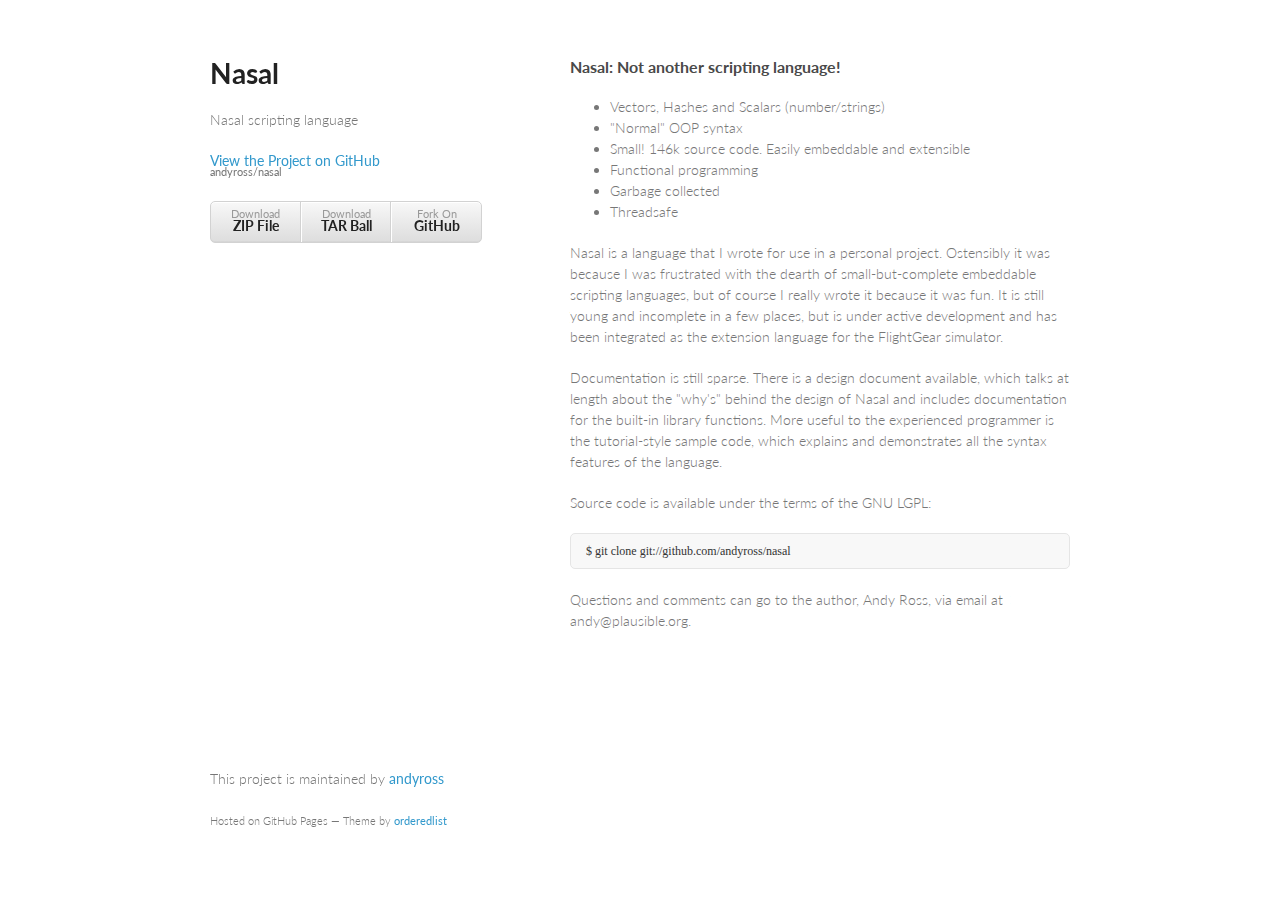
<file: index.html>
<!doctype html>
<html>
  <head>
    <meta charset="utf-8">
    <meta http-equiv="X-UA-Compatible" content="chrome=1">
    <title>Nasal by andyross</title>
    
    <link rel="stylesheet" href="stylesheets/styles.css">
    <link rel="stylesheet" href="stylesheets/pygment_trac.css">
    <meta name="viewport" content="width=device-width, initial-scale=1, user-scalable=no">
    <!--[if lt IE 9]>
    <script src="//html5shiv.googlecode.com/svn/trunk/html5.js"></script>
    <![endif]-->
  </head>
  <body>
    <div class="wrapper">
      <header>
        <h1>Nasal</h1>
        <p>Nasal scripting language</p>
        <p class="view"><a href="https://github.com/andyross/nasal">View the Project on GitHub <small>andyross/nasal</small></a></p>
        <ul>
          <li><a href="https://github.com/andyross/nasal/zipball/master">Download <strong>ZIP File</strong></a></li>
          <li><a href="https://github.com/andyross/nasal/tarball/master">Download <strong>TAR Ball</strong></a></li>
          <li><a href="https://github.com/andyross/nasal">Fork On <strong>GitHub</strong></a></li>
        </ul>
      </header>
      <section>
        <h3>Nasal: Not another scripting language!</h3>

<ul>
<li>Vectors, Hashes and Scalars (number/strings)</li>
<li>"Normal" OOP syntax</li>
<li>Small! 146k source code. Easily embeddable and extensible</li>
<li>Functional programming</li>
<li>Garbage collected</li>
<li>Threadsafe</li>
</ul><p>Nasal is a language that I wrote for use in a personal
project. Ostensibly it was because I was frustrated with the dearth of
small-but-complete embeddable scripting languages, but of course I
really wrote it because it was fun. It is still young and incomplete
in a few places, but is under active development and has been
integrated as the extension language for the FlightGear simulator.</p>

<p>Documentation is still sparse. There is a design document available,
which talks at length about the "why's" behind the design of Nasal and
includes documentation for the built-in library functions. More useful
to the experienced programmer is the tutorial-style sample code, which
explains and demonstrates all the syntax features of the language.</p>

<p>Source code is available under the terms of the GNU LGPL:</p>

<pre><code>$ git clone git://github.com/andyross/nasal
</code></pre>

<p>Questions and comments can go to the author, Andy Ross, via email at
andy@plausible.org.</p>
      </section>
      <footer>
        <p>This project is maintained by <a href="https://github.com/andyross">andyross</a></p>
        <p><small>Hosted on GitHub Pages &mdash; Theme by <a href="https://github.com/orderedlist">orderedlist</a></small></p>
      </footer>
    </div>
    <script src="javascripts/scale.fix.js"></script>
    
  </body>
</html>
</file>
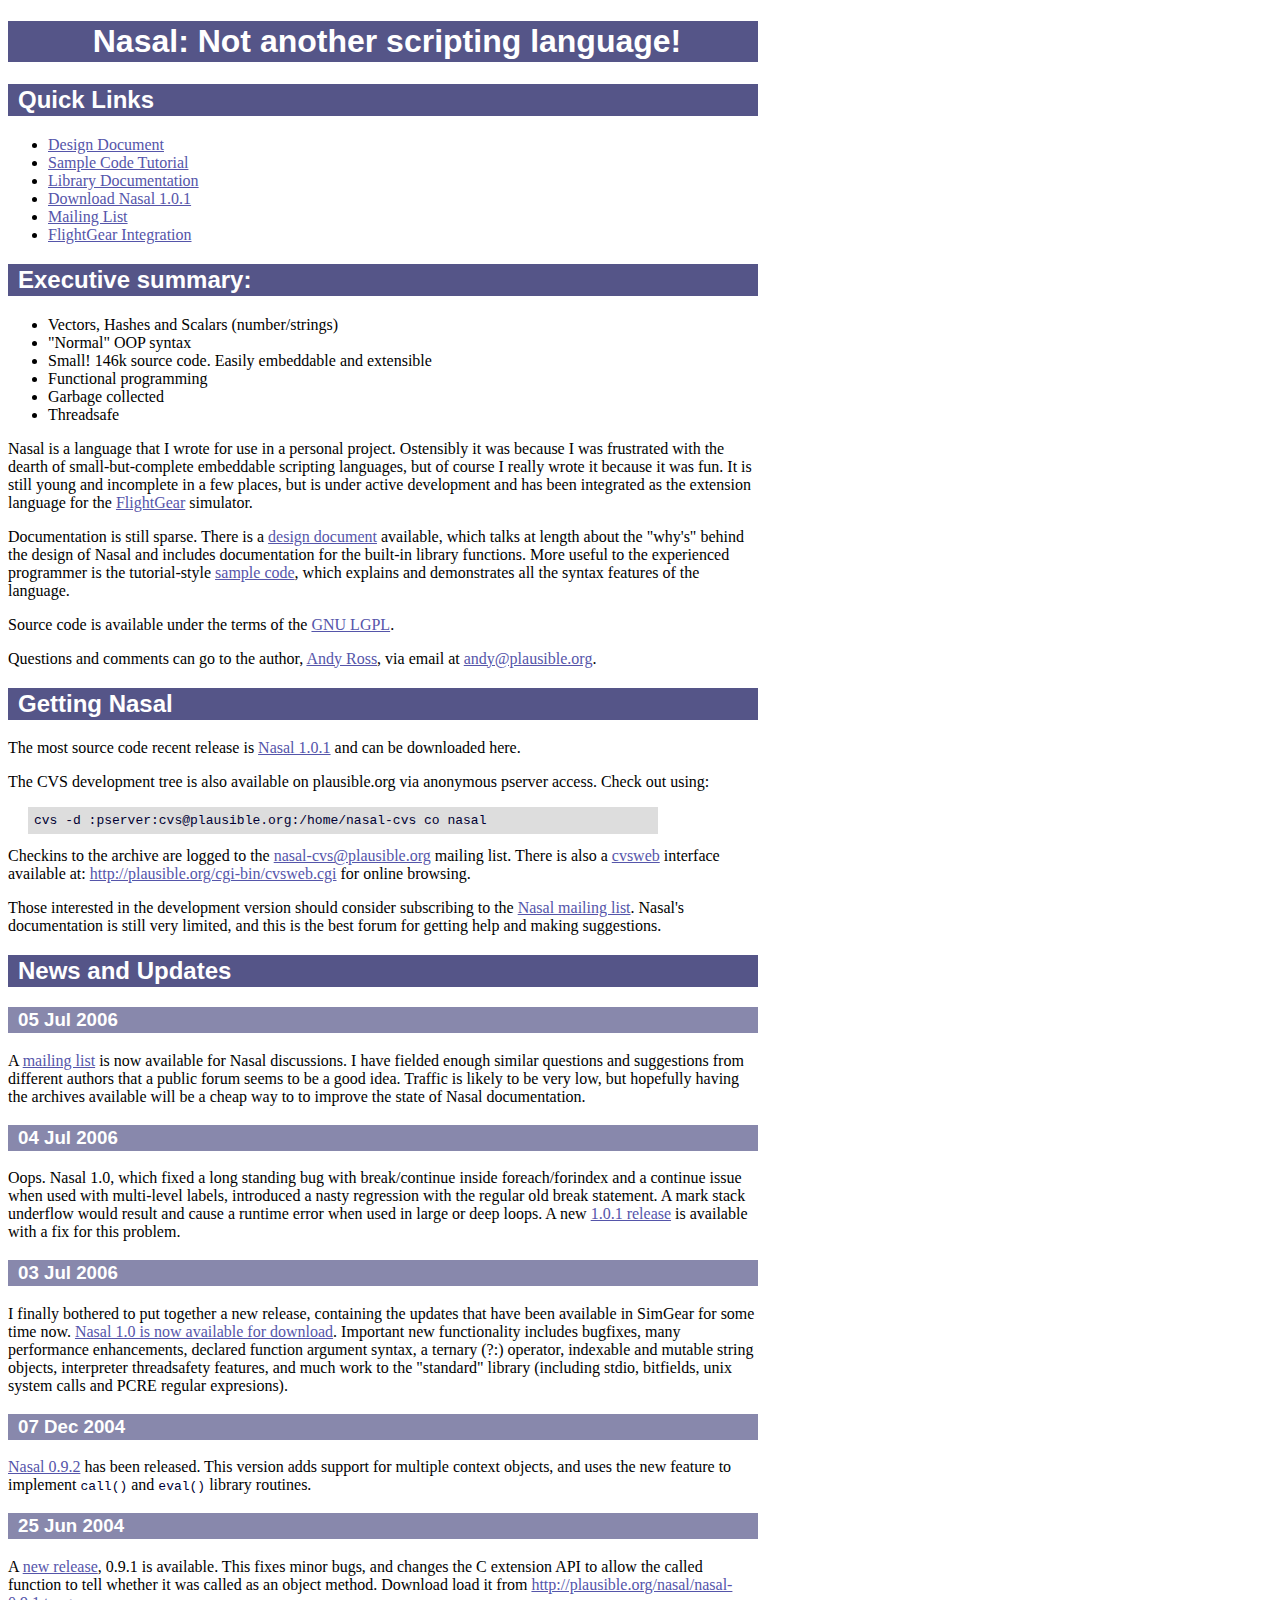
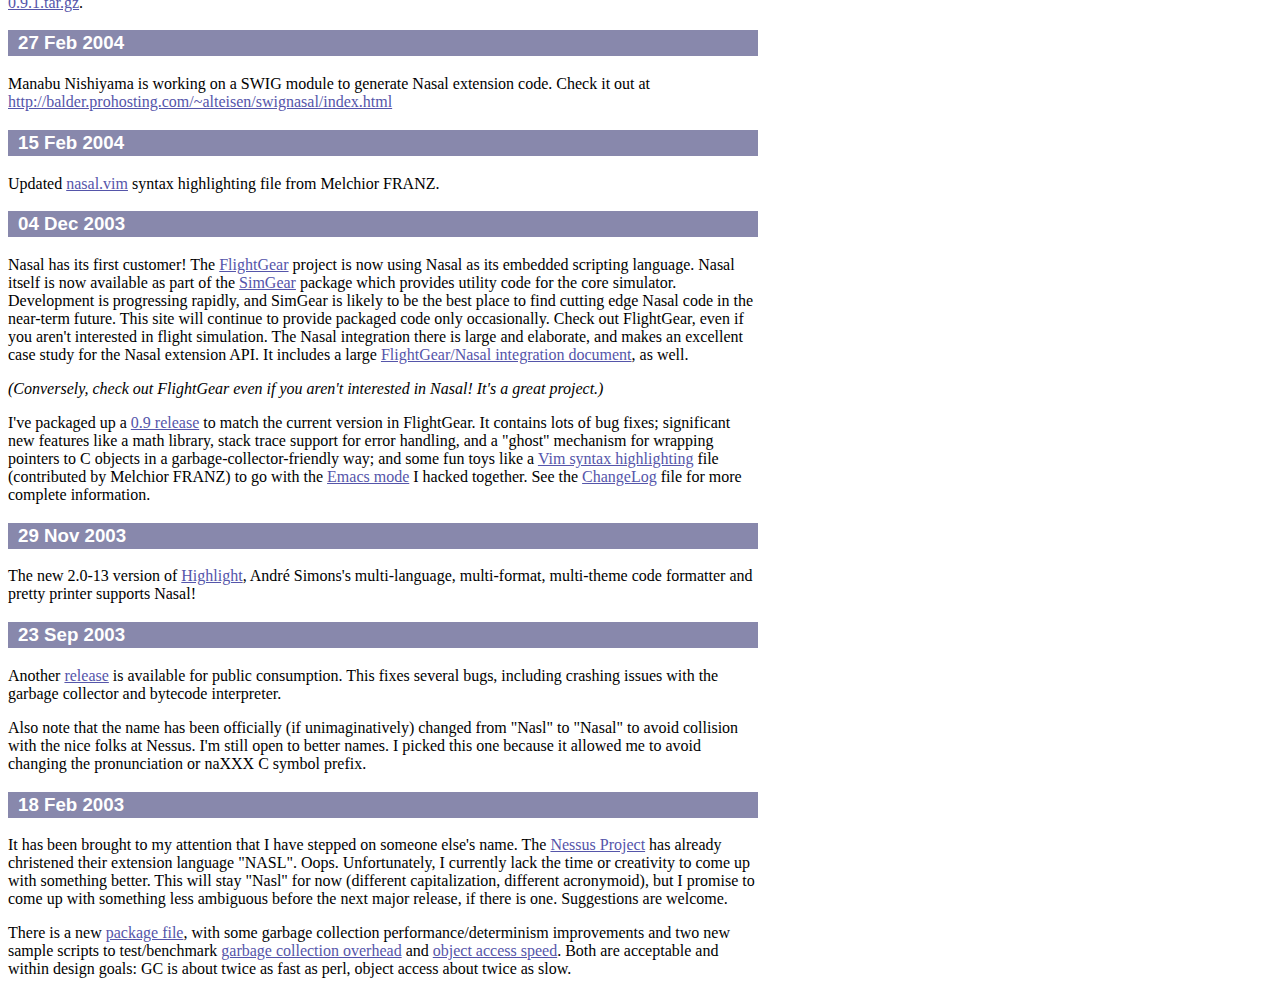
<file: www/index.html>
<!DOCTYPE HTML PUBLIC "-//W3C//DTD HTML 4.01//EN" "http://www.w3.org/TR/html4/strict.dtd">
<html>
<head>
<title>Nasal - Not another scripting language</title>
<meta http-equiv="Content-Type" content="text/html; charset=UTF-8">
<link rel="stylesheet" href="nasal.css">
</head>
<body>

<h1>Nasal: Not another scripting language!</h1>

<h2>Quick Links</h2>
<ul>
 <li><a href="doc.html">Design Document</a>
 <li><a href="sample.nas">Sample Code Tutorial</a>
 <li><a href="lib.html">Library Documentation</a>
 <li><a href="nasal-1.0.1.tar.gz">Download Nasal 1.0.1</a>
 <li><a href="/cgi-bin/mailman/listinfo/nasal">Mailing List</a>
 <li><a href="flightgear.html">FlightGear Integration</a>
</ul>

<h2>Executive summary:</h2>
<ul>
 <li>Vectors, Hashes and Scalars (number/strings)
 <li>"Normal" OOP syntax
 <li>Small!  146k source code. Easily embeddable and extensible
 <li>Functional programming
 <li>Garbage collected
 <li>Threadsafe
</ul>

<p>Nasal is a language that I wrote for use in a personal project.
Ostensibly it was because I was frustrated with the dearth of
small-but-complete embeddable scripting languages, but of course I
really wrote it because it was fun.  It is still young and incomplete
in a few places, but is under active development and has been
integrated as the extension language for the <a
href="http://www.flightgear.org">FlightGear</a> simulator.
<p>
Documentation is still sparse.  There is a <a href="doc.html">design
document</a> available, which talks at length about the "why's" behind
the design of Nasal and includes documentation for the built-in
library functions.  More useful to the experienced programmer is the
tutorial-style <a href="sample.nas">sample code</a>, which explains
and demonstrates all the syntax features of the language.
<p>
Source code is available under the terms of the <a
href="http://www.gnu.org/licenses/licenses.html">GNU LGPL</a>.
<p>
Questions and comments can go to the author,
<a href="mailto:andy@plausible.org">Andy Ross</a>, via email at <a href="mailto:andy@plausible.org">andy@plausible.org</a>.

<h2>Getting Nasal</h2>

<p>
The most source code recent release
is <a href="nasal-1.0.1.tar.gz">Nasal 1.0.1</a> and can be downloaded
here.
<p>
The CVS development tree is also available on plausible.org via
anonymous pserver access.  Check out using:

<pre>cvs -d :pserver:cvs@plausible.org:/home/nasal-cvs co nasal</pre>

Checkins to the archive are logged to the
<a href="http://plausible.org/pipermail/nasal-cvs/">nasal-cvs@plausible.org</a>
mailing list.

There is also a
<a href="http://www.freebsd.org/projects/cvsweb.html">cvsweb</a> interface
available at:
<a href="http://plausible.org/cgi-bin/cvsweb.cgi">http://plausible.org/cgi-bin/cvsweb.cgi</a>
for online browsing.
<p>
Those interested in the development version should consider
subscribing to the <a href="/cgi-bin/mailman/listinfo/nasal">Nasal
mailing list</a>.  Nasal's documentation is still very limited, and
this is the best forum for getting help and making suggestions.

<h2>News and Updates</h2>

<h3>05 Jul 2006</h3>

<p>A <a href="/cgi-bin/mailman/listinfo/nasal">mailing list</a> is now
  available for Nasal discussions.  I have fielded enough similar
  questions and suggestions from different authors that a public forum
  seems to be a good idea.  Traffic is likely to be very low, but
  hopefully having the archives available will be a cheap way to to
  improve the state of Nasal documentation.

<h3>04 Jul 2006</h3>

<p>Oops.  Nasal 1.0, which fixed a long standing bug with
break/continue inside foreach/forindex and a continue issue when used
with multi-level labels, introduced a nasty regression with the
regular old break statement.  A mark stack underflow would result and
cause a runtime error when used in large or deep loops.  A
new <a href="nasal-1.0.1.tar.gz">1.0.1 release</a> is available with a
fix for this problem.

<h3>03 Jul 2006</h3>

<p>I finally bothered to put together a new release, containing the
  updates that have been available in SimGear for some time now.
  <a href="nasal-1.0.tar.gz">Nasal 1.0 is now available for
  download</a>.  Important new functionality includes bugfixes, many
  performance enhancements, declared function argument syntax, a
  ternary (?:) operator, indexable and mutable string objects,
  interpreter threadsafety features, and much work to the "standard"
  library (including stdio, bitfields, unix system calls and PCRE
  regular expresions).

<h3>07 Dec 2004</h3>

<p><a href="nasal-0.9.2.tar.gz">Nasal 0.9.2</a> has been released.
This version adds support for multiple context objects, and uses the
new feature to implement <code>call()</code> and <code>eval()</code>
library routines.

<h3>25 Jun 2004</h3>

<p>A <a href="http://plausible.org/nasal/nasal-0.9.1.tar.gz">new
release</a>, 0.9.1 is available.  This fixes minor bugs, and changes the C
extension API to allow the called function to tell whether it was
called as an object method.  Download load it from
<a href="http://plausible.org/nasal/nasal-0.9.1.tar.gz">
http://plausible.org/nasal/nasal-0.9.1.tar.gz</a>.

<h3>27 Feb 2004</h3>

<p>Manabu Nishiyama is working on a SWIG module to generate Nasal
extension code.  Check it out at
<a href="http://balder.prohosting.com/~alteisen/swignasal/index.html">
http://balder.prohosting.com/~alteisen/swignasal/index.html</a>

<h3>15 Feb 2004</h3>

<p>Updated <a href="nasal.vim">nasal.vim</a> syntax highlighting file from Melchior FRANZ.

<h3>04 Dec 2003</h3>

<p>Nasal has its first customer!  The <a
href="http://www.flightgear.org">FlightGear</a> project is now using
Nasal as its embedded scripting language.  Nasal itself is now
available as part of the <a href="http://www.simgear.org">SimGear</a>
package which provides utility code for the core simulator.
Development is progressing rapidly, and SimGear is likely to be the
best place to find cutting edge Nasal code in the near-term future.
This site will continue to provide packaged code only occasionally.
Check out FlightGear, even if you aren't interested in flight
simulation.  The Nasal integration there is large and elaborate, and
makes an excellent case study for the Nasal extension API.  It
includes a large <a href="flightgear.html">FlightGear/Nasal
integration document</a>, as well.

<p><i>(Conversely, check out FlightGear even if you aren't interested
in Nasal! It's a great project.)</i>

<p>I've packaged up a <a href="nasal-0.9.tar.gz">0.9 release</a> to
match the current version in FlightGear.  It contains lots of bug
fixes; significant new features like a math library, stack trace
support for error handling, and a "ghost" mechanism for wrapping
pointers to C objects in a garbage-collector-friendly way; and some
fun toys like a <a href="nasal.vim">Vim syntax highlighting</a> file
(contributed by Melchior FRANZ) to go with the <a
href="nasal-mode.el">Emacs mode</a> I hacked together.  See the
<a href="ChangeLog">ChangeLog</a> file for more complete information.

<h3>29 Nov 2003</h3>

<p>The new 2.0-13 version of <a
href="http://freshmeat.net/projects/highlight/">Highlight</a>, André
Simons's multi-language, multi-format, multi-theme code formatter and
pretty printer supports Nasal!

<h3>23 Sep 2003</h3>

Another <a href="nasal-0.2.2.tar.gz">release</a> is available for
public consumption.  This fixes several bugs, including crashing
issues with the garbage collector and bytecode interpreter.

<p>Also note that the name has been officially (if unimaginatively)
changed from "Nasl" to "Nasal" to avoid collision with the nice folks
at Nessus.  I'm still open to better names.  I picked this one because
it allowed me to avoid changing the pronunciation or naXXX C symbol
prefix.

<h3>18 Feb 2003</h3>
It has been brought to my attention that I have stepped on someone
else's name.  The <a href="http://www.nessus.org/">Nessus Project</a>
has already christened their extension language "NASL".  Oops.
Unfortunately, I currently lack the time or creativity to come up with
something better.  This will stay "Nasl" for now (different
capitalization, different acronymoid), but I promise to come up with
something less ambiguous before the next major release, if there is
one.  Suggestions are welcome.
<p>
There is a new <a href="nasl-0.2.1.tar.gz">package file</a>, with some
garbage collection performance/determinism improvements and two new
sample scripts to test/benchmark <a href="gcperf.nas">garbage
collection overhead</a> and <a href="objperf.nas">object access
speed</a>.  Both are acceptable and within design goals: GC is about
twice as fast as perl, object access about twice as slow.

</body>
</html>
</file>
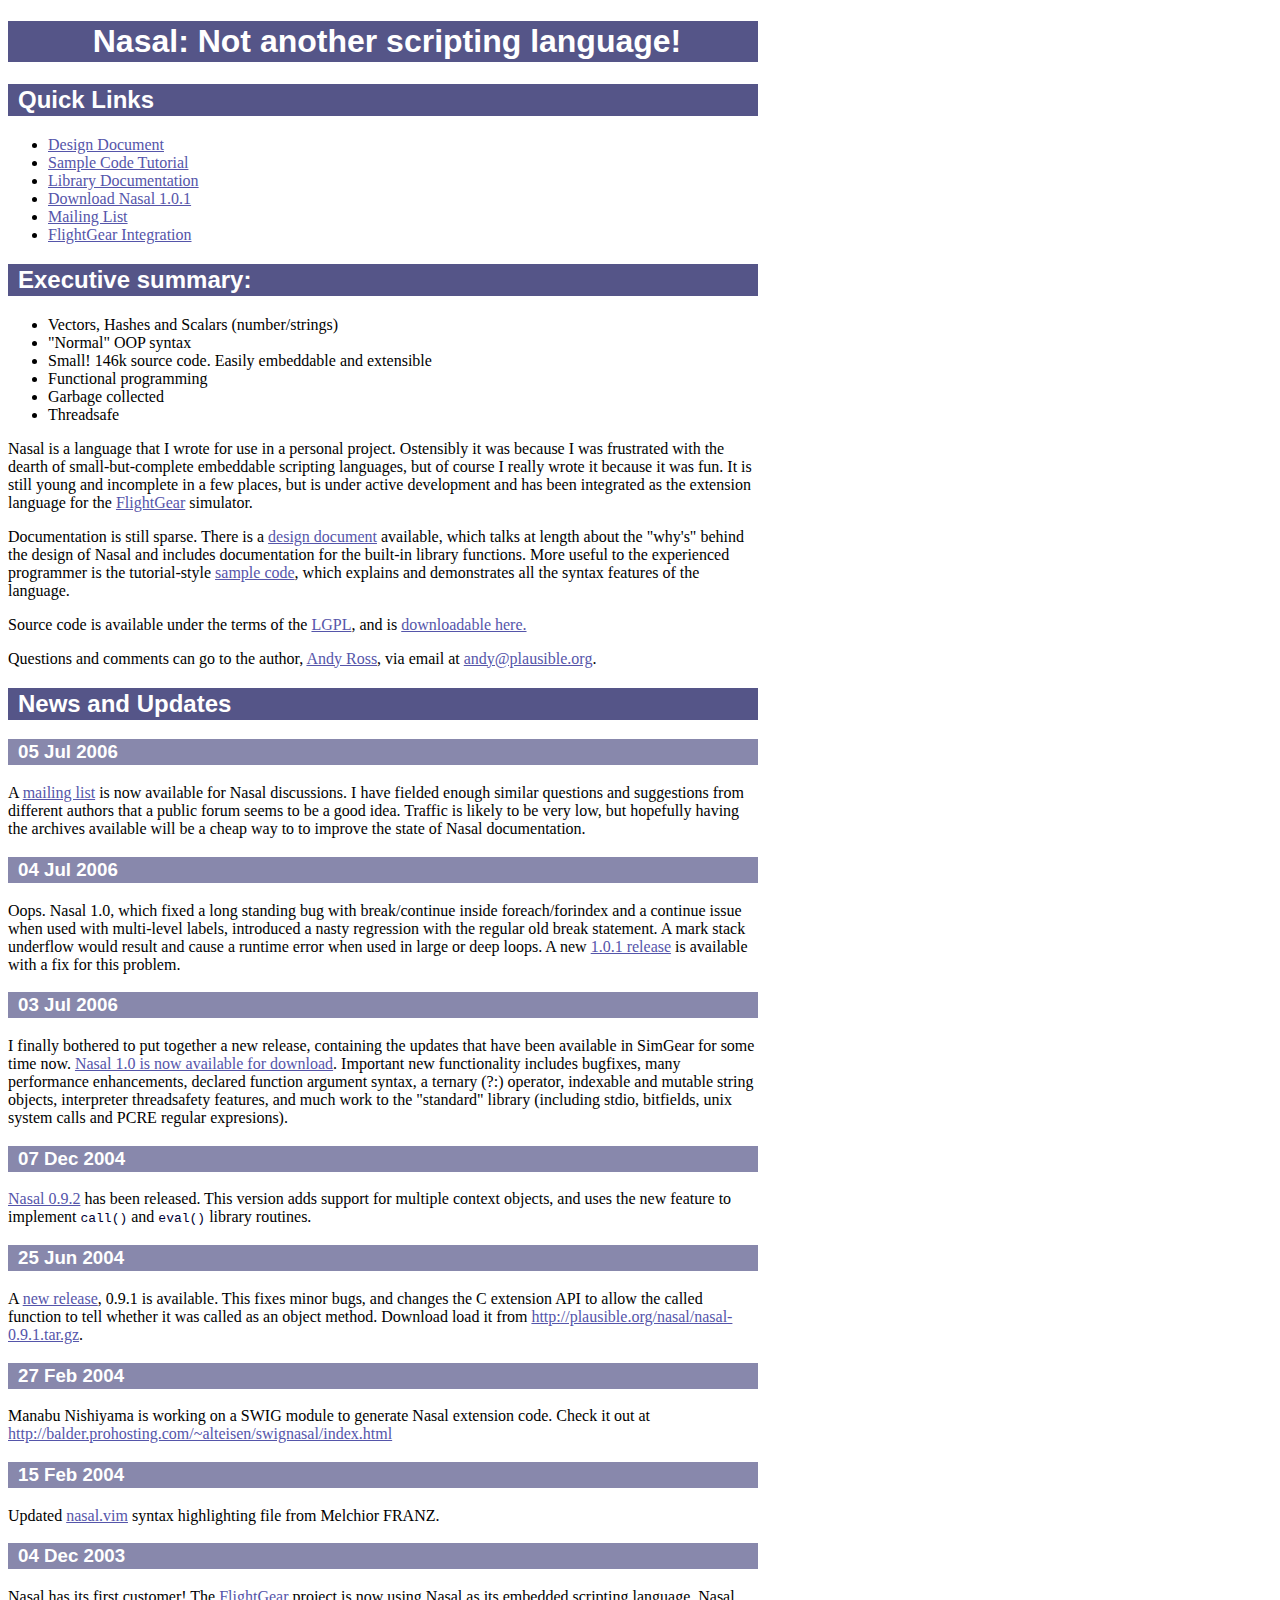
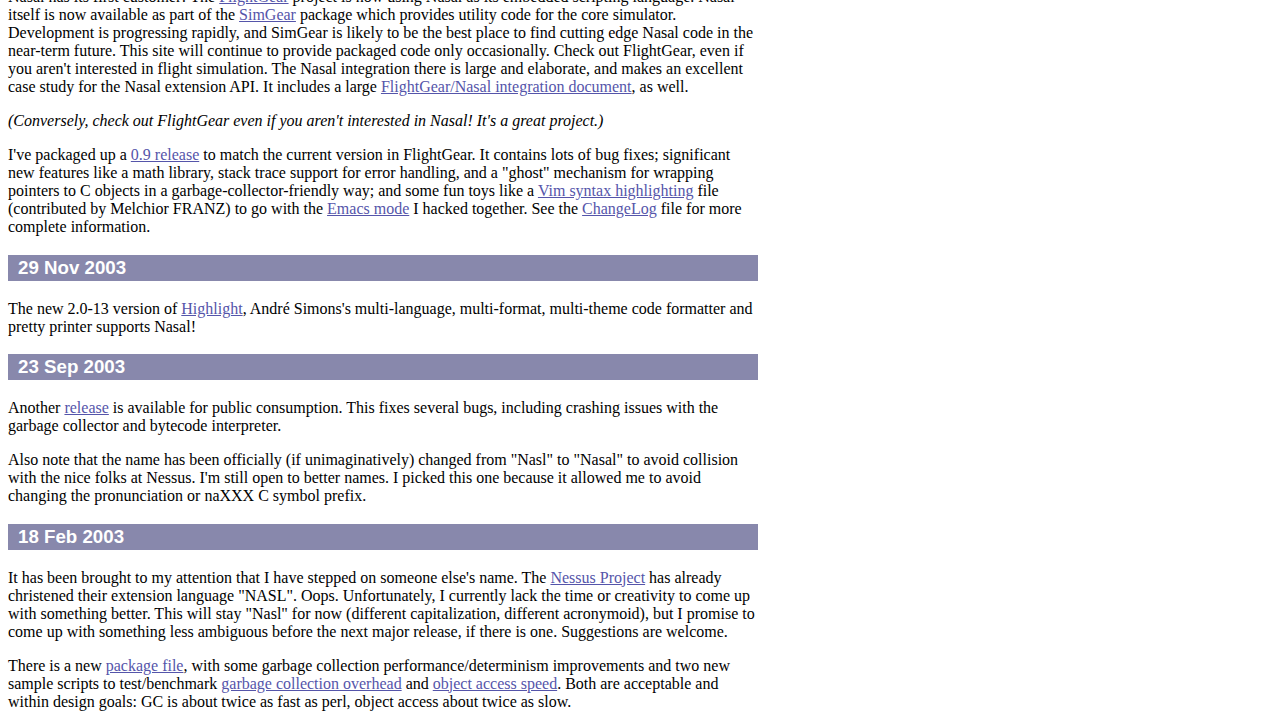
<file: nasal/www/index.html>
<!DOCTYPE HTML PUBLIC "-//W3C//DTD HTML 4.01//EN" "http://www.w3.org/TR/html4/strict.dtd">
<html>
<head>
<title>Nasal - Not another scripting language</title>
<meta http-equiv="Content-Type" content="text/html; charset=UTF-8">
<link rel="stylesheet" href="nasal.css">
</head>
<body>

<h1>Nasal: Not another scripting language!</h1>

<h2>Quick Links</h2>
<ul>
 <li><a href="doc.html">Design Document</a>
 <li><a href="sample.nas">Sample Code Tutorial</a>
 <li><a href="lib.html">Library Documentation</a>
 <li><a href="nasal-1.0.1.tar.gz">Download Nasal 1.0.1</a>
 <li><a href="/cgi-bin/mailman/listinfo/nasal">Mailing List</a>
 <li><a href="flightgear.html">FlightGear Integration</a>
</ul>

<h2>Executive summary:</h2>
<ul>
 <li>Vectors, Hashes and Scalars (number/strings)
 <li>"Normal" OOP syntax
 <li>Small!  146k source code. Easily embeddable and extensible
 <li>Functional programming
 <li>Garbage collected
 <li>Threadsafe
</ul>

<p>Nasal is a language that I wrote for use in a personal project.
Ostensibly it was because I was frustrated with the dearth of
small-but-complete embeddable scripting languages, but of course I
really wrote it because it was fun.  It is still young and incomplete
in a few places, but is under active development and has been
integrated as the extension language for the <a
href="http://www.flightgear.org">FlightGear</a> simulator.
<p>
Documentation is still sparse.  There is a <a href="doc.html">design
document</a> available, which talks at length about the "why's" behind
the design of Nasal and includes documentation for the built-in
library functions.  More useful to the experienced programmer is the
tutorial-style <a href="sample.nas">sample code</a>, which explains
and demonstrates all the syntax features of the language.
<p>
Source code is available under the terms of the <a
href="http://www.gnu.org/licenses/licenses.html"> LGPL</a>, and is <a
href="nasal-1.0.1.tar.gz">downloadable here.</a>
<p>
Questions and comments can go to the author,
<a href="mailto:andy@plausible.org">Andy Ross</a>, via email at <a href="mailto:andy@plausible.org">andy@plausible.org</a>.

<h2>News and Updates</h2>

<h3>05 Jul 2006</h3>

<p>A <a href="/cgi-bin/mailman/listinfo/nasal">mailing list</a> is now
  available for Nasal discussions.  I have fielded enough similar
  questions and suggestions from different authors that a public forum
  seems to be a good idea.  Traffic is likely to be very low, but
  hopefully having the archives available will be a cheap way to to
  improve the state of Nasal documentation.

<h3>04 Jul 2006</h3>

<p>Oops.  Nasal 1.0, which fixed a long standing bug with
break/continue inside foreach/forindex and a continue issue when used
with multi-level labels, introduced a nasty regression with the
regular old break statement.  A mark stack underflow would result and
cause a runtime error when used in large or deep loops.  A
new <a href="nasal-1.0.1.tar.gz">1.0.1 release</a> is available with a
fix for this problem.

<h3>03 Jul 2006</h3>

<p>I finally bothered to put together a new release, containing the
  updates that have been available in SimGear for some time now.
  <a href="nasal-1.0.tar.gz">Nasal 1.0 is now available for
  download</a>.  Important new functionality includes bugfixes, many
  performance enhancements, declared function argument syntax, a
  ternary (?:) operator, indexable and mutable string objects,
  interpreter threadsafety features, and much work to the "standard"
  library (including stdio, bitfields, unix system calls and PCRE
  regular expresions).

<h3>07 Dec 2004</h3>

<p><a href="nasal-0.9.2.tar.gz">Nasal 0.9.2</a> has been released.
This version adds support for multiple context objects, and uses the
new feature to implement <code>call()</code> and <code>eval()</code>
library routines.

<h3>25 Jun 2004</h3>

<p>A <a href="http://plausible.org/nasal/nasal-0.9.1.tar.gz">new
release</a>, 0.9.1 is available.  This fixes minor bugs, and changes the C
extension API to allow the called function to tell whether it was
called as an object method.  Download load it from
<a href="http://plausible.org/nasal/nasal-0.9.1.tar.gz">
http://plausible.org/nasal/nasal-0.9.1.tar.gz</a>.

<h3>27 Feb 2004</h3>

<p>Manabu Nishiyama is working on a SWIG module to generate Nasal
extension code.  Check it out at
<a href="http://balder.prohosting.com/~alteisen/swignasal/index.html">
http://balder.prohosting.com/~alteisen/swignasal/index.html</a>

<h3>15 Feb 2004</h3>

<p>Updated <a href="nasal.vim">nasal.vim</a> syntax highlighting file from Melchior FRANZ.

<h3>04 Dec 2003</h3>

<p>Nasal has its first customer!  The <a
href="http://www.flightgear.org">FlightGear</a> project is now using
Nasal as its embedded scripting language.  Nasal itself is now
available as part of the <a href="http://www.simgear.org">SimGear</a>
package which provides utility code for the core simulator.
Development is progressing rapidly, and SimGear is likely to be the
best place to find cutting edge Nasal code in the near-term future.
This site will continue to provide packaged code only occasionally.
Check out FlightGear, even if you aren't interested in flight
simulation.  The Nasal integration there is large and elaborate, and
makes an excellent case study for the Nasal extension API.  It
includes a large <a href="flightgear.html">FlightGear/Nasal
integration document</a>, as well.

<p><i>(Conversely, check out FlightGear even if you aren't interested
in Nasal! It's a great project.)</i>

<p>I've packaged up a <a href="nasal-0.9.tar.gz">0.9 release</a> to
match the current version in FlightGear.  It contains lots of bug
fixes; significant new features like a math library, stack trace
support for error handling, and a "ghost" mechanism for wrapping
pointers to C objects in a garbage-collector-friendly way; and some
fun toys like a <a href="nasal.vim">Vim syntax highlighting</a> file
(contributed by Melchior FRANZ) to go with the <a
href="nasal-mode.el">Emacs mode</a> I hacked together.  See the
<a href="ChangeLog">ChangeLog</a> file for more complete information.

<h3>29 Nov 2003</h3>

<p>The new 2.0-13 version of <a
href="http://freshmeat.net/projects/highlight/">Highlight</a>, André
Simons's multi-language, multi-format, multi-theme code formatter and
pretty printer supports Nasal!

<h3>23 Sep 2003</h3>

Another <a href="nasal-0.2.2.tar.gz">release</a> is available for
public consumption.  This fixes several bugs, including crashing
issues with the garbage collector and bytecode interpreter.

<p>Also note that the name has been officially (if unimaginatively)
changed from "Nasl" to "Nasal" to avoid collision with the nice folks
at Nessus.  I'm still open to better names.  I picked this one because
it allowed me to avoid changing the pronunciation or naXXX C symbol
prefix.

<h3>18 Feb 2003</h3>
It has been brought to my attention that I have stepped on someone
else's name.  The <a href="http://www.nessus.org/">Nessus Project</a>
has already christened their extension language "NASL".  Oops.
Unfortunately, I currently lack the time or creativity to come up with
something better.  This will stay "Nasl" for now (different
capitalization, different acronymoid), but I promise to come up with
something less ambiguous before the next major release, if there is
one.  Suggestions are welcome.
<p>
There is a new <a href="nasl-0.2.1.tar.gz">package file</a>, with some
garbage collection performance/determinism improvements and two new
sample scripts to test/benchmark <a href="gcperf.nas">garbage
collection overhead</a> and <a href="objperf.nas">object access
speed</a>.  Both are acceptable and within design goals: GC is about
twice as fast as perl, object access about twice as slow.

</body>
</html>
</file>
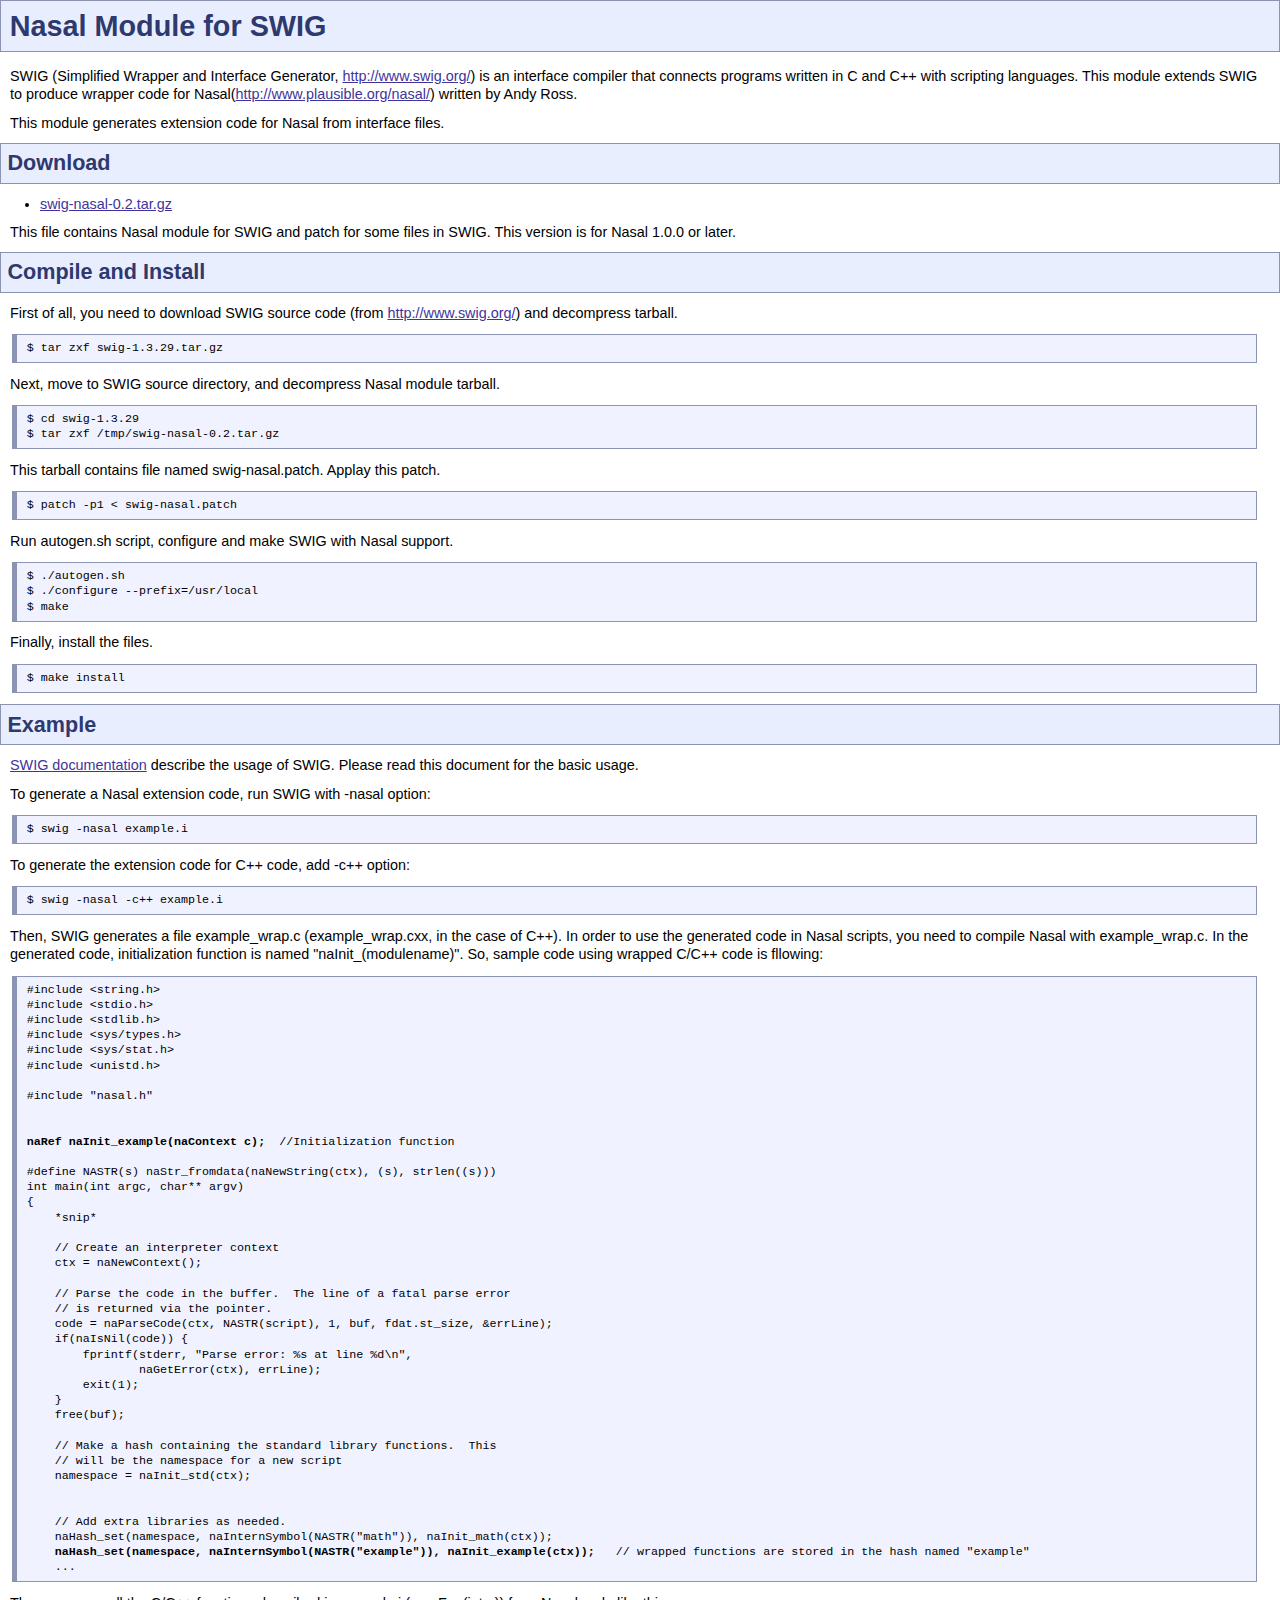
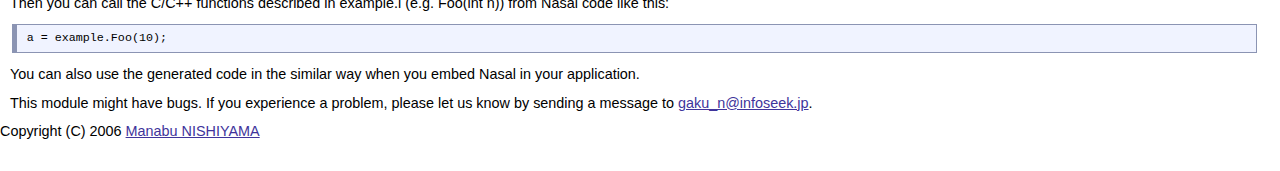
<file: contrib/SWIG/doc/index.html>
<!DOCTYPE HTML PUBLIC "-//W3C//DTD HTML 4.01 Transitional//EN">
<html lang="en">
<head>
<meta http-equiv="Content-Type" content="text/html; charset=ISO-8859-1">
<meta http-equiv="Content-Style-Type" content="text/css">
<link rel="stylesheet" type="text/css" href="deb_fam.css">
<style type="text/css">
<!--
.error {
  color       : #FF0000;
  font-weight : bold;
}

span.nopage {
  background-color : #FFFF88;
}

a.wikipage:link { 
  color            : #4444FF;
  text-decoration : underline;
}

a.wikipage:visited {
  color            : #4444FF;
  text-decoration : underline;
}

a.wikipage:hover {
  color           : #FF4444;
  background-color: #DDDDDD;
  text-decoration : underline;
}

div.partedit {
  text-align : right;
  font-size  : 80%;
}

td.today {
  background-color : #FF8888;
}

td.have {
  font-weight : bold;
}

.calendar td {
  text-align : right;
}
      -->
</style>
<title>Nasal Module for SWIG - FreeStyleWiki</title></head>

<body>
 
<h1>Nasal Module for SWIG</h1>
  
<div class="day body section">
<p>SWIG (Simplified Wrapper and Interface Generator, <a
href="http://www.swig.org/" target="_blank">http://www.swig.org/</a>)
is an interface compiler that connects programs written in C and C++
with scripting languages. This module extends SWIG to produce wrapper
code for Nasal(<a href="http://www.plausible.org/nasal/"
target="_blank">http://www.plausible.org/nasal/</a>) written by Andy
Ross.</p>

<p>This module generates extension code for Nasal from interface
files.</p>

<h2><a name="p0">Download</a></h2>
<ul>
 <li> <a
      href="http://gaku_n.tripod.com/swig-nasal/swig-nasal-0.2.tar.gz">swig-nasal-0.2.tar.gz</a> </li>
</ul>
<p>This file contains Nasal module for SWIG and patch for some files in
SWIG.  This version is for Nasal 1.0.0 or later.</p>

<h2><a name="p1">Compile and Install</a></h2>
<p>First of all, you need to download SWIG source code (from <a
href="http://www.swig.org/" target="_blank">http://www.swig.org/</a>)
and decompress tarball.</p>
<pre>$ tar zxf swig-1.3.29.tar.gz</pre>

<p>Next, move to SWIG source directory, and decompress Nasal module
tarball.</p>
<pre>$ cd swig-1.3.29
$ tar zxf /tmp/swig-nasal-0.2.tar.gz</pre>

<p>This tarball contains file named swig-nasal.patch.  Applay this patch.</p>
<pre>$ patch -p1 &lt; swig-nasal.patch</pre>
<p>Run autogen.sh script, configure and make SWIG with Nasal
support.</p>
<pre>$ ./autogen.sh
$ ./configure --prefix=/usr/local
$ make</pre>

<p>Finally, install the files.</p>
<pre>$ make install</pre>

<h2><a name="p2">Example</a></h2>
<p><a href="http://www.swig.org/doc.html" target="_blank">SWIG
documentation</a> describe the usage of SWIG.  Please read this document
for the basic usage.</p>
<p>To generate a Nasal extension code, run SWIG with -nasal option:</p>
<pre>$ swig -nasal example.i</pre>
<p>To generate the extension code for C++ code, add -c++ option:</p>
<pre>$ swig -nasal -c++ example.i</pre>

<p>Then, SWIG generates a file example_wrap.c (example_wrap.cxx, in the case of C++). In order to use the
generated code in Nasal scripts, you need to compile Nasal with
example_wrap.c.  In the generated code, initialization function is
 named "naInit_(modulename)".  So, sample code using wrapped C/C++
  code is fllowing:</p>

<pre>#include &lt;string.h&gt;
#include &lt;stdio.h&gt;
#include &lt;stdlib.h&gt;
#include &lt;sys/types.h&gt;
#include &lt;sys/stat.h&gt;
#include &lt;unistd.h&gt;

#include "nasal.h"

  
<b>naRef naInit_example(naContext c);</b>  //Initialization function

#define NASTR(s) naStr_fromdata(naNewString(ctx), (s), strlen((s)))
int main(int argc, char** argv)
{
    *snip*
    
    // Create an interpreter context
    ctx = naNewContext();

    // Parse the code in the buffer.  The line of a fatal parse error
    // is returned via the pointer.
    code = naParseCode(ctx, NASTR(script), 1, buf, fdat.st_size, &errLine);
    if(naIsNil(code)) {
        fprintf(stderr, "Parse error: %s at line %d\n",
                naGetError(ctx), errLine);
        exit(1);
    }
    free(buf);

    // Make a hash containing the standard library functions.  This
    // will be the namespace for a new script
    namespace = naInit_std(ctx);


    // Add extra libraries as needed.
    naHash_set(namespace, naInternSymbol(NASTR("math")), naInit_math(ctx));
    <b>naHash_set(namespace, naInternSymbol(NASTR("example")), naInit_example(ctx));</b>   // wrapped functions are stored in the hash named "example"
    ...</pre>

<p>Then you can call the C/C++ functions described in example.i
    (e.g. Foo(int n)) from Nasal code like this:</p>

<pre>a = example.Foo(10);</pre>
<p>You can also use the generated code in the similar way when you embed
Nasal in your application.</p>
<p>This module might have bugs. If you experience a problem, please let
  us know by sending a message to <a href="mailto:gaku_n@infoseek.jp"
  target="_blank">gaku_n@infoseek.jp</a>.</p>




</div>
<div class="footer">
  Copyright (C) 2006
<a href="mailto:gaku_n@infoseek.jp" target="_blank">Manabu NISHIYAMA</a><br>
</div>
<br><br>

</body></html>
<font delete='>
</file>
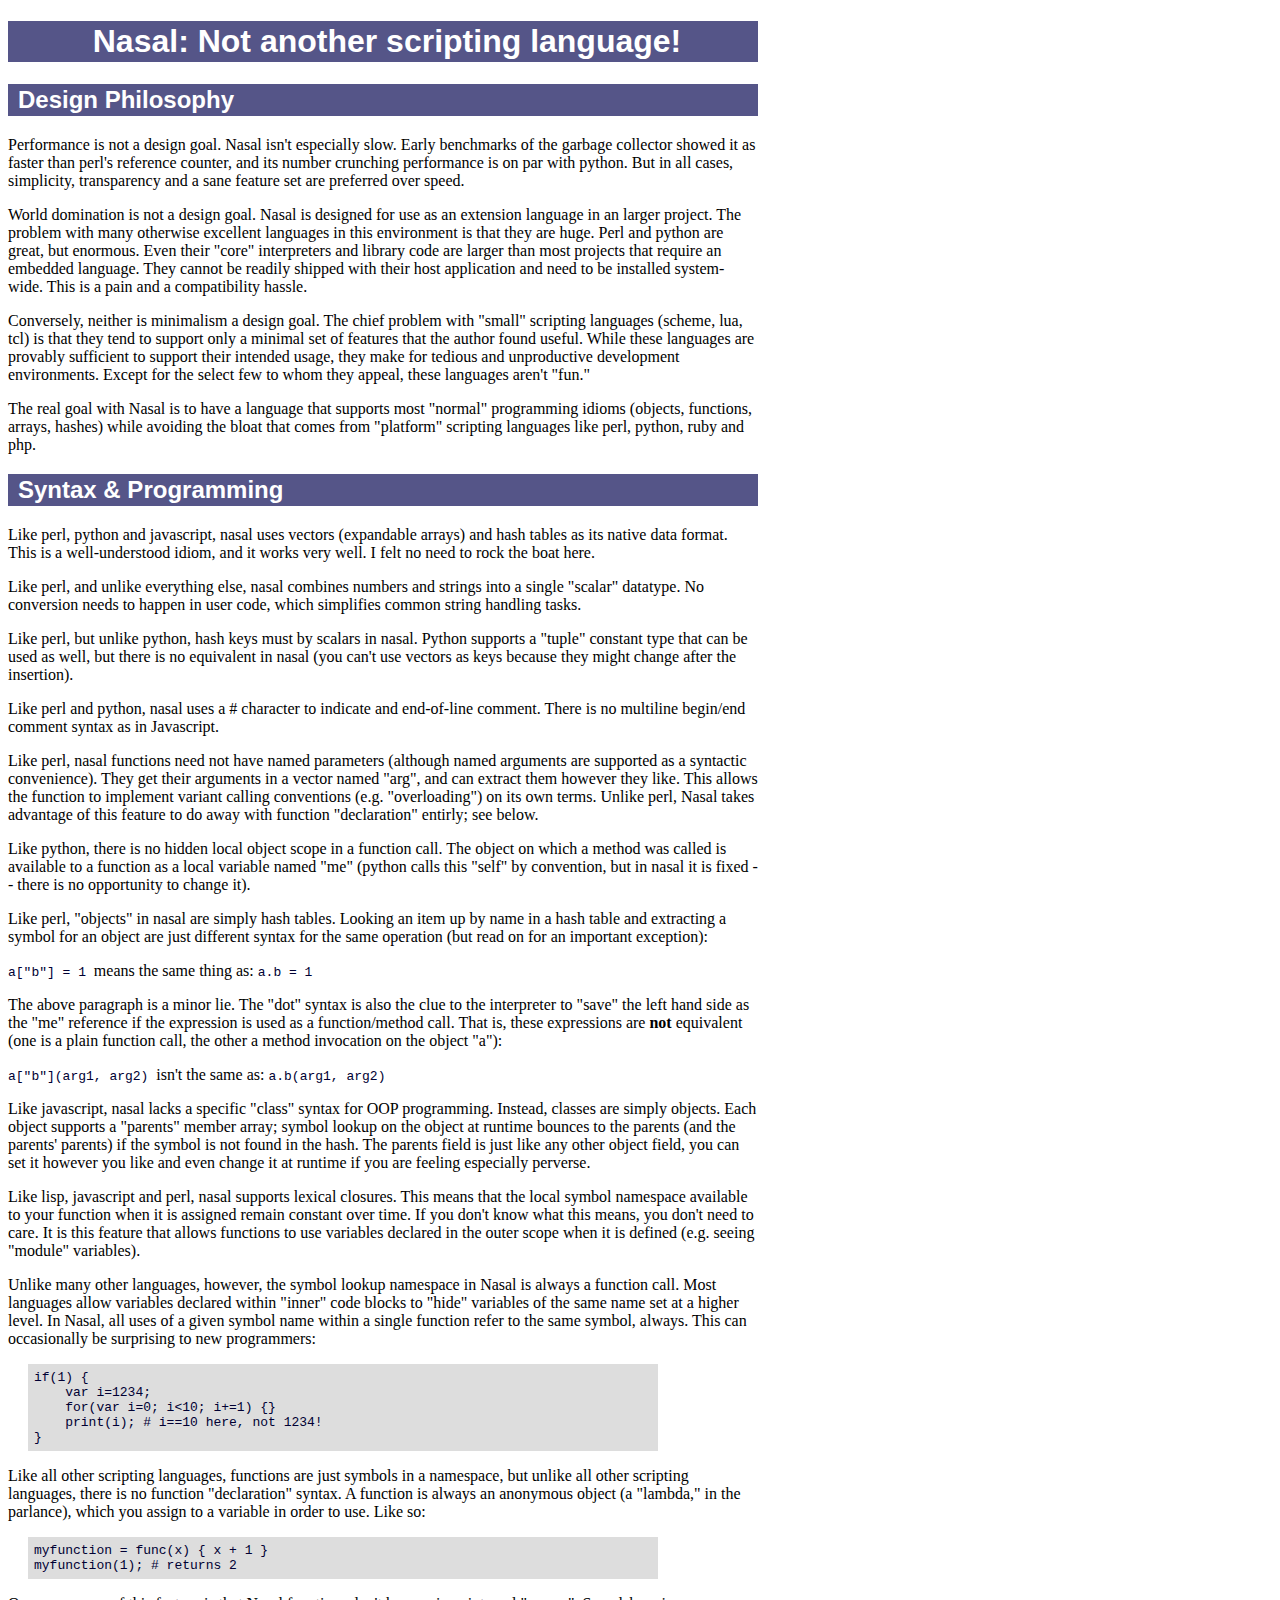
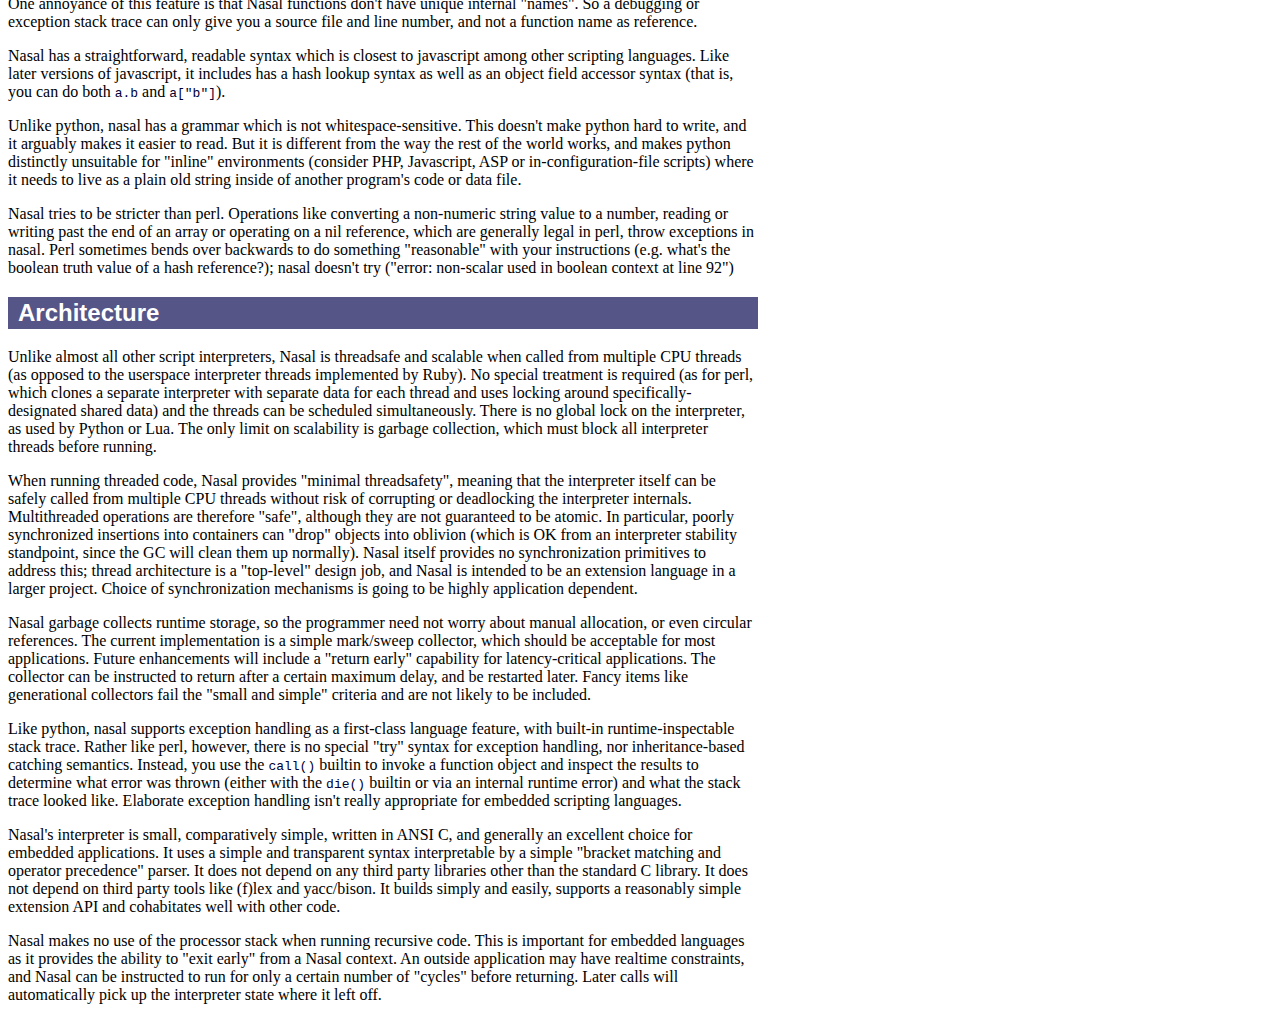
<file: www/doc.html>
<!DOCTYPE HTML PUBLIC "-//W3C//DTD HTML 4.01//EN" "http://www.w3.org/TR/html4/strict.dtd">
<html>
<head>
<title>Nasal - Not another scripting language</title>
<meta http-equiv="Content-Type" content="text/html; charset=ISO-8859-1">
<link rel="stylesheet" href="nasal.css">
</head>
<body>

<h1>Nasal: Not another scripting language!</h1>
<h2>Design Philosophy</h2>
Performance is not a design goal.  Nasal isn't especially slow.  Early
benchmarks of the garbage collector showed it as faster than perl's
reference counter, and its number crunching performance is on par with
python.  But in all cases, simplicity, transparency and a sane feature
set are preferred over speed.
<p>
World domination is not a design goal.  Nasal is designed for use as an
extension language in an larger project.  The problem with many
otherwise excellent languages in this environment is that they are
huge.  Perl and python are great, but enormous.  Even their "core"
interpreters and library code are larger than most projects that
require an embedded language.  They cannot be readily shipped with
their host application and need to be installed system-wide.  This is
a pain and a compatibility hassle.
<p>
Conversely, neither is minimalism a design goal.  The chief problem
with "small" scripting languages (scheme, lua, tcl) is that they tend
to support only a minimal set of features that the author found
useful.  While these languages are provably sufficient to support
their intended usage, they make for tedious and unproductive
development environments.  Except for the select few to whom they
appeal, these languages aren't "fun."
<p>
The real goal with Nasal is to have a language that supports most
"normal" programming idioms (objects, functions, arrays, hashes) while
avoiding the bloat that comes from "platform" scripting languages like
perl, python, ruby and php.


<h2>Syntax & Programming</h2>
Like perl, python and javascript, nasal uses vectors (expandable
arrays) and hash tables as its native data format.  This is a
well-understood idiom, and it works very well.  I felt no need to rock
the boat here.
<p>
Like perl, and unlike everything else, nasal combines numbers and
strings into a single "scalar" datatype.  No conversion needs to
happen in user code, which simplifies common string handling tasks.
<p>
Like perl, but unlike python, hash keys must by scalars in nasal.
Python supports a "tuple" constant type that can be used as well, but
there is no equivalent in nasal (you can't use vectors as keys because
they might change after the insertion).
<p>
Like perl and python, nasal uses a # character to indicate and
end-of-line comment.  There is no multiline begin/end comment syntax
as in Javascript.
<p>
Like perl, nasal functions need not have named parameters (although
named arguments are supported as a syntactic convenience).  They get
their arguments in a vector named "arg", and can extract them however
they like.  This allows the function to implement variant calling
conventions (e.g. "overloading") on its own terms.  Unlike perl, Nasal
takes advantage of this feature to do away with function "declaration"
entirly; see below.
<p>
Like python, there is no hidden local object scope in a function call.
The object on which a method was called is available to a function as
a local variable named "me" (python calls this "self" by convention,
but in nasal it is fixed -- there is no opportunity to change it).
<p>
Like perl, "objects" in nasal are simply hash tables.  Looking an item
up by name in a hash table and extracting a symbol for an object are
just different syntax for the same operation (but read on for an
important exception):
<p>
   <code> a["b"] = 1 </code> means the same thing as: <code> a.b = 1 </code>
<p>
The above paragraph is a minor lie.  The "dot" syntax is also the clue
to the interpreter to "save" the left hand side as the "me" reference
if the expression is used as a function/method call.  That is, these
expressions are <b>not</b> equivalent (one is a plain function call, the
other a method invocation on the object "a"):
<p>
     <code> a["b"](arg1, arg2) </code> isn't the same as:
     <code> a.b(arg1, arg2) </code>
<p>
Like javascript, nasal lacks a specific "class" syntax for OOP
programming.  Instead, classes are simply objects.  Each object
supports a "parents" member array; symbol lookup on the object at
runtime bounces to the parents (and the parents' parents) if the
symbol is not found in the hash.  The parents field is just like any
other object field, you can set it however you like and even change it
at runtime if you are feeling especially perverse.
<p>
Like lisp, javascript and perl, nasal supports lexical closures.  This
means that the local symbol namespace available to your function when
it is assigned remain constant over time.  If you don't know what this
means, you don't need to care.  It is this feature that allows
functions to use variables declared in the outer scope when it is
defined (e.g. seeing "module" variables).
<p>
Unlike many other languages, however, the symbol lookup namespace in
Nasal is always a function call.  Most languages allow variables
declared within "inner" code blocks to "hide" variables of the same
name set at a higher level.  In Nasal, all uses of a given symbol name
within a single function refer to the same symbol, always.  This can
occasionally be surprising to new programmers:
<pre>
if(1) {
    var i=1234;
    for(var i=0; i<10; i+=1) {}
    print(i); # i==10 here, not 1234!
}
</pre>
<p>
Like all other scripting languages, functions are just symbols in a
namespace, but unlike all other scripting languages, there is no
function "declaration" syntax.  A function is always an anonymous
object (a "lambda," in the parlance), which you assign to a variable in
order to use.  Like so:
<p>
<pre>
myfunction = func(x) { x + 1 }
myfunction(1); # returns 2
</pre>
<p>
One annoyance of this feature is that Nasal functions don't have
unique internal "names".  So a debugging or exception stack trace can
only give you a source file and line number, and not a function name
as reference.
<p>
Nasal has a straightforward, readable syntax which is closest to
javascript among other scripting languages.  Like later versions of
javascript, it includes has a hash lookup syntax as well as an object
field accessor syntax (that is, you can do both <code>a.b</code> and
<code>a["b"]</code>).
<p>
Unlike python, nasal has a grammar which is not whitespace-sensitive.
This doesn't make python hard to write, and it arguably makes it
easier to read.  But it is different from the way the rest of the
world works, and makes python distinctly unsuitable for "inline"
environments (consider PHP, Javascript, ASP or in-configuration-file
scripts) where it needs to live as a plain old string inside of
another program's code or data file.
<p>
Nasal tries to be stricter than perl.  Operations like converting a
non-numeric string value to a number, reading or writing past the end
of an array or operating on a nil reference, which are generally legal
in perl, throw exceptions in nasal.  Perl sometimes bends over
backwards to do something "reasonable" with your instructions
(e.g. what's the boolean truth value of a hash reference?); nasal
doesn't try ("error: non-scalar used in boolean context at line 92")

<h2>Architecture</h2>
<p>
Unlike almost all other script interpreters, Nasal is threadsafe and
scalable when called from multiple CPU threads (as opposed to the
userspace interpreter threads implemented by Ruby).  No special
treatment is required (as for perl, which clones a separate
interpreter with separate data for each thread and uses locking around
specifically-designated shared data) and the threads can be scheduled
simultaneously.  There is no global lock on the interpreter, as used
by Python or Lua.  The only limit on scalability is garbage
collection, which must block all interpreter threads before running.
<p>
When running threaded code, Nasal provides "minimal threadsafety",
meaning that the interpreter itself can be safely called from multiple
CPU threads without risk of corrupting or deadlocking the interpreter
internals.  Multithreaded operations are therefore "safe", although
they are not guaranteed to be atomic.  In particular, poorly
synchronized insertions into containers can "drop" objects into
oblivion (which is OK from an interpreter stability standpoint, since
the GC will clean them up normally).  Nasal itself provides no
synchronization primitives to address this; thread architecture is a
"top-level" design job, and Nasal is intended to be an extension
language in a larger project.  Choice of synchronization mechanisms is
going to be highly application dependent.
<p>
Nasal garbage collects runtime storage, so the programmer need not
worry about manual allocation, or even circular references.  The
current implementation is a simple mark/sweep collector, which should
be acceptable for most applications.  Future enhancements will include
a "return early" capability for latency-critical applications.  The
collector can be instructed to return after a certain maximum delay,
and be restarted later.  Fancy items like generational collectors fail
the "small and simple" criteria and are not likely to be included.
<p>
Like python, nasal supports exception handling as a first-class
language feature, with built-in runtime-inspectable stack trace.
Rather like perl, however, there is no special "try" syntax for
exception handling, nor inheritance-based catching semantics.
Instead, you use the <code>call()</code> builtin to invoke a function
object and inspect the results to determine what error was thrown
(either with the <code>die()</code> builtin or via an internal runtime
error) and what the stack trace looked like.  Elaborate exception
handling isn't really appropriate for embedded scripting languages.
<p>
Nasal's interpreter is small, comparatively simple, written in ANSI C,
and generally an excellent choice for embedded applications.  It uses
a simple and transparent syntax interpretable by a simple "bracket
matching and operator precedence" parser.  It does not depend on any
third party libraries other than the standard C library.  It does not
depend on third party tools like (f)lex and yacc/bison.  It builds
simply and easily, supports a reasonably simple extension API and
cohabitates well with other code.
<p>
Nasal makes no use of the processor stack when running recursive code.
This is important for embedded languages as it provides the ability to
"exit early" from a Nasal context.  An outside application may have
realtime constraints, and Nasal can be instructed to run for only a
certain number of "cycles" before returning.  Later calls will
automatically pick up the interpreter state where it left off.

</body>
</html>
</file>
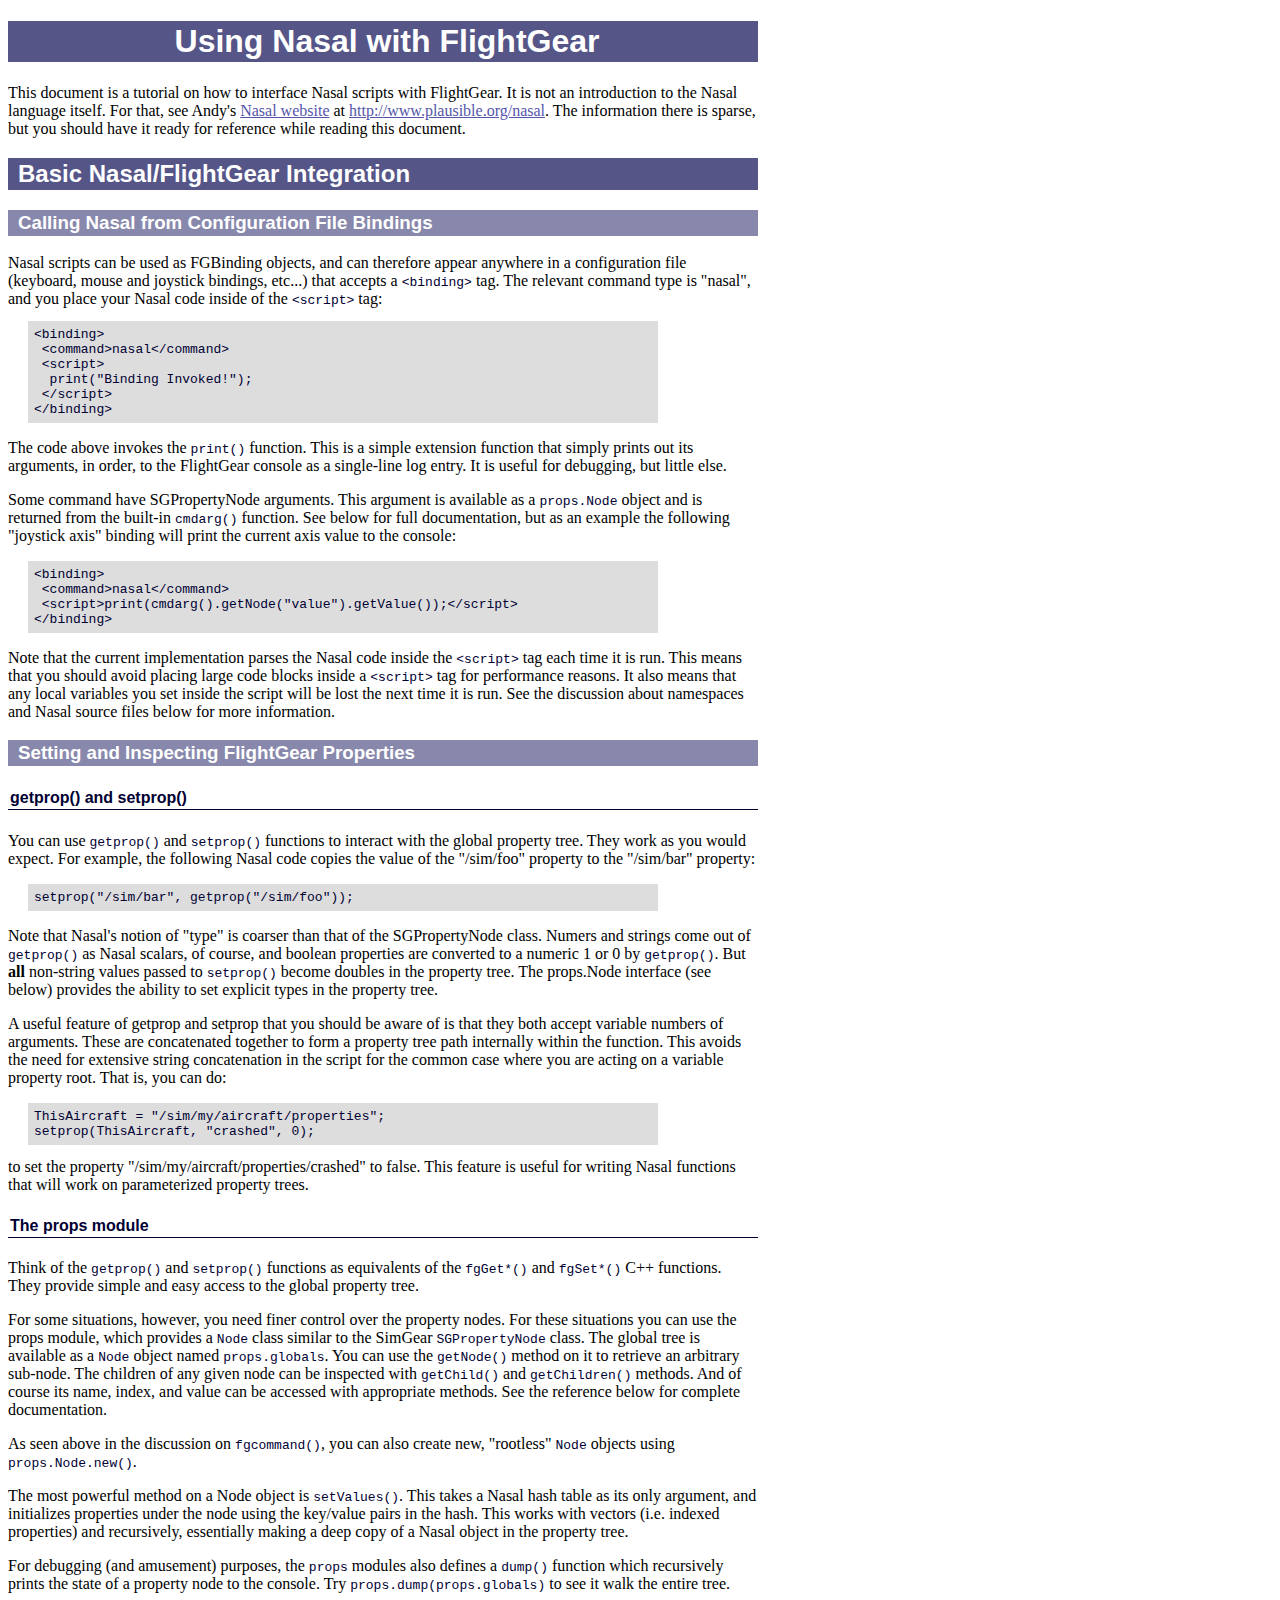
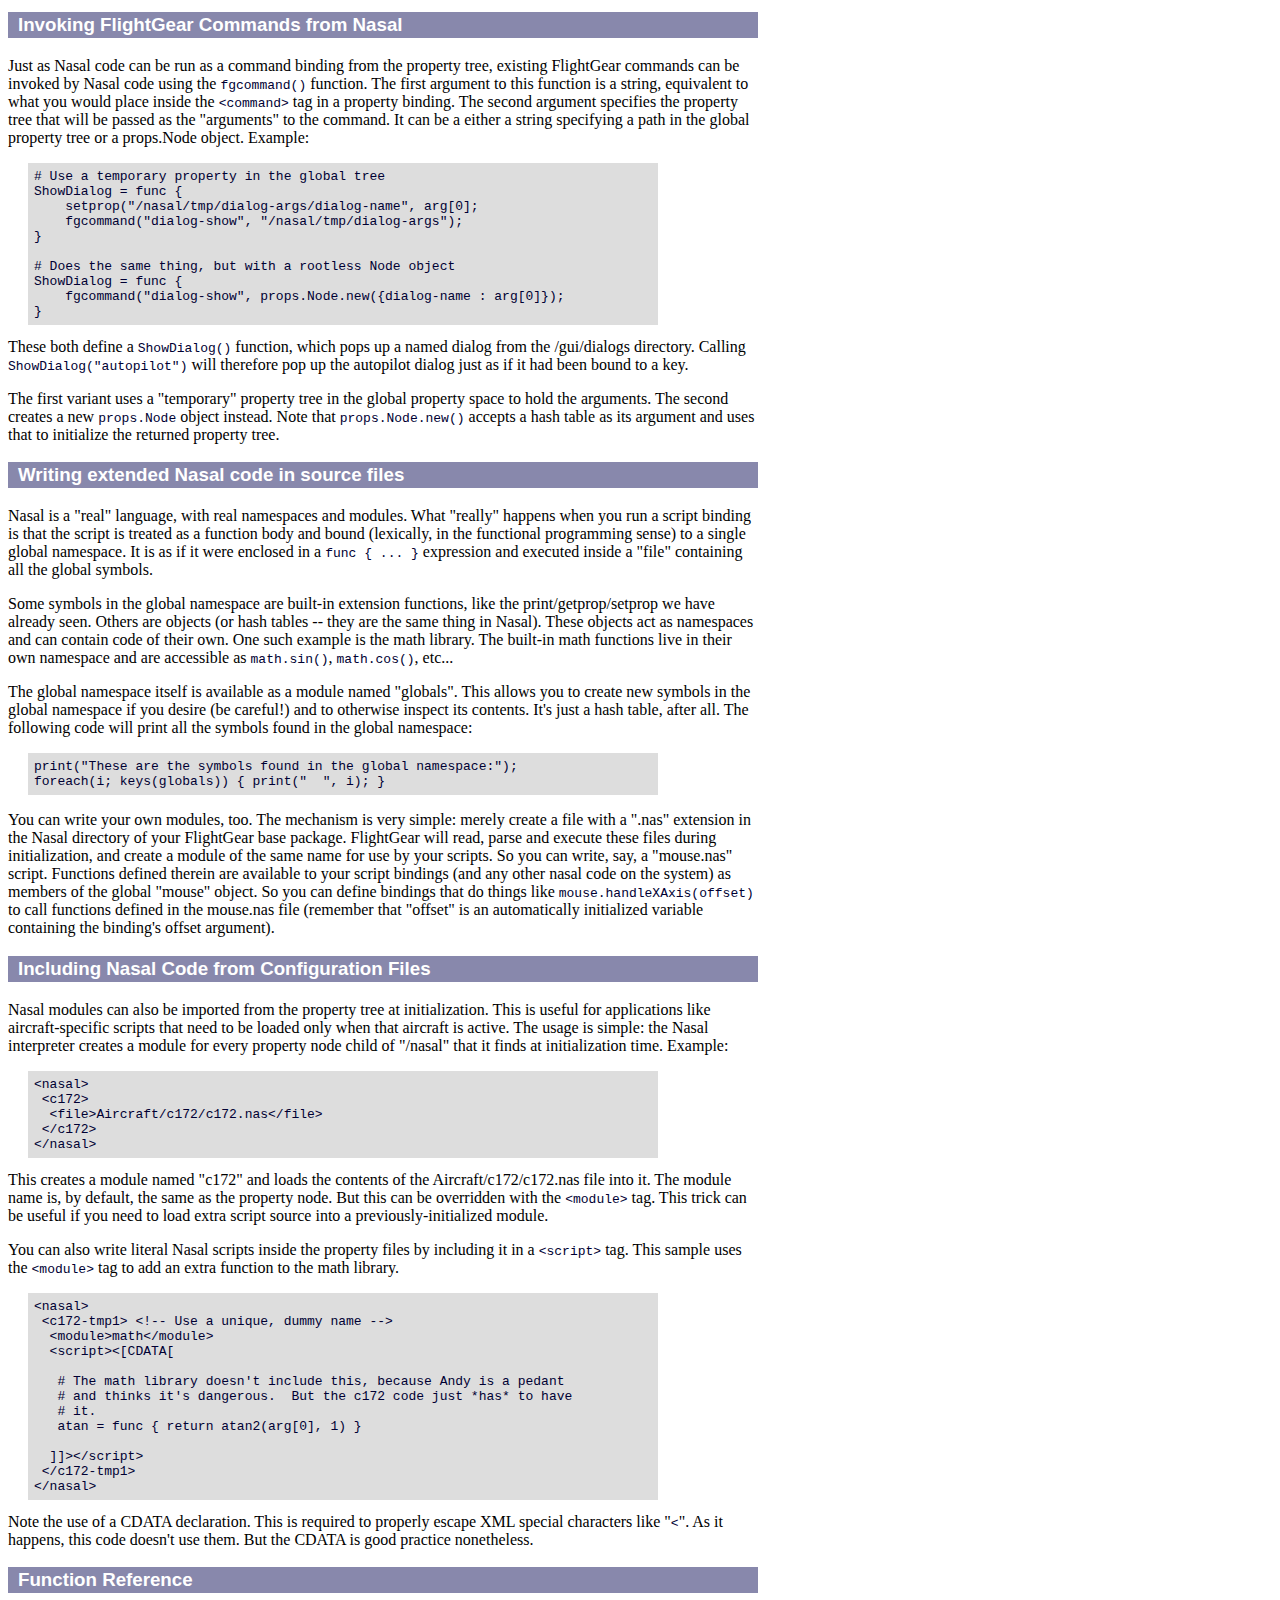
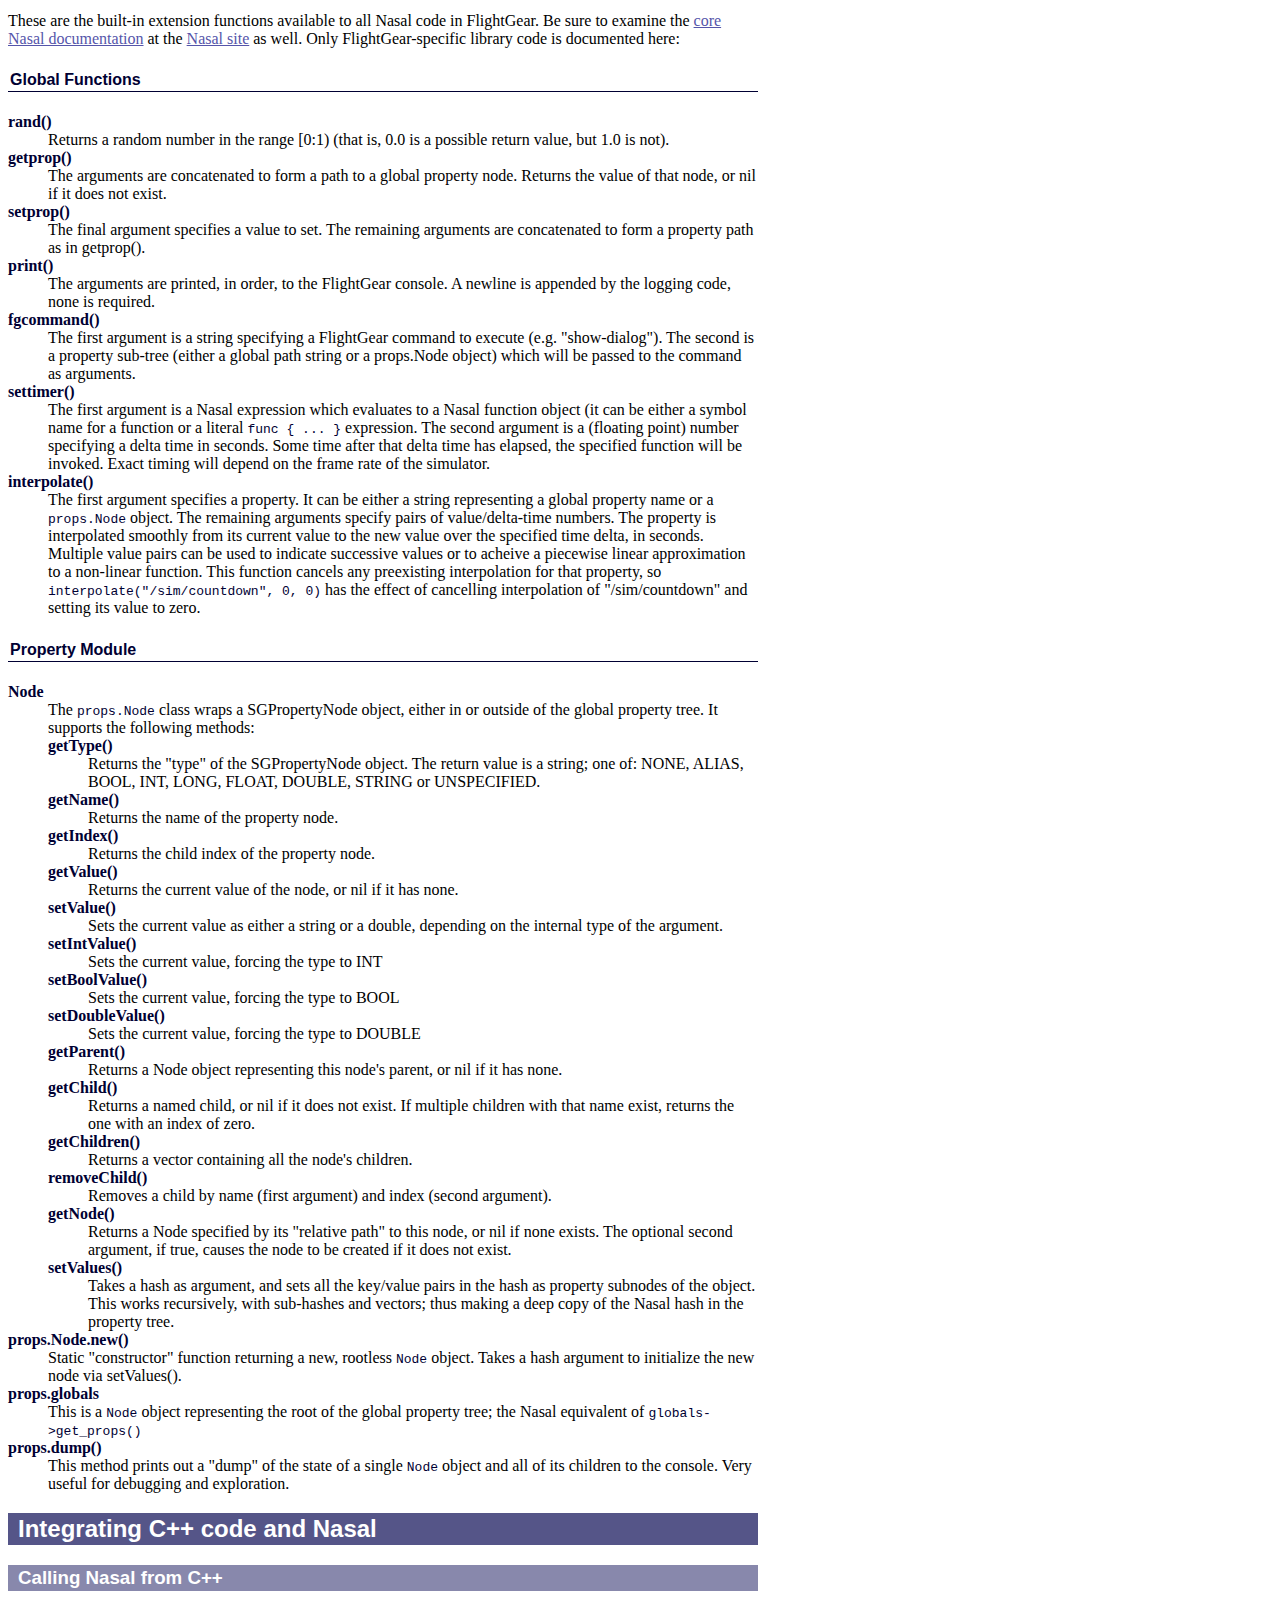
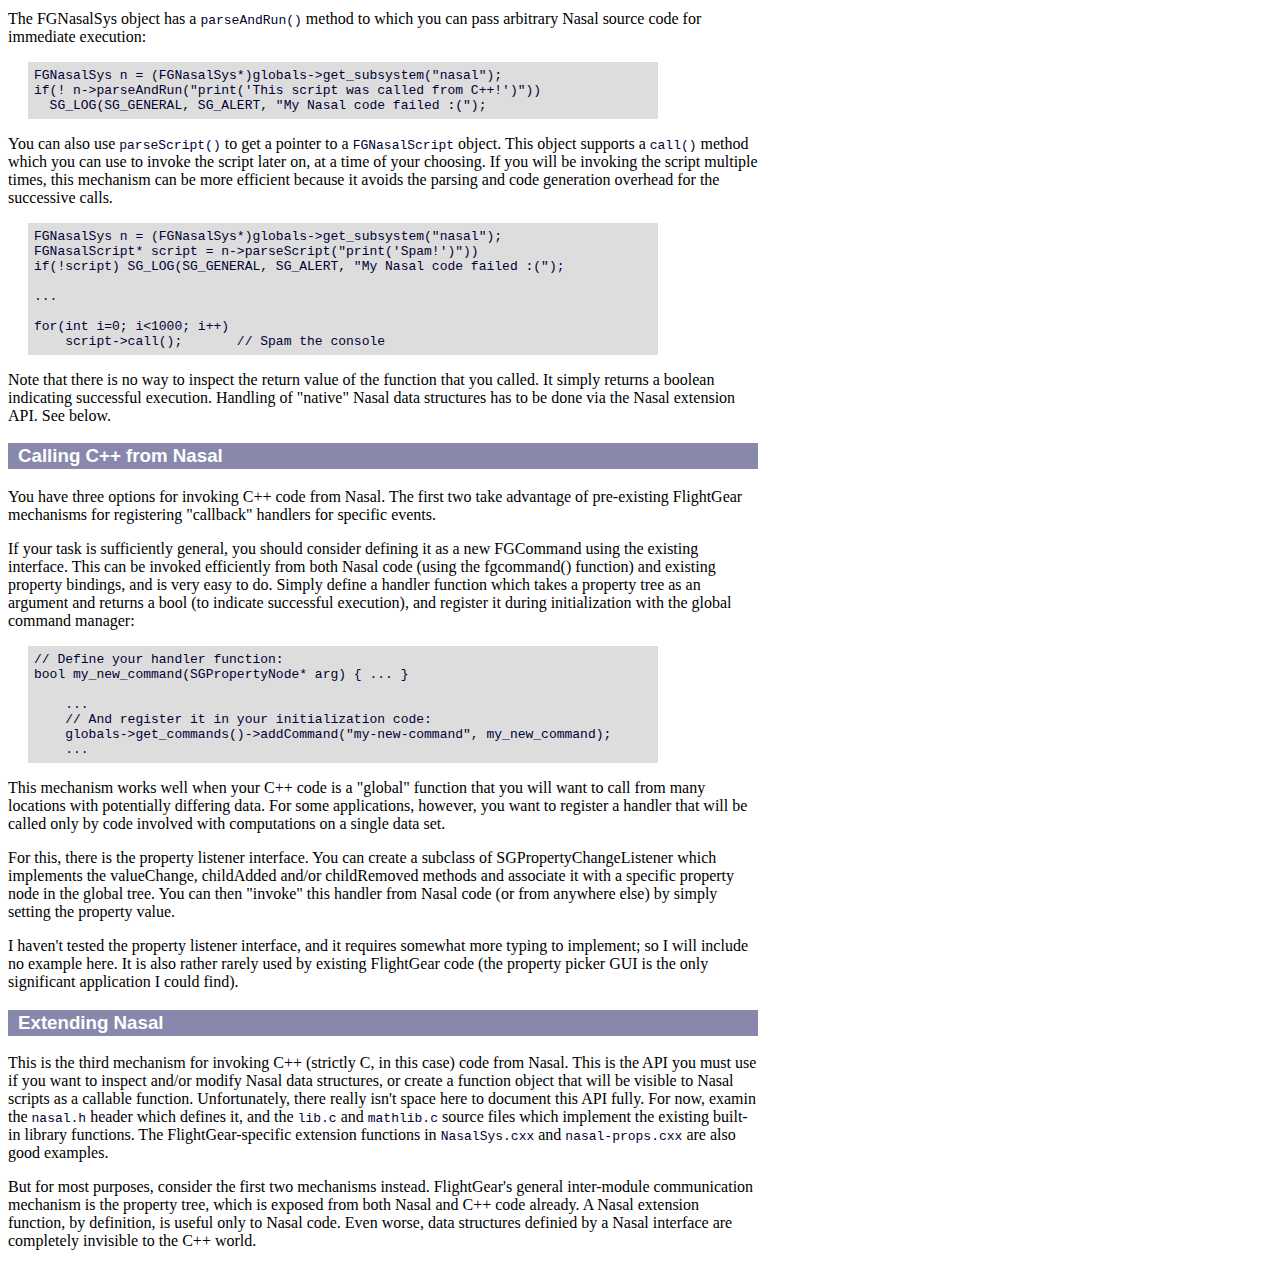
<file: www/flightgear.html>
<!DOCTYPE HTML PUBLIC "-//W3C//DTD HTML 4.01//EN" "http://www.w3.org/TR/html4/strict.dtd">
<html>
<head>
<title>Using Nasal with FlightGear</title>
<meta http-equiv="Content-Type" content="text/html; charset=ISO-8859-1">
<link rel="stylesheet" href="nasal.css">
</head>
<body>

<h1>Using Nasal with FlightGear</h1>

<p>This document is a tutorial on how to interface Nasal scripts
with FlightGear.  It is not an introduction to the Nasal language
itself.  For that, see Andy's <a
href="http://www.plausible.org/nasal/">Nasal website</a> at <a
href="http://www.plausible.org/nasal/">http://www.plausible.org/nasal</a>.
The information there is sparse, but you should have it ready for
reference while reading this document.

<h2>Basic Nasal/FlightGear Integration</h2>

<h3>Calling Nasal from Configuration File Bindings</h3>

Nasal scripts can be used as FGBinding objects, and can therefore
appear anywhere in a configuration file (keyboard, mouse and joystick
bindings, etc...) that accepts a <code>&lt;binding&gt;</code> tag.
The relevant command type is "nasal", and you place your Nasal code
inside of the <code>&lt;script&gt;</code> tag:

<pre>
&lt;binding&gt;
 &lt;command&gt;nasal&lt;/command&gt;
 &lt;script&gt;
  print("Binding Invoked!");
 &lt;/script&gt;
&lt;/binding&gt;
</pre>

<p>The code above invokes the <code>print()</code> function.  This is
a simple extension function that simply prints out its arguments, in
order, to the FlightGear console as a single-line log entry.  It is
useful for debugging, but little else.

<p>Some command have SGPropertyNode arguments.  This argument is
available as a <code>props.Node</code> object and is returned from the
built-in <code>cmdarg()</code> function.  See below for full
documentation, but as an example the following "joystick axis" binding
will print the current axis value to the console:

<pre>
&lt;binding&gt;
 &lt;command&gt;nasal&lt;/command&gt;
 &lt;script&gt;print(cmdarg().getNode("value").getValue());&lt;/script&gt;
&lt;/binding&gt;
</pre>

<p>Note that the current implementation parses the Nasal code inside
the <code>&lt;script&gt;</code> tag each time it is run.  This means
that you should avoid placing large code blocks inside a
<code>&lt;script&gt;</code> tag for performance reasons.  It also
means that any local variables you set inside the script will be lost
the next time it is run.  See the discussion about namespaces and
Nasal source files below for more information.

<h3>Setting and Inspecting FlightGear Properties</h3>

<h4>getprop() and setprop()</h4>

<p>You can use <code>getprop()</code> and <code>setprop()</code>
functions to interact with the global property tree.  They work as you
would expect.  For example, the following Nasal code copies the value
of the "/sim/foo" property to the "/sim/bar" property:

<pre>setprop("/sim/bar", getprop("/sim/foo"));</pre>

<p>Note that Nasal's notion of "type" is coarser than that of the
SGPropertyNode class.  Numers and strings come out of
<code>getprop()</code> as Nasal scalars, of course, and boolean
properties are converted to a numeric 1 or 0 by
<code>getprop()</code>.  But <b>all</b> non-string values passed to
<code>setprop()</code> become doubles in the property tree.  The
props.Node interface (see below) provides the ability to set explicit
types in the property tree.

<p>A useful feature of getprop and setprop that you should be aware of
is that they both accept variable numbers of arguments.  These are
concatenated together to form a property tree path internally within
the function.  This avoids the need for extensive string concatenation
in the script for the common case where you are acting on a variable
property root.  That is, you can do:

<pre>
ThisAircraft = "/sim/my/aircraft/properties";
setprop(ThisAircraft, "crashed", 0);
</pre>

to set the property "/sim/my/aircraft/properties/crashed" to false.
This feature is useful for writing Nasal functions that will work on
parameterized property trees.

<h4>The props module</h4>

<p>Think of the <code>getprop()</code> and <code>setprop()</code>
functions as equivalents of the <code>fgGet*()</code> and
<code>fgSet*()</code> C++ functions.  They provide simple and easy
access to the global property tree.

<p>For some situations, however, you need finer control over the
property nodes.  For these situations you can use the props module,
which provides a <code>Node</code> class similar to the SimGear
<code>SGPropertyNode</code> class.  The global tree is available as a
<code>Node</code> object named <code>props.globals</code>.  You can
use the <code>getNode()</code> method on it to retrieve an arbitrary
sub-node.  The children of any given node can be inspected with
<code>getChild()</code> and <code>getChildren()</code> methods.  And
of course its name, index, and value can be accessed with appropriate
methods.  See the reference below for complete documentation.

<p>As seen above in the discussion on <code>fgcommand()</code>, you
can also create new, "rootless" <code>Node</code> objects using
<code>props.Node.new()</code>.

<p>The most powerful method on a Node object is
<code>setValues()</code>.  This takes a Nasal hash table as its only
argument, and initializes properties under the node using the
key/value pairs in the hash.  This works with vectors (i.e. indexed
properties) and recursively, essentially making a deep copy of a Nasal
object in the property tree.

<p>For debugging (and amusement) purposes, the <code>props</code>
modules also defines a <code>dump()</code> function which recursively
prints the state of a property node to the console.  Try
<code>props.dump(props.globals)</code> to see it walk the entire tree.

<h3>Invoking FlightGear Commands from Nasal</h3>

<p>Just as Nasal code can be run as a command binding from the
property tree, existing FlightGear commands can be invoked by Nasal
code using the <code>fgcommand()</code> function.  The first argument
to this function is a string, equivalent to what you would place
inside the <code>&lt;command&gt;</code> tag in a property binding.

The second argument specifies the property tree that will be passed as
the "arguments" to the command.  It can be a either a string
specifying a path in the global property tree or a props.Node object.
Example:

<pre>
# Use a temporary property in the global tree
ShowDialog = func {
    setprop("/nasal/tmp/dialog-args/dialog-name", arg[0];
    fgcommand("dialog-show", "/nasal/tmp/dialog-args");
}

# Does the same thing, but with a rootless Node object
ShowDialog = func {
    fgcommand("dialog-show", props.Node.new({dialog-name : arg[0]});
}
</pre>

These both define a <code>ShowDialog()</code> function, which pops up
a named dialog from the <fgroot>/gui/dialogs directory.  Calling
<code>ShowDialog("autopilot")</code> will therefore pop up the
autopilot dialog just as if it had been bound to a key.

<p>The first variant uses a "temporary" property tree in the global
property space to hold the arguments.  The second creates a new
<code>props.Node</code> object instead.  Note that
<code>props.Node.new()</code> accepts a hash table as its argument and
uses that to initialize the returned property tree.

<h3>Writing extended Nasal code in source files</h3>

<p>Nasal is a "real" language, with real namespaces and modules.  What
"really" happens when you run a script binding is that the script is
treated as a function body and bound (lexically, in the functional
programming sense) to a single global namespace.  It is as if it were
enclosed in a <code>func { ... }</code> expression and executed inside
a "file" containing all the global symbols.

<p>Some symbols in the global namespace are built-in extension
functions, like the print/getprop/setprop we have already seen.
Others are objects (or hash tables -- they are the same thing in
Nasal).  These objects act as namespaces and can contain code of their
own.  One such example is the math library.  The built-in math
functions live in their own namespace and are accessible as
<code>math.sin()</code>, <code>math.cos()</code>, etc...

<p>The global namespace itself is available as a module named
"globals".  This allows you to create new symbols in the global
namespace if you desire (be careful!) and to otherwise inspect its
contents.  It's just a hash table, after all.  The following code will
print all the symbols found in the global namespace:

<pre>
print("These are the symbols found in the global namespace:");
foreach(i; keys(globals)) { print("  ", i); }
</pre>

<p>You can write your own modules, too.  The mechanism is very simple:
merely create a file with a ".nas" extension in the Nasal directory of
your FlightGear base package.  FlightGear will read, parse and execute
these files during initialization, and create a module of the same
name for use by your scripts.  So you can write, say, a "mouse.nas"
script.  Functions defined therein are available to your script
bindings (and any other nasal code on the system) as members of the
global "mouse" object.  So you can define bindings that do things like
<code>mouse.handleXAxis(offset)</code> to call functions defined in
the mouse.nas file (remember that "offset" is an automatically
initialized variable containing the binding's offset argument).

<h3>Including Nasal Code from Configuration Files</h3>

<p>Nasal modules can also be imported from the property tree at
initialization.  This is useful for applications like
aircraft-specific scripts that need to be loaded only when that
aircraft is active.  The usage is simple: the Nasal interpreter
creates a module for every property node child of "/nasal" that it
finds at initialization time.  Example:

<pre>
&lt;nasal&gt;
 &lt;c172&gt;
  &lt;file&gt;Aircraft/c172/c172.nas&lt;/file&gt;
 &lt;/c172&gt;
&lt;/nasal&gt;
</pre>

This creates a module named "c172" and loads the contents of the
Aircraft/c172/c172.nas file into it.  The module name is, by default,
the same as the property node.  But this can be overridden with the
<code>&lt;module&gt;</code> tag.  This trick can be useful if you need
to load extra script source into a previously-initialized module.

<p>You can also write literal Nasal scripts inside the property files
by including it in a <code>&lt;script&gt;</code> tag.  This sample
uses the <code>&lt;module&gt;</code> tag to add an extra function to
the math library.

<pre>
&lt;nasal&gt;
 &lt;c172-tmp1&gt; &lt;!-- Use a unique, dummy name --&gt;
  &lt;module&gt;math&lt;/module&gt;
  &lt;script&gt;&lt;[CDATA[

   # The math library doesn't include this, because Andy is a pedant
   # and thinks it's dangerous.  But the c172 code just *has* to have
   # it.
   atan = func { return atan2(arg[0], 1) }

  ]]&gt;&lt;/script&gt;
 &lt;/c172-tmp1&gt;
&lt;/nasal&gt;
</pre>

Note the use of a CDATA declaration.  This is required to properly
escape XML special characters like "<code>&lt;</code>".  As it
happens, this code doesn't use them.  But the CDATA is good practice
nonetheless.

<h3>Function Reference</h3>

<p>These are the built-in extension functions available to all Nasal
code in FlightGear.  Be sure to examine the <a
href="http://www.plausible.org/nasal/doc.html">core Nasal
documentation</a> at the <a
href="http://www.plausible.org/nasal">Nasal site</a> as well.  Only
FlightGear-specific library code is documented here:

<h4>Global Functions</h4>

<dl>

<dt>rand()
<dd>Returns a random number in the range [0:1) (that is, 0.0 is a
    possible return value, but 1.0 is not).

<dt>getprop()
<dd>The arguments are concatenated to form a path to a global
    property node.  Returns the value of that node, or nil if it does
    not exist.

<dt>setprop()
<dd>The final argument specifies a value to set.  The remaining
    arguments are concatenated to form a property path as in
    getprop().

<dt>print()
<dd>The arguments are printed, in order, to the FlightGear console.
    A newline is appended by the logging code, none is
    required.

<dt>fgcommand()
<dd>The first argument is a string specifying a FlightGear command to
    execute (e.g. "show-dialog").  The second is a property sub-tree
    (either a global path string or a props.Node object) which will be
    passed to the command as arguments.

<dt>settimer()
<dd>The first argument is a Nasal expression which evaluates to a
    Nasal function object (it can be either a symbol name for a
    function or a literal <code>func&nbsp;{&nbsp;...&nbsp;}</code>
    expression.  The second argument is a (floating point) number
    specifying a delta time in seconds.  Some time after that delta
    time has elapsed, the specified function will be invoked.  Exact
    timing will depend on the frame rate of the simulator.

<dt>interpolate()
<dd>The first argument specifies a property.  It can be either a
    string representing a global property name or a
    <code>props.Node</code> object.  The remaining arguments specify
    pairs of value/delta-time numbers.  The property is interpolated
    smoothly from its current value to the new value over the
    specified time delta, in seconds.  Multiple value pairs can be
    used to indicate successive values or to acheive a piecewise
    linear approximation to a non-linear function.  This function
    cancels any preexisting interpolation for that property, so
    <code>interpolate("/sim/countdown",&nbsp;0,&nbsp;0)</code> has the
    effect of cancelling interpolation of "/sim/countdown" and setting
    its value to zero.
</dl>

<h4>Property Module</h4>

<dl>
<dt>Node
<dd>The <code>props.Node</code> class wraps a SGPropertyNode object,
    either in or outside of the global property tree.  It supports the
    following methods:
<dl>
<dt>getType()
<dd>Returns the "type" of the SGPropertyNode object.  The return value
is a string; one of: NONE, ALIAS, BOOL, INT, LONG, FLOAT, DOUBLE,
STRING or UNSPECIFIED.
<dt>getName()
<dd>Returns the name of the property node.
<dt>getIndex()
<dd>Returns the child index of the property node.
<dt>getValue()
<dd>Returns the current value of the node, or nil if it has none.
<dt>setValue()
<dd>Sets the current value as either a string or a double, depending
on the internal type of the argument.
<dt>setIntValue()
<dd>Sets the current value, forcing the type to INT
<dt>setBoolValue()
<dd>Sets the current value, forcing the type to BOOL
<dt>setDoubleValue()
<dd>Sets the current value, forcing the type to DOUBLE
<dt>getParent()
<dd>Returns a Node object representing this node's parent, or nil if
it has none.
<dt>getChild()
<dd>Returns a named child, or nil if it does not exist.  If multiple
children with that name exist, returns the one with an index of zero.
<dt>getChildren()
<dd>Returns a vector containing all the node's children.
<dt>removeChild()
<dd>Removes a child by name (first argument) and index (second argument).
<dt>getNode()
<dd>Returns a Node specified by its "relative path" to this node, or
nil if none exists.  The optional second argument, if true, causes the
node to be created if it does not exist.
<dt>setValues()
<dd>Takes a hash as argument, and sets all the key/value pairs in the
hash as property subnodes of the object.  This works recursively, with
sub-hashes and vectors; thus making a deep copy of the Nasal hash in
the property tree.
</dl>

<dt>props.Node.new()
<dd>Static "constructor" function returning a new, rootless
    <code>Node</code> object.  Takes a hash argument to initialize the
    new node via setValues().

<dt>props.globals
<dd>This is a <code>Node</code> object representing the root of the
    global property tree; the Nasal equivalent of
    <code>globals->get_props()</code>

<dt>props.dump()
<dd>This method prints out a "dump" of the state of a single
    <code>Node</code> object and all of its children to the console.
    Very useful for debugging and exploration.

</dl>

<h2>Integrating C++ code and Nasal</h2>

<h3>Calling Nasal from C++</h3>

<p>The FGNasalSys object has a <code>parseAndRun()</code> method to
which you can pass arbitrary Nasal source code for immediate
execution:

<pre>
FGNasalSys n = (FGNasalSys*)globals->get_subsystem("nasal");
if(! n->parseAndRun("print('This script was called from C++!')")) 
  SG_LOG(SG_GENERAL, SG_ALERT, "My Nasal code failed :(");
</pre>

<p>You can also use <code>parseScript()</code> to get a pointer to a
<code>FGNasalScript</code> object.  This object supports a
<code>call()</code> method which you can use to invoke the script
later on, at a time of your choosing.  If you will be invoking the
script multiple times, this mechanism can be more efficient because it
avoids the parsing and code generation overhead for the successive
calls.

<pre>
FGNasalSys n = (FGNasalSys*)globals->get_subsystem("nasal");
FGNasalScript* script = n->parseScript("print('Spam!')")) 
if(!script) SG_LOG(SG_GENERAL, SG_ALERT, "My Nasal code failed :(");

...

for(int i=0; i<1000; i++)
    script->call();       // Spam the console
</pre>

<p>Note that there is no way to inspect the return value of the
function that you called.  It simply returns a boolean indicating
successful execution.  Handling of "native" Nasal data structures has
to be done via the Nasal extension API.  See below.

<h3>Calling C++ from Nasal</h3>

<p>You have three options for invoking C++ code from Nasal.  The first
two take advantage of pre-existing FlightGear mechanisms for
registering "callback" handlers for specific events.

<p>If your task is sufficiently general, you should consider defining
it as a new FGCommand using the existing interface.  This can be
invoked efficiently from both Nasal code (using the fgcommand()
function) and existing property bindings, and is very easy to do.
Simply define a handler function which takes a property tree as an
argument and returns a bool (to indicate successful execution), and
register it during initialization with the global command manager:

<pre>
// Define your handler function:
bool my_new_command(SGPropertyNode* arg) { ... }

    ...
    // And register it in your initialization code:
    globals->get_commands()->addCommand("my-new-command", my_new_command);
    ...
</pre>

<p>This mechanism works well when your C++ code is a "global" function
that you will want to call from many locations with potentially
differing data.  For some applications, however, you want to register
a handler that will be called only by code involved with computations
on a single data set.

<p>For this, there is the property listener interface.  You can create
a subclass of SGPropertyChangeListener which implements the
valueChange, childAdded and/or childRemoved methods and associate it
with a specific property node in the global tree.  You can then
"invoke" this handler from Nasal code (or from anywhere else) by
simply setting the property value.

<p>I haven't tested the property listener interface, and it requires
somewhat more typing to implement; so I will include no example here.
It is also rather rarely used by existing FlightGear code (the
property picker GUI is the only significant application I could find).

<h3>Extending Nasal</h3>

<p>This is the third mechanism for invoking C++ (strictly C, in this
case) code from Nasal.  This is the API you must use if you want to
inspect and/or modify Nasal data structures, or create a function
object that will be visible to Nasal scripts as a callable function.
Unfortunately, there really isn't space here to document this API
fully.  For now, examin the <code>nasal.h</code> header which defines
it, and the <code>lib.c</code> and <code>mathlib.c</code> source files
which implement the existing built-in library functions.  The
FlightGear-specific extension functions in <code>NasalSys.cxx</code>
and <code>nasal-props.cxx</code> are also good examples.

<p>But for most purposes, consider the first two mechanisms instead.
FlightGear's general inter-module communication mechanism is the
property tree, which is exposed from both Nasal and C++ code already.
A Nasal extension function, by definition, is useful only to Nasal
code.  Even worse, data structures definied by a Nasal interface are
completely invisible to the C++ world.
</body>
</html>
</file>
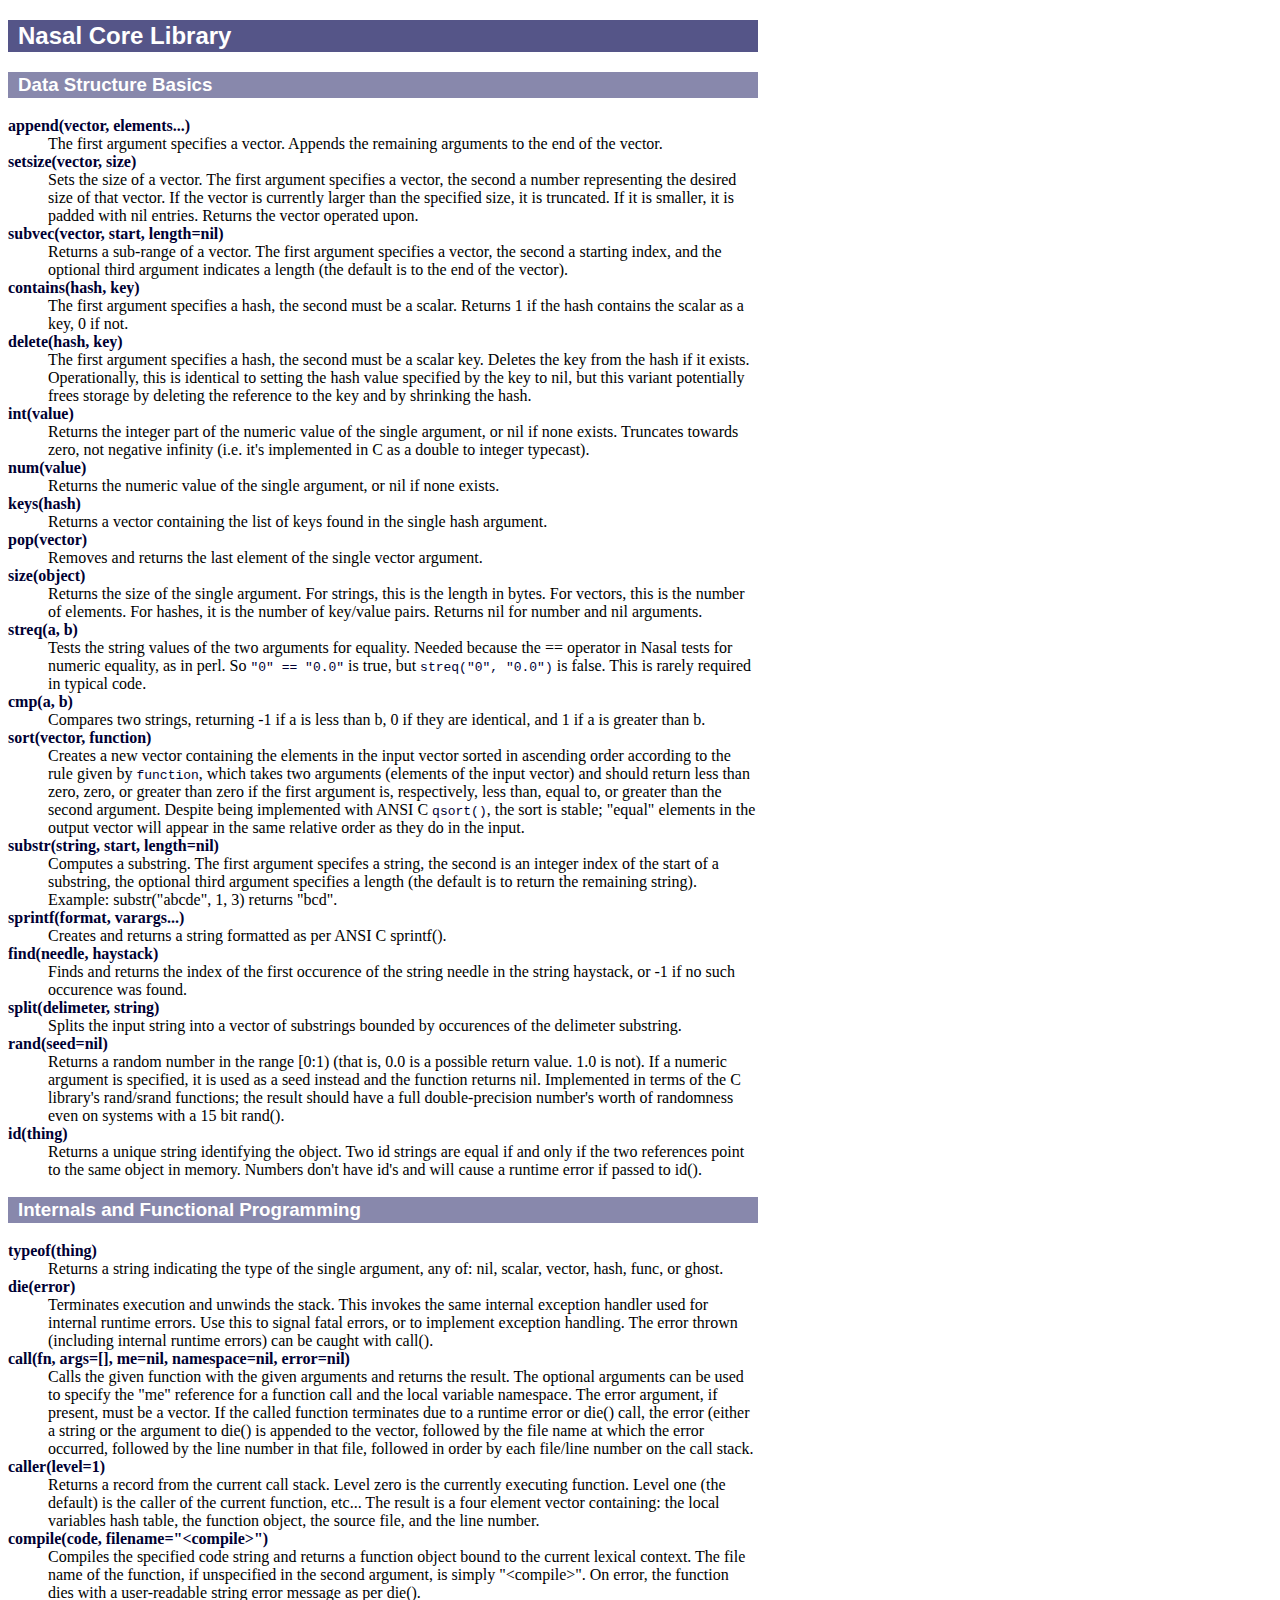
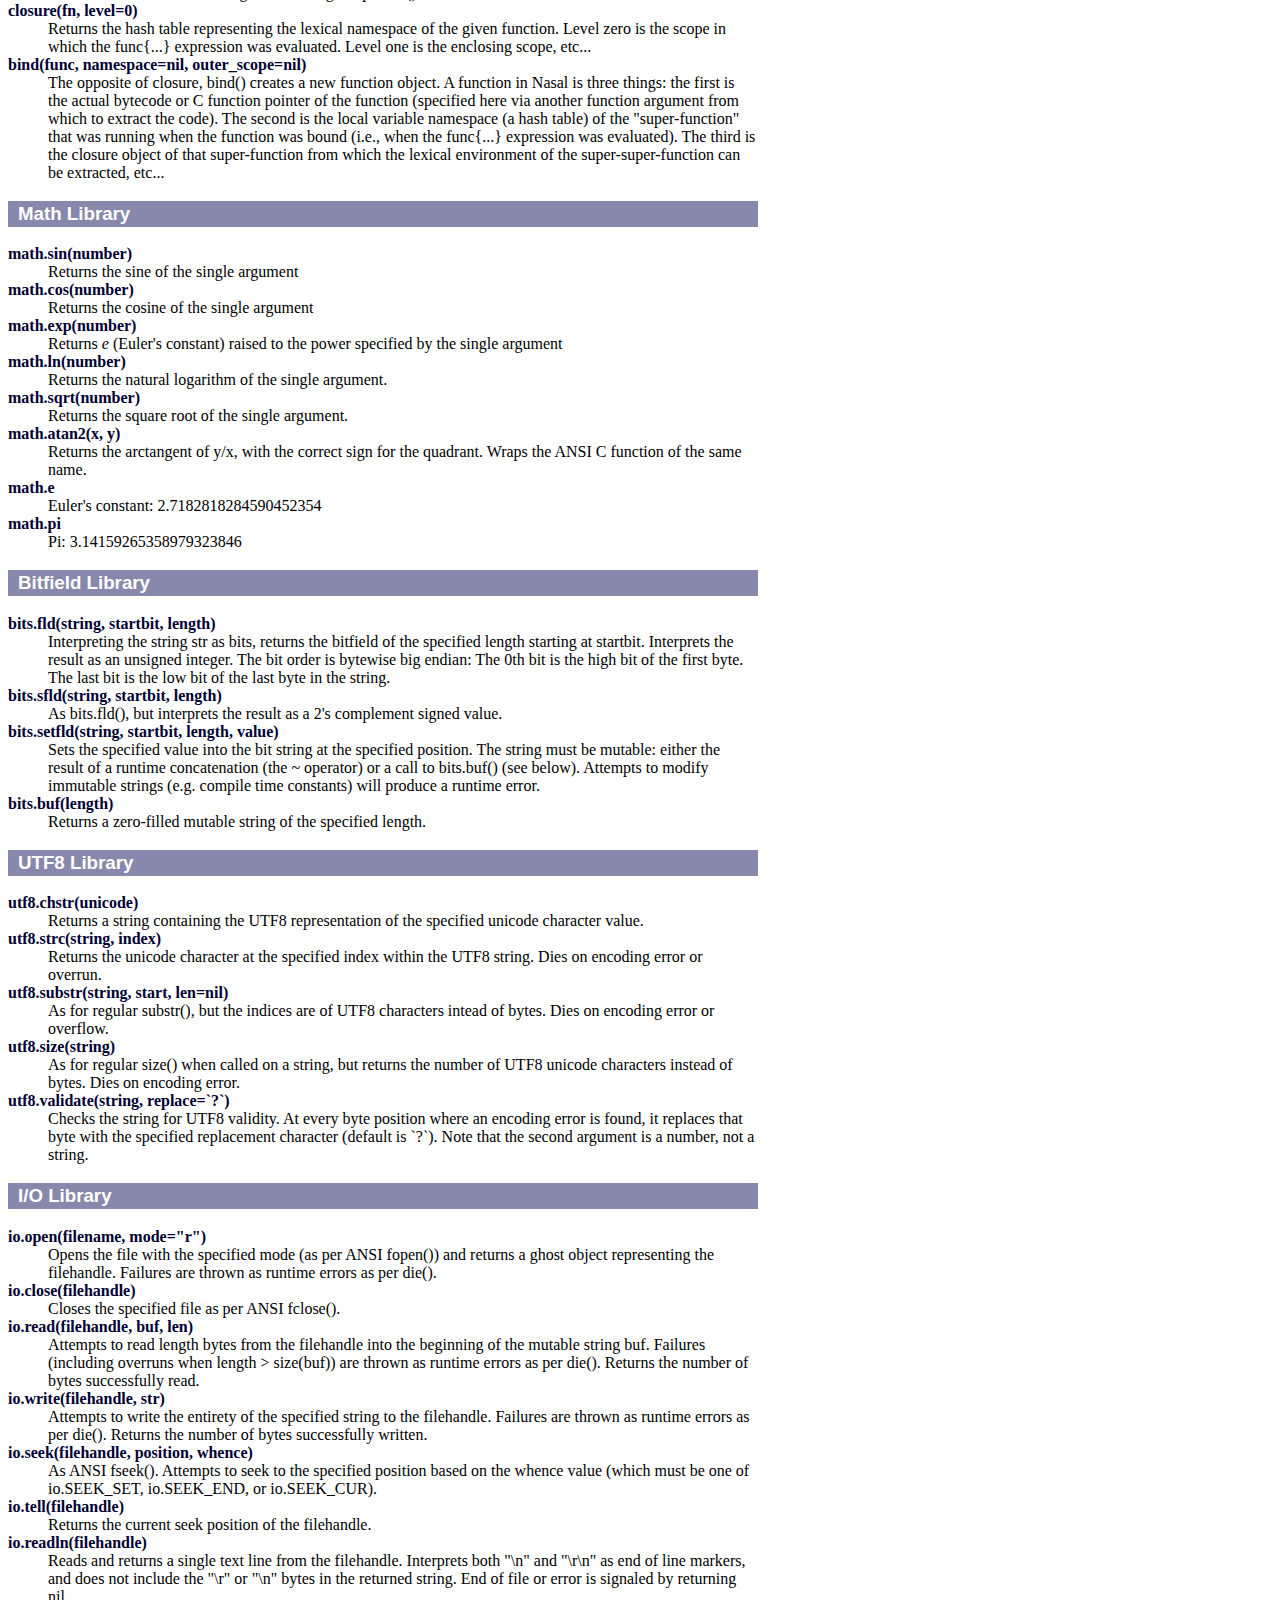
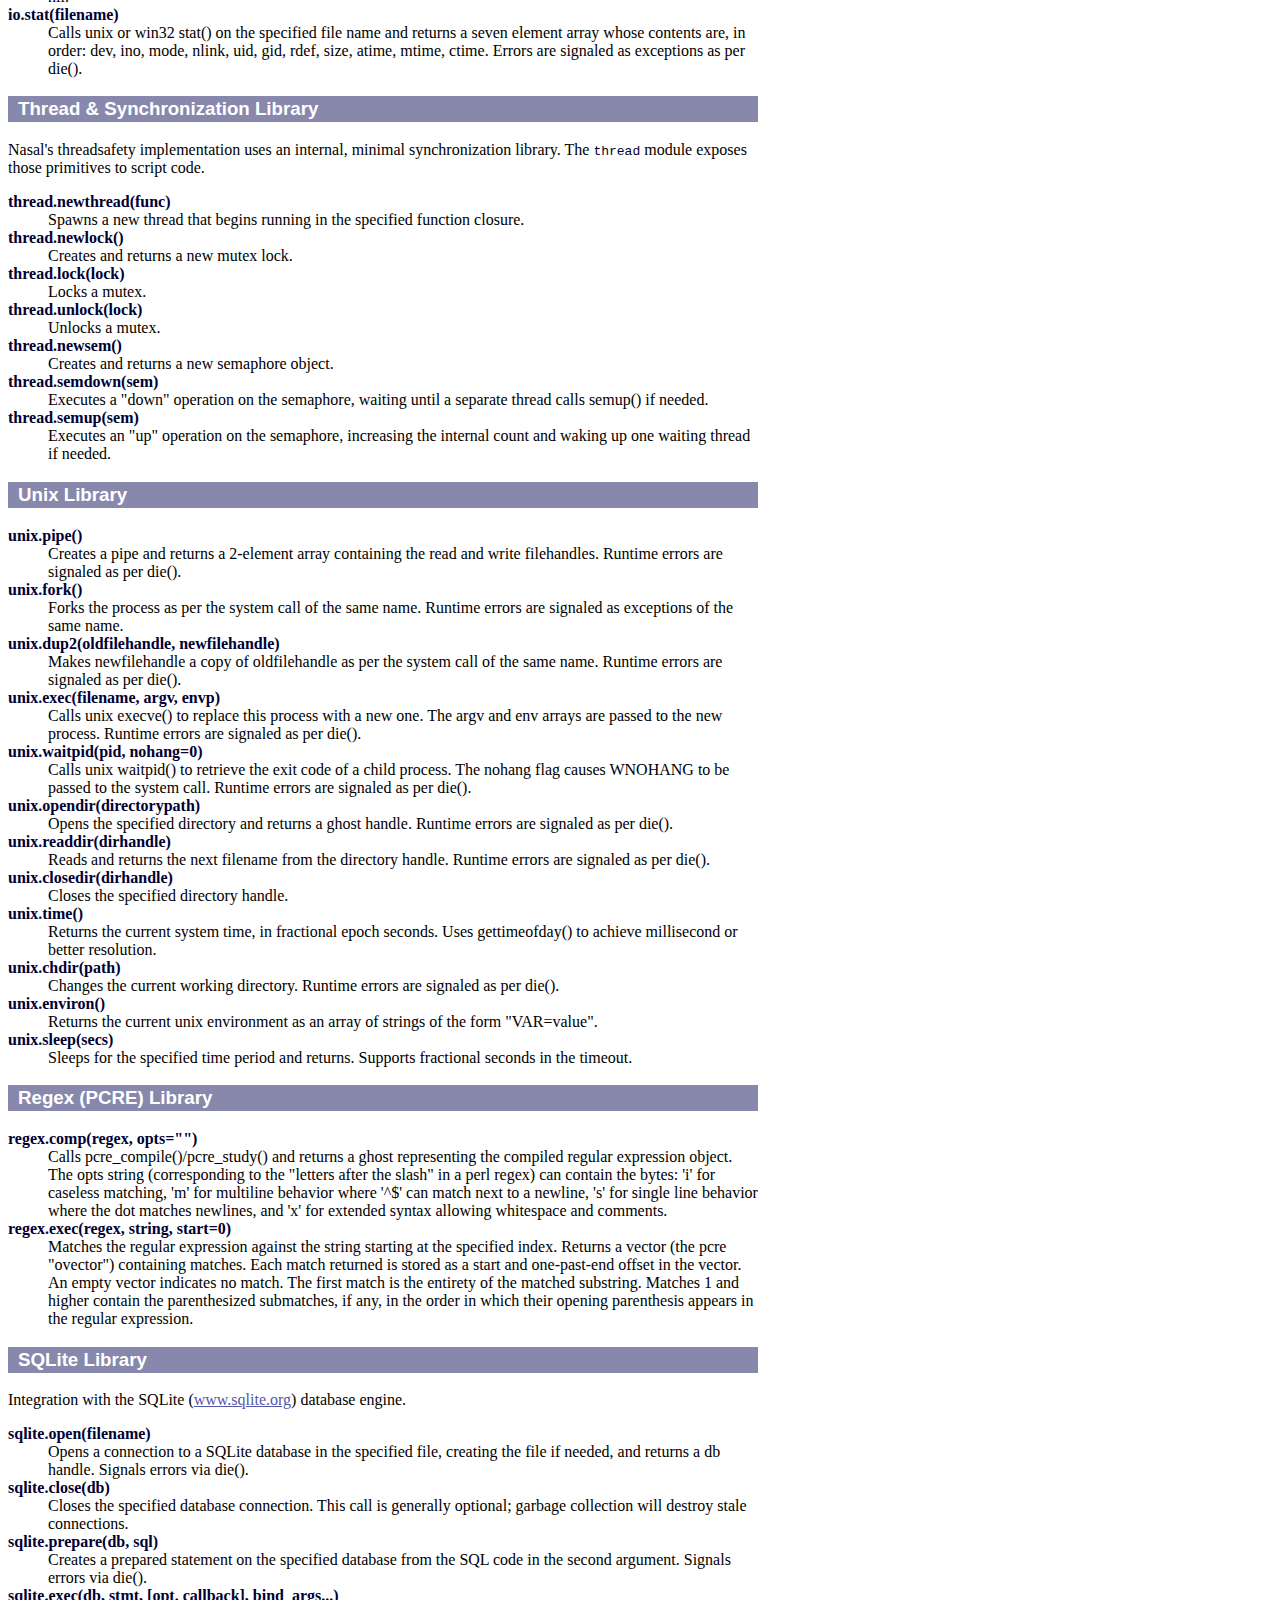
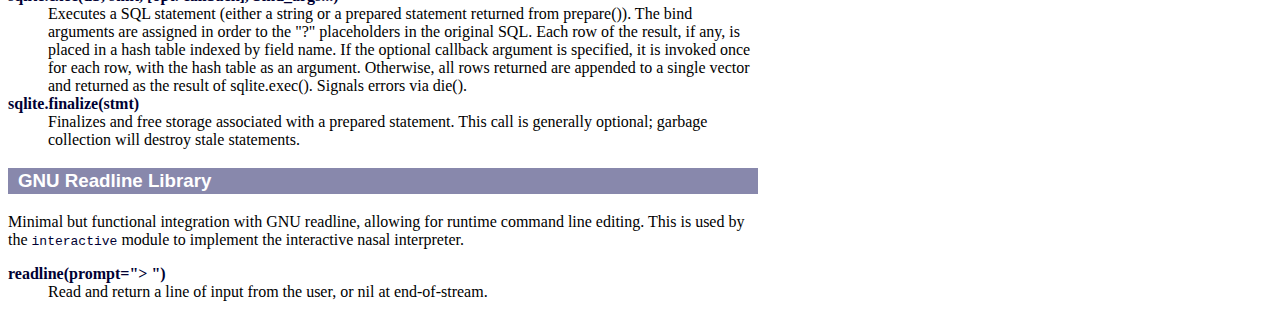
<file: www/lib.html>
<!DOCTYPE HTML PUBLIC "-//W3C//DTD HTML 4.01//EN" "http://www.w3.org/TR/html4/strict.dtd">
<html>
<head>
<title>Nasal Core Library</title>
<meta http-equiv="Content-Type" content="text/html; charset=ISO-8859-1">
<link rel="stylesheet" href="nasal.css">
</head>
<body>

<h2 id="lib">Nasal Core Library</h2>

<h3>Data Structure Basics</h3>
<p>
<dl>
<dt>append(vector, elements...)
<dd>The first argument specifies a vector.  Appends the remaining
    arguments to the end of the vector.

<dt>setsize(vector, size)
<dd>Sets the size of a vector. The first argument specifies a vector,
    the second a number representing the desired size of that vector.
    If the vector is currently larger than the specified size, it is
    truncated.  If it is smaller, it is padded with nil entries.
    Returns the vector operated upon.

<dt>subvec(vector, start, length=nil)
<dd>Returns a sub-range of a vector.  The first argument specifies a
    vector, the second a starting index, and the optional third
    argument indicates a length (the default is to the end of the
    vector).

<dt>contains(hash, key)
<dd>The first argument specifies a hash, the second must be a
    scalar.  Returns 1 if the hash contains the scalar as a key, 0
    if not.

<dt>delete(hash, key)
<dd>The first argument specifies a hash, the second must be a
    scalar key.  Deletes the key from the hash if it exists.
    Operationally, this is identical to setting the hash value specified
    by the key to nil, but this variant potentially frees
    storage by deleting the reference to the key and by shrinking
    the hash.

<dt>int(value)
<dd>Returns the integer part of the numeric value of the single
    argument, or nil if none exists.  Truncates towards zero, not
    negative infinity (i.e. it's implemented in C as a double to
    integer typecast).

<dt>num(value)
<dd>Returns the numeric value of the single argument, or nil if none
    exists.

<dt>keys(hash)
<dd>Returns a vector containing the list of keys found in the single
    hash argument.

<dt>pop(vector)
<dd>Removes and returns the last element of the single vector argument.

<dt>size(object)
<dd>Returns the size of the single argument.  For strings, this is
    the length in bytes.  For vectors, this is the number of
    elements.  For hashes, it is the number of key/value pairs.  Returns
    nil for number and nil arguments.

<dt>streq(a, b)
<dd>Tests the string values of the two arguments for equality.  Needed
    because the == operator in Nasal tests for numeric equality, as in
    perl.  So <code>"0"&nbsp;==&nbsp"0.0"</code> is true,
    but <code>streq("0",&nbsp;"0.0")</code> is false.  This is rarely
    required in typical code.

<dt>cmp(a, b)
<dd>Compares two strings, returning -1 if a is less than b, 0 if they
    are identical, and 1 if a is greater than b.

<dt>sort(vector, function)
<dd>Creates a new vector containing the elements in the input vector
    sorted in ascending order according to the rule given
    by <code>function</code>, which takes two arguments (elements of
    the input vector) and should return less than zero, zero, or
    greater than zero if the first argument is, respectively, less
    than, equal to, or greater than the second argument.  Despite
    being implemented with ANSI C <code>qsort()</code>, the sort is
    stable; "equal" elements in the output vector will appear in the
    same relative order as they do in the input.

<dt>substr(string, start, length=nil)
<dd>Computes a substring.  The first argument specifes a string, the
    second is an integer index of the start of a substring, the
    optional third argument specifies a length (the default is to
    return the remaining string).  Example: substr("abcde", 1, 3)
    returns "bcd".

<dt>sprintf(format, varargs...)
<dd>Creates and returns a string formatted as per ANSI C sprintf().

<dt>find(needle, haystack)
<dd>Finds and returns the index of the first occurence of the string
    needle in the string haystack, or -1 if no such occurence was found.

<dt>split(delimeter, string)
<dd>Splits the input string into a vector of substrings bounded by
    occurences of the delimeter substring.

<dt>rand(seed=nil)
<dd>Returns a random number in the range [0:1) (that is, 0.0 is a
  possible return value.  1.0 is not).  If a numeric argument is
  specified, it is used as a seed instead and the function returns
  nil.  Implemented in terms of the C library's rand/srand functions;
  the result should have a full double-precision number's worth of
  randomness even on systems with a 15 bit rand().

<dt>id(thing)
<dd>Returns a unique string identifying the object.  Two id strings
are equal if and only if the two references point to the same object
in memory.  Numbers don't have id's and will cause a runtime error if
passed to id().

</dl><h3>Internals and Functional Programming</h3><dl>

<dt>typeof(thing)
<dd>Returns a string indicating the type of the single argument, any
    of: nil, scalar, vector, hash, func, or ghost.

<dt>die(error)
<dd>Terminates execution and unwinds the stack.  This invokes the same
    internal exception handler used for internal runtime errors. Use
    this to signal fatal errors, or to implement exception handling.
    The error thrown (including internal runtime errors) can be caught
    with call().

<dt>call(fn, args=[], me=nil, namespace=nil, error=nil)
<dd>Calls the given function with the given arguments and returns the
    result.  The optional arguments can be used to specify the "me"
    reference for a function call and the local variable namespace.  The
    error argument, if present, must be a vector.  If the called
    function terminates due to a runtime error or die() call, the error
    (either a string or the argument to die() is appended to the vector,
    followed by the file name at which the error occurred, followed by
    the line number in that file, followed in order by each file/line
    number on the call stack.

<dt>caller(level=1)
<dd>Returns a record from the current call stack.  Level zero is the
    currently executing function.  Level one (the default) is the caller
    of the current function, etc... The result is a four element vector
    containing: the local variables hash table, the function object, the
    source file, and the line number.

<dt>compile(code, filename="&lt;compile&gt;")
<dd>Compiles the specified code string and returns a function object
    bound to the current lexical context.  The file name of the
    function, if unspecified in the second argument, is simply
    "&lt;compile&gt;".  On error, the function dies with a
    user-readable string error message as per die().

<dt>closure(fn, level=0)
<dd>Returns the hash table representing the lexical namespace of the
    given function.  Level zero is the scope in which the func{...}
    expression was evaluated.  Level one is the enclosing scope, etc...

<dt>bind(func, namespace=nil, outer_scope=nil)
<dd>The opposite of closure, bind() creates a new function object.  A
    function in Nasal is three things: the first is the actual
    bytecode or C function pointer of the function (specified here via
    another function argument from which to extract the code).  The
    second is the local variable namespace (a hash table) of the
    "super-function" that was running when the function was bound
    (i.e., when the func{...} expression was evaluated).  The third is
    the closure object of that super-function from which the lexical
    environment of the super-super-function can be extracted, etc...

</dl><h3>Math Library</h3><dl>

<dt>math.sin(number)
<dd>Returns the sine of the single argument

<dt>math.cos(number)
<dd>Returns the cosine of the single argument

<dt>math.exp(number)
<dd>Returns <i>e</i> (Euler's constant) raised to the power
    specified by the single argument

<dt>math.ln(number)
<dd>Returns the natural logarithm of the single argument.

<dt>math.sqrt(number)
<dd>Returns the square root of the single argument.

<dt>math.atan2(x, y)
<dd>Returns the arctangent of y/x, with the correct sign for the
    quadrant.  Wraps the ANSI C function of the same name.

<dt>math.e
<dd>Euler's constant: 2.7182818284590452354

<dt>math.pi
<dd>Pi: 3.14159265358979323846

</dl><h3>Bitfield Library</h3><dl>

<dt>bits.fld(string, startbit, length)
<dd>Interpreting the string str as bits, returns the bitfield of the
    specified length starting at startbit.  Interprets the result as
    an unsigned integer.  The bit order is bytewise big endian: The
    0th bit is the high bit of the first byte.  The last bit is the
    low bit of the last byte in the string.

<dt>bits.sfld(string, startbit, length)
<dd>As bits.fld(), but interprets the result as a 2's complement
    signed value.

<dt>bits.setfld(string, startbit, length, value)
<dd>Sets the specified value into the bit string at the specified
    position.  The string must be mutable: either the result of a
    runtime concatenation (the ~ operator) or a call to bits.buf()
    (see below).  Attempts to modify immutable strings (e.g. compile
    time constants) will produce a runtime error.

<dt>bits.buf(length)
<dd>Returns a zero-filled mutable string of the specified length.

</dl><h3>UTF8 Library</h3><dl>

<dt>utf8.chstr(unicode)
<dd>Returns a string containing the UTF8 representation of the
    specified unicode character value.
    
<dt>utf8.strc(string, index)
<dd>Returns the unicode character at the specified index within the UTF8
    string.  Dies on encoding error or overrun.

<dt>utf8.substr(string, start, len=nil)
<dd>As for regular substr(), but the indices are of UTF8 characters
    intead of bytes.  Dies on encoding error or overflow.

<dt>utf8.size(string)
<dd>As for regular size() when called on a string, but returns the
    number of UTF8 unicode characters instead of bytes.  Dies on
    encoding error.

<dt>utf8.validate(string, replace=`?`)
<dd>Checks the string for UTF8 validity.  At every byte position where
    an encoding error is found, it replaces that byte with the
    specified replacement character (default is `?`).  Note that the
    second argument is a number, not a string.

</dl><h3>I/O Library</h3><dl>

<dt>io.open(filename, mode="r")
<dd>Opens the file with the specified mode (as per ANSI fopen()) and
    returns a ghost object representing the filehandle.  Failures are
    thrown as runtime errors as per die().

<dt>io.close(filehandle)
<dd>Closes the specified file as per ANSI fclose().

<dt>io.read(filehandle, buf, len)
<dd>Attempts to read length bytes from the filehandle into the
    beginning of the mutable string buf.  Failures (including overruns
    when length &gt; size(buf)) are thrown as runtime errors as per
    die().  Returns the number of bytes successfully read.

<dt>io.write(filehandle, str)
<dd>Attempts to write the entirety of the specified string to the
    filehandle.  Failures are thrown as runtime errors as per die().
    Returns the number of bytes successfully written.

<dt>io.seek(filehandle, position, whence)
<dd>As ANSI fseek().  Attempts to seek to the specified position based
    on the whence value (which must be one of io.SEEK_SET,
    io.SEEK_END, or io.SEEK_CUR).

<dt>io.tell(filehandle)
<dd>Returns the current seek position of the filehandle.

<dt>io.readln(filehandle)
<dd>Reads and returns a single text line from the filehandle.
   Interprets both "\n" and "\r\n" as end of line markers, and does
   not include the "\r" or "\n" bytes in the returned string.  End of
   file or error is signaled by returning nil.

<dt>io.stat(filename)
<dd>Calls unix or win32 stat() on the specified file name and returns
    a seven element array whose contents are, in order: dev, ino, mode,
    nlink, uid, gid, rdef, size, atime, mtime, ctime.  Errors are
    signaled as exceptions as per die().

</dl><h3>Thread & Synchronization Library</h3><dl>

<p>Nasal's threadsafety implementation uses an internal, minimal
synchronization library.  The <code>thread</code> module exposes those
primitives to script code.

<dt>thread.newthread(func)
<dd>Spawns a new thread that begins running in the specified function closure.

<dt>thread.newlock()
<dd>Creates and returns a new mutex lock.

<dt>thread.lock(lock)
<dd>Locks a mutex.

<dt>thread.unlock(lock)
<dd>Unlocks a mutex.

<dt>thread.newsem()
<dd>Creates and returns a new semaphore object.

<dt>thread.semdown(sem)
<dd>Executes a "down" operation on the semaphore, waiting until a
    separate thread calls semup() if needed.

<dt>thread.semup(sem)
<dd>Executes an "up" operation on the semaphore, increasing the
    internal count and waking up one waiting thread if needed.

</dl><h3>Unix Library</h3><dl>

<dt>unix.pipe()
<dd>Creates a pipe and returns a 2-element array containing the read
    and write filehandles.  Runtime errors are signaled as per die().

<dt>unix.fork()
<dd>Forks the process as per the system call of the same name.
    Runtime errors are signaled as exceptions of the same name.

<dt>unix.dup2(oldfilehandle, newfilehandle)
<dd>Makes newfilehandle a copy of oldfilehandle as per the system call
    of the same name.  Runtime errors are signaled as per die().

<dt>unix.exec(filename, argv, envp)
<dd>Calls unix execve() to replace this process with a new one.  The
    argv and env arrays are passed to the new process.  Runtime errors
    are signaled as per die().

<dt>unix.waitpid(pid, nohang=0)
<dd>Calls unix waitpid() to retrieve the exit code of a child
    process.  The nohang flag causes WNOHANG to be passed to the
    system call.  Runtime errors are signaled as per die().

<dt>unix.opendir(directorypath)
<dd>Opens the specified directory and returns a ghost handle.  Runtime
    errors are signaled as per die().

<dt>unix.readdir(dirhandle)
<dd>Reads and returns the next filename from the directory handle.
    Runtime errors are signaled as per die().

<dt>unix.closedir(dirhandle)
<dd>Closes the specified directory handle.

<dt>unix.time()
<dd>Returns the current system time, in fractional epoch seconds.
    Uses gettimeofday() to achieve millisecond or better resolution.

<dt>unix.chdir(path)
<dd>Changes the current working directory.  Runtime errors are
     signaled as per die().

<dt>unix.environ()
<dd>Returns the current unix environment as an array of strings of the
    form "VAR=value".

<dt>unix.sleep(secs)
<dd>Sleeps for the specified time period and returns.  Supports
fractional seconds in the timeout.

</dl><h3>Regex (PCRE) Library</h3><dl>

<dt>regex.comp(regex, opts="")
<dd>Calls pcre_compile()/pcre_study() and returns a ghost representing
    the compiled regular expression object.  The opts string
    (corresponding to the "letters after the slash" in a perl regex)
    can contain the bytes: 'i' for caseless matching, 'm' for
    multiline behavior where '^$' can match next to a newline, 's' for
    single line behavior where the dot matches newlines, and 'x' for
    extended syntax allowing whitespace and comments.

<dt>regex.exec(regex, string, start=0)
<dd>Matches the regular expression against the string starting at the
    specified index.  Returns a vector (the pcre "ovector") containing
    matches.  Each match returned is stored as a start and
    one-past-end offset in the vector.  An empty vector indicates no
    match.  The first match is the entirety of the matched substring.
    Matches 1 and higher contain the parenthesized submatches, if any,
    in the order in which their opening parenthesis appears in the
    regular expression.

</dl><h3>SQLite Library</h3><dl>
<p>Integration with the SQLite
    (<a href=http://www.sqlite.org>www.sqlite.org</a>) database
    engine.

<dt>sqlite.open(filename)
<dd>Opens a connection to a SQLite database in the specified file,
    creating the file if needed, and returns a db handle.  Signals
    errors via die().

<dt>sqlite.close(db)
<dd>Closes the specified database connection.  This call is generally
    optional; garbage collection will destroy stale connections.


<dt>sqlite.prepare(db, sql)
<dd>Creates a prepared statement on the specified database from the
    SQL code in the second argument.  Signals errors via die().


<dt>sqlite.exec(db, stmt, [opt. callback], bind_args...)
<dd>Executes a SQL statement (either a string or a prepared statement
    returned from prepare()).  The bind arguments are assigned in
    order to the "?" placeholders in the original SQL.  Each row of
    the result, if any, is placed in a hash table indexed by field
    name.  If the optional callback argument is specified, it is
    invoked once for each row, with the hash table as an argument.
    Otherwise, all rows returned are appended to a single vector and
    returned as the result of sqlite.exec().  Signals errors via die().

<dt>sqlite.finalize(stmt)
<dd>Finalizes and free storage associated with a prepared statement.
    This call is generally optional; garbage collection will destroy
    stale statements.

</dl><h3>GNU Readline Library</h3><dl>
<p>Minimal but functional integration with GNU readline, allowing for
runtime command line editing.  This is used by
the <code>interactive</code> module to implement the interactive nasal
interpreter.
<dt>readline(prompt="> ")
<dd>Read and return a line of input from the user, or nil at end-of-stream.

</dl>

</body>
</html>
</file>
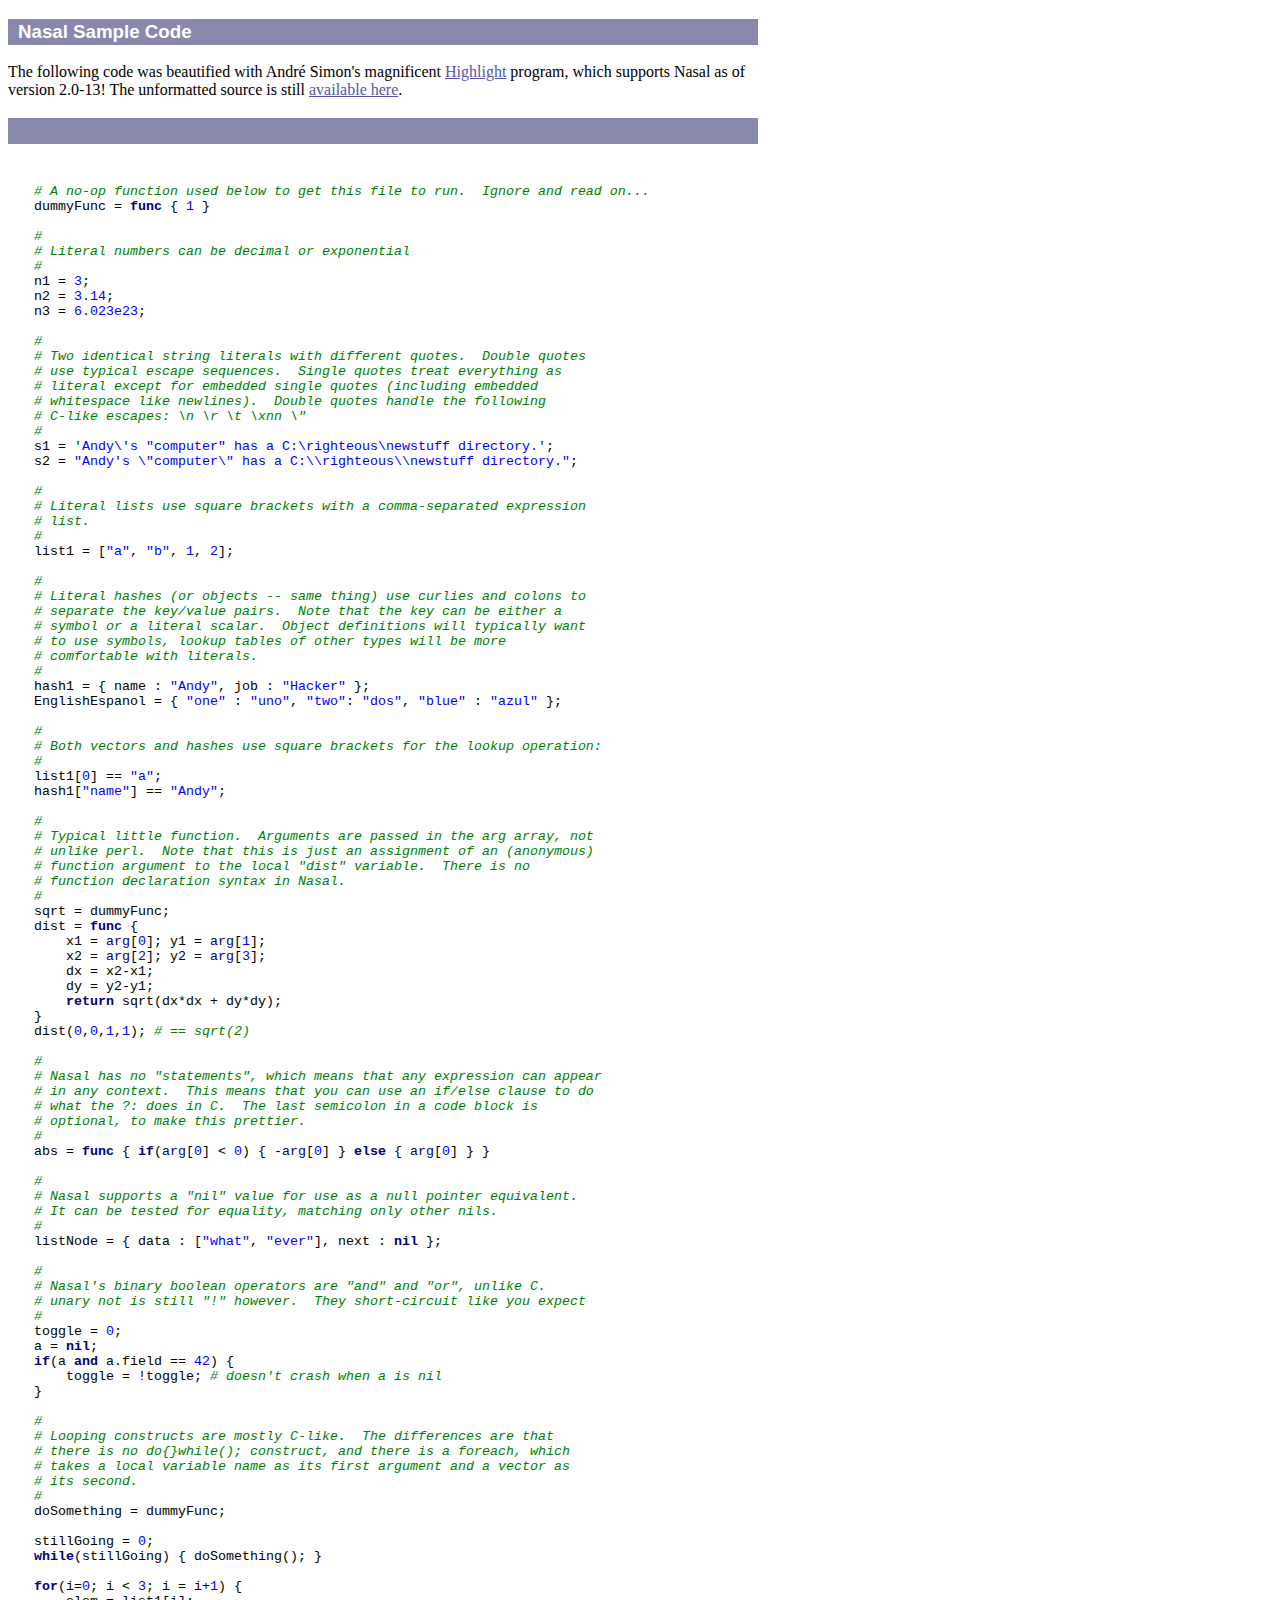
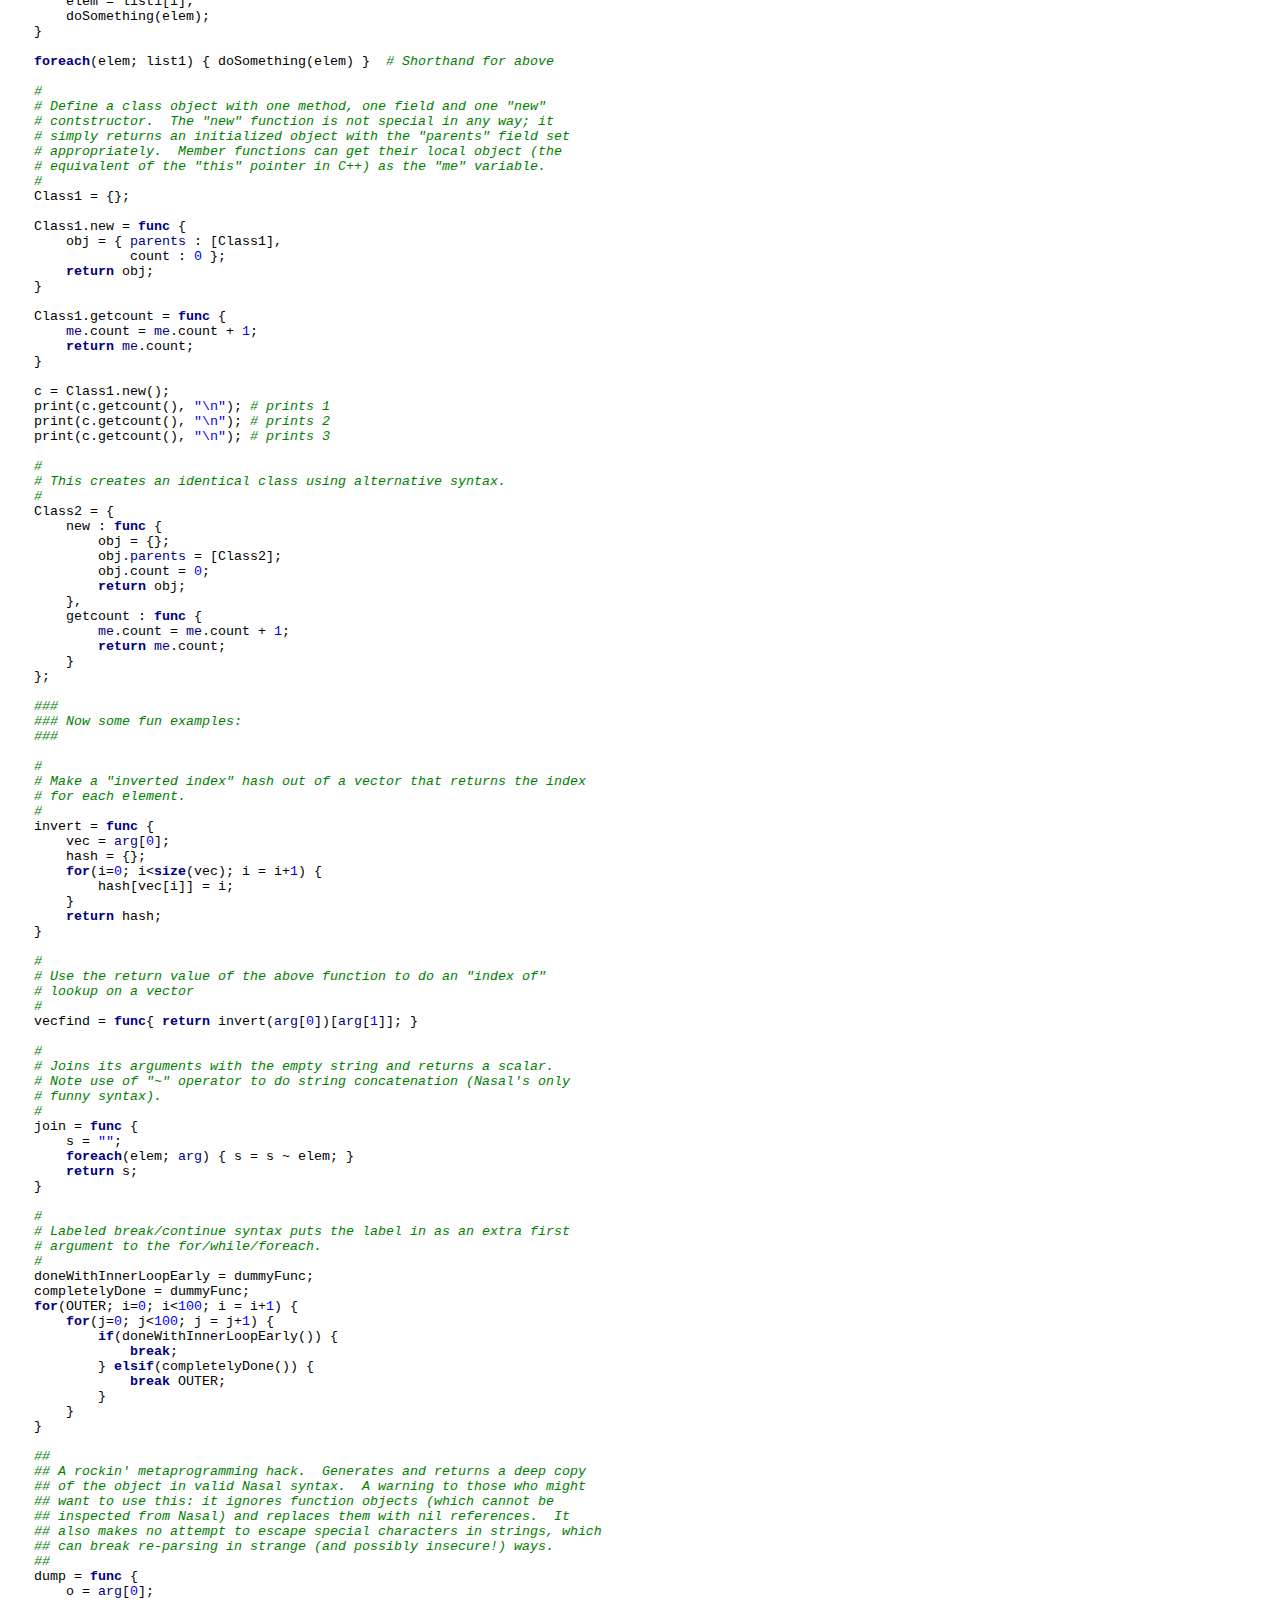
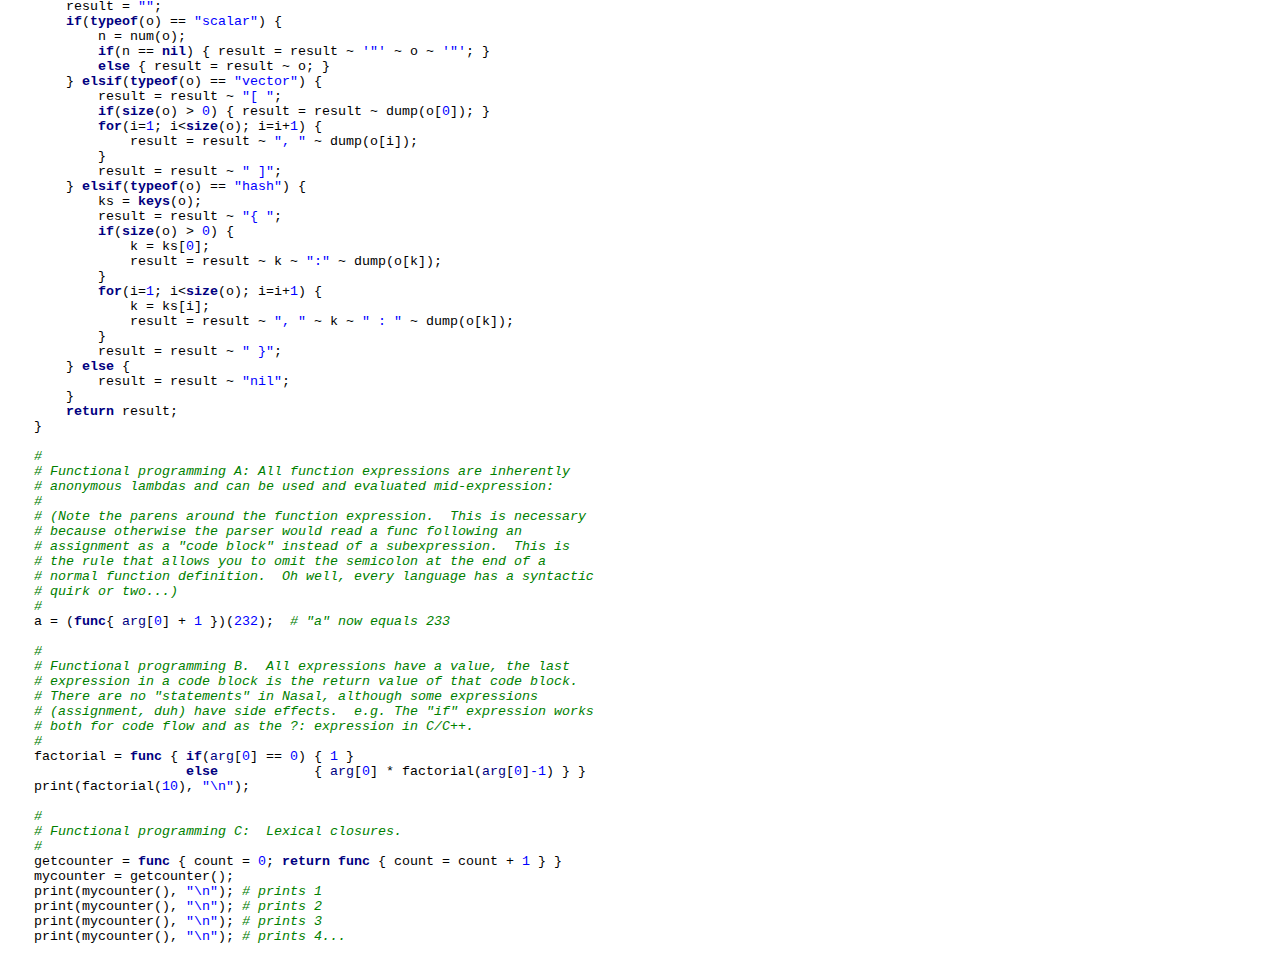
<file: www/sample.html>
<!DOCTYPE HTML PUBLIC "-//W3C//DTD HTML 4.01//EN" "http://www.w3.org/TR/html4/strict.dtd">
<html>
<head>
<title>Nasal Sample Code</title>
<meta http-equiv="Content-Type" content="text/html; charset=ISO-8859-1">
<link rel="stylesheet" href="nasal.css">
</head>
<body>

<h3>Nasal Sample Code</h3>

<p>The following code was beautified with Andr� Simon's magnificent <a
href="http://freshmeat.net/projects/highlight/">Highlight</a> program,
which supports Nasal as of version 2.0-13!  The unformatted source is
still <a href="sample.nas">available here</a>.

<h3>&nbsp;</h3>

<pre class="hlgt">

<span class="com"># A no-op function used below to get this file to run.  Ignore and read on...
</span>dummyFunc = <span class="key">func </span>{ <span class="num">1 </span>}

<span class="com">#
</span><span class="com"># Literal numbers can be decimal or exponential
</span><span class="com">#
</span>n1 = <span class="num">3</span>;
n2 = <span class="num">3.14</span>;
n3 = <span class="num">6.023e23</span>;

<span class="com">#
</span><span class="com"># Two identical string literals with different quotes.  Double quotes
</span><span class="com"># use typical escape sequences.  Single quotes treat everything as
</span><span class="com"># literal except for embedded single quotes (including embedded
</span><span class="com"># whitespace like newlines).  Double quotes handle the following
</span><span class="com"># C-like escapes: \n \r \t \xnn \&quot;
</span><span class="com">#
</span>s1 = <span class="str">'Andy</span><span class="esc">\'</span><span class="str">s &quot;computer&quot; has a C:</span><span class="esc">\r</span><span class="str">ighteous</span><span class="esc">\n</span><span class="str">ewstuff directory.'</span>;
s2 = <span class="str">&quot;Andy's </span><span class="esc">\&quot;</span><span class="str">computer</span><span class="esc">\&quot; </span><span class="str">has a C:</span><span class="esc">\\</span><span class="str">righteous</span><span class="esc">\\</span><span class="str">newstuff directory.&quot;</span>;

<span class="com">#
</span><span class="com"># Literal lists use square brackets with a comma-separated expression
</span><span class="com"># list.
</span><span class="com">#
</span>list1 = [<span class="str">&quot;a&quot;</span>, <span class="str">&quot;b&quot;</span>, <span class="num">1</span>, <span class="num">2</span>];

<span class="com">#
</span><span class="com"># Literal hashes (or objects -- same thing) use curlies and colons to
</span><span class="com"># separate the key/value pairs.  Note that the key can be either a
</span><span class="com"># symbol or a literal scalar.  Object definitions will typically want
</span><span class="com"># to use symbols, lookup tables of other types will be more
</span><span class="com"># comfortable with literals.
</span><span class="com">#
</span>hash1 = { name : <span class="str">&quot;Andy&quot;</span>, job : <span class="str">&quot;Hacker&quot;</span> };
EnglishEspanol = { <span class="str">&quot;one&quot;</span> : <span class="str">&quot;uno&quot;</span>, <span class="str">&quot;two&quot;</span>: <span class="str">&quot;dos&quot;</span>, <span class="str">&quot;blue&quot;</span> : <span class="str">&quot;azul&quot;</span> };

<span class="com">#
</span><span class="com"># Both vectors and hashes use square brackets for the lookup operation:
</span><span class="com">#
</span>list1[<span class="num">0</span>] == <span class="str">&quot;a&quot;</span>;
hash1[<span class="str">&quot;name&quot;</span>] == <span class="str">&quot;Andy&quot;</span>;

<span class="com">#
</span><span class="com"># Typical little function.  Arguments are passed in the arg array, not
</span><span class="com"># unlike perl.  Note that this is just an assignment of an (anonymous)
</span><span class="com"># function argument to the local &quot;dist&quot; variable.  There is no
</span><span class="com"># function declaration syntax in Nasal.
</span><span class="com">#
</span>sqrt = dummyFunc;
dist = <span class="key">func </span>{
    x1 = <span class="typ">arg</span>[<span class="num">0</span>]; y1 = <span class="typ">arg</span>[<span class="num">1</span>];
    x2 = <span class="typ">arg</span>[<span class="num">2</span>]; y2 = <span class="typ">arg</span>[<span class="num">3</span>];
    dx = x2-x1;
    dy = y2-y1;
    <span class="key">return </span>sqrt(dx*dx + dy*dy);
}
dist(<span class="num">0</span>,<span class="num">0</span>,<span class="num">1</span>,<span class="num">1</span>); <span class="com"># == sqrt(2)
</span>
<span class="com">#
</span><span class="com"># Nasal has no &quot;statements&quot;, which means that any expression can appear
</span><span class="com"># in any context.  This means that you can use an if/else clause to do
</span><span class="com"># what the ?: does in C.  The last semicolon in a code block is
</span><span class="com"># optional, to make this prettier.
</span><span class="com">#
</span>abs = <span class="key">func </span>{ <span class="key">if</span>(<span class="typ">arg</span>[<span class="num">0</span>] &lt; <span class="num">0</span>) { -<span class="typ">arg</span>[<span class="num">0</span>] } <span class="key">else </span>{ <span class="typ">arg</span>[<span class="num">0</span>] } }

<span class="com">#
</span><span class="com"># Nasal supports a &quot;nil&quot; value for use as a null pointer equivalent.
</span><span class="com"># It can be tested for equality, matching only other nils.
</span><span class="com">#
</span>listNode = { data : [<span class="str">&quot;what&quot;</span>, <span class="str">&quot;ever&quot;</span>], next : <span class="key">nil </span>};

<span class="com">#
</span><span class="com"># Nasal's binary boolean operators are &quot;and&quot; and &quot;or&quot;, unlike C.
</span><span class="com"># unary not is still &quot;!&quot; however.  They short-circuit like you expect
</span><span class="com">#
</span>toggle = <span class="num">0</span>;
a = <span class="key">nil</span>;
<span class="key">if</span>(a <span class="key">and </span>a.field == <span class="num">42</span>) {
    toggle = !toggle; <span class="com"># doesn't crash when a is nil
</span>}

<span class="com">#
</span><span class="com"># Looping constructs are mostly C-like.  The differences are that
</span><span class="com"># there is no do{}while(); construct, and there is a foreach, which
</span><span class="com"># takes a local variable name as its first argument and a vector as
</span><span class="com"># its second.
</span><span class="com">#
</span>doSomething = dummyFunc;

stillGoing = <span class="num">0</span>;
<span class="key">while</span>(stillGoing) { doSomething(); }

<span class="key">for</span>(i=<span class="num">0</span>; i &lt; <span class="num">3</span>; i = i+<span class="num">1</span>) {
    elem = list1[i];
    doSomething(elem);
}

<span class="key">foreach</span>(elem; list1) { doSomething(elem) }  <span class="com"># Shorthand for above
</span>
<span class="com">#
</span><span class="com"># Define a class object with one method, one field and one &quot;new&quot;
</span><span class="com"># contstructor.  The &quot;new&quot; function is not special in any way; it
</span><span class="com"># simply returns an initialized object with the &quot;parents&quot; field set
</span><span class="com"># appropriately.  Member functions can get their local object (the
</span><span class="com"># equivalent of the &quot;this&quot; pointer in C++) as the &quot;me&quot; variable.
</span><span class="com">#
</span>Class1 = {};

Class1.new = <span class="key">func </span>{
    obj = { <span class="typ">parents </span>: [Class1],
            count : <span class="num">0 </span>};
    <span class="key">return </span>obj;
}

Class1.getcount = <span class="key">func </span>{
    <span class="typ">me</span>.count = <span class="typ">me</span>.count + <span class="num">1</span>;
    <span class="key">return </span><span class="typ">me</span>.count;
}

c = Class1.new();
print(c.getcount(), <span class="str">&quot;</span><span class="esc">\n</span><span class="str">&quot;</span>); <span class="com"># prints 1
</span>print(c.getcount(), <span class="str">&quot;</span><span class="esc">\n</span><span class="str">&quot;</span>); <span class="com"># prints 2
</span>print(c.getcount(), <span class="str">&quot;</span><span class="esc">\n</span><span class="str">&quot;</span>); <span class="com"># prints 3
</span>
<span class="com">#
</span><span class="com"># This creates an identical class using alternative syntax.
</span><span class="com">#
</span>Class2 = {
    new : <span class="key">func </span>{
        obj = {};
	obj.<span class="typ">parents </span>= [Class2];
	obj.count = <span class="num">0</span>;
        <span class="key">return </span>obj;
    },
    getcount : <span class="key">func </span>{
        <span class="typ">me</span>.count = <span class="typ">me</span>.count + <span class="num">1</span>;
        <span class="key">return </span><span class="typ">me</span>.count;
    }
};

<span class="com">###
</span><span class="com">### Now some fun examples:
</span><span class="com">###
</span>
<span class="com">#
</span><span class="com"># Make a &quot;inverted index&quot; hash out of a vector that returns the index
</span><span class="com"># for each element.
</span><span class="com">#
</span>invert = <span class="key">func </span>{
    vec = <span class="typ">arg</span>[<span class="num">0</span>];
    hash = {};
    <span class="key">for</span>(i=<span class="num">0</span>; i&lt;<span class="key">size</span>(vec); i = i+<span class="num">1</span>) {
        hash[vec[i]] = i;
    }
    <span class="key">return </span>hash;
}

<span class="com">#
</span><span class="com"># Use the return value of the above function to do an &quot;index of&quot;
</span><span class="com"># lookup on a vector
</span><span class="com">#
</span>vecfind = <span class="key">func</span>{ <span class="key">return </span>invert(<span class="typ">arg</span>[<span class="num">0</span>])[<span class="typ">arg</span>[<span class="num">1</span>]]; }

<span class="com">#
</span><span class="com"># Joins its arguments with the empty string and returns a scalar.
</span><span class="com"># Note use of &quot;~&quot; operator to do string concatenation (Nasal's only
</span><span class="com"># funny syntax).
</span><span class="com">#
</span>join = <span class="key">func </span>{
    s = <span class="str">&quot;&quot;</span>;
    <span class="key">foreach</span>(elem; <span class="typ">arg</span>) { s = s ~ elem; }
    <span class="key">return </span>s;
}

<span class="com">#
</span><span class="com"># Labeled break/continue syntax puts the label in as an extra first
</span><span class="com"># argument to the for/while/foreach.
</span><span class="com">#
</span>doneWithInnerLoopEarly = dummyFunc;
completelyDone = dummyFunc;
<span class="key">for</span>(OUTER; i=<span class="num">0</span>; i&lt;<span class="num">100</span>; i = i+<span class="num">1</span>) {
    <span class="key">for</span>(j=<span class="num">0</span>; j&lt;<span class="num">100</span>; j = j+<span class="num">1</span>) {
        <span class="key">if</span>(doneWithInnerLoopEarly()) {
            <span class="key">break</span>;
        } <span class="key">elsif</span>(completelyDone()) {
            <span class="key">break </span>OUTER;
        }
    }
}

<span class="com">##
</span><span class="com">## A rockin' metaprogramming hack.  Generates and returns a deep copy
</span><span class="com">## of the object in valid Nasal syntax.  A warning to those who might
</span><span class="com">## want to use this: it ignores function objects (which cannot be
</span><span class="com">## inspected from Nasal) and replaces them with nil references.  It
</span><span class="com">## also makes no attempt to escape special characters in strings, which
</span><span class="com">## can break re-parsing in strange (and possibly insecure!) ways.
</span><span class="com">##
</span>dump = <span class="key">func </span>{
    o = <span class="typ">arg</span>[<span class="num">0</span>];
    result = <span class="str">&quot;&quot;</span>;
    <span class="key">if</span>(<span class="key">typeof</span>(o) == <span class="str">&quot;scalar&quot;</span>) {
        n = num(o);
        <span class="key">if</span>(n == <span class="key">nil</span>) { result = result ~ <span class="str">'&quot;'</span> ~ o ~ <span class="str">'&quot;'</span>; }
        <span class="key">else </span>{ result = result ~ o; }
    } <span class="key">elsif</span>(<span class="key">typeof</span>(o) == <span class="str">&quot;vector&quot;</span>) {
        result = result ~ <span class="str">&quot;[ &quot;</span>;
        <span class="key">if</span>(<span class="key">size</span>(o) &gt; <span class="num">0</span>) { result = result ~ dump(o[<span class="num">0</span>]); }
        <span class="key">for</span>(i=<span class="num">1</span>; i&lt;<span class="key">size</span>(o); i=i+<span class="num">1</span>) {
            result = result ~ <span class="str">&quot;, &quot;</span> ~ dump(o[i]);
        }
        result = result ~ <span class="str">&quot; ]&quot;</span>;
    } <span class="key">elsif</span>(<span class="key">typeof</span>(o) == <span class="str">&quot;hash&quot;</span>) {
        ks = <span class="key">keys</span>(o);
        result = result ~ <span class="str">&quot;{ &quot;</span>;
        <span class="key">if</span>(<span class="key">size</span>(o) &gt; <span class="num">0</span>) {
            k = ks[<span class="num">0</span>];
            result = result ~ k ~ <span class="str">&quot;:&quot;</span> ~ dump(o[k]);
        }
        <span class="key">for</span>(i=<span class="num">1</span>; i&lt;<span class="key">size</span>(o); i=i+<span class="num">1</span>) {
            k = ks[i];
            result = result ~ <span class="str">&quot;, &quot;</span> ~ k ~ <span class="str">&quot; : &quot;</span> ~ dump(o[k]);
        }
        result = result ~ <span class="str">&quot; }&quot;</span>;
    } <span class="key">else </span>{
        result = result ~ <span class="str">&quot;nil&quot;</span>;
    }
    <span class="key">return </span>result;
}

<span class="com">#
</span><span class="com"># Functional programming A: All function expressions are inherently
</span><span class="com"># anonymous lambdas and can be used and evaluated mid-expression:
</span><span class="com">#
</span><span class="com"># (Note the parens around the function expression.  This is necessary
</span><span class="com"># because otherwise the parser would read a func following an
</span><span class="com"># assignment as a &quot;code block&quot; instead of a subexpression.  This is
</span><span class="com"># the rule that allows you to omit the semicolon at the end of a
</span><span class="com"># normal function definition.  Oh well, every language has a syntactic
</span><span class="com"># quirk or two...)
</span><span class="com">#
</span>a = (<span class="key">func</span>{ <span class="typ">arg</span>[<span class="num">0</span>] + <span class="num">1 </span>})(<span class="num">232</span>);  <span class="com"># &quot;a&quot; now equals 233
</span>
<span class="com">#
</span><span class="com"># Functional programming B.  All expressions have a value, the last
</span><span class="com"># expression in a code block is the return value of that code block.
</span><span class="com"># There are no &quot;statements&quot; in Nasal, although some expressions
</span><span class="com"># (assignment, duh) have side effects.  e.g. The &quot;if&quot; expression works
</span><span class="com"># both for code flow and as the ?: expression in C/C++.
</span><span class="com">#
</span>factorial = <span class="key">func </span>{ <span class="key">if</span>(<span class="typ">arg</span>[<span class="num">0</span>] == <span class="num">0</span>) { <span class="num">1 </span>}
                   <span class="key">else            </span>{ <span class="typ">arg</span>[<span class="num">0</span>] * factorial(<span class="typ">arg</span>[<span class="num">0</span>]<span class="num">-1</span>) } }
print(factorial(<span class="num">10</span>), <span class="str">&quot;</span><span class="esc">\n</span><span class="str">&quot;</span>);

<span class="com">#
</span><span class="com"># Functional programming C:  Lexical closures.
</span><span class="com">#
</span>getcounter = <span class="key">func </span>{ count = <span class="num">0</span>; <span class="key">return func </span>{ count = count + <span class="num">1 </span>} }
mycounter = getcounter();
print(mycounter(), <span class="str">&quot;</span><span class="esc">\n</span><span class="str">&quot;</span>); <span class="com"># prints 1
</span>print(mycounter(), <span class="str">&quot;</span><span class="esc">\n</span><span class="str">&quot;</span>); <span class="com"># prints 2
</span>print(mycounter(), <span class="str">&quot;</span><span class="esc">\n</span><span class="str">&quot;</span>); <span class="com"># prints 3
</span>print(mycounter(), <span class="str">&quot;</span><span class="esc">\n</span><span class="str">&quot;</span>); <span class="com"># prints 4...</span>
</pre>
</body>
</html>
<!--HTML generated by highlight 2.0-13, http://www.andre-simon.de/-->
</file>
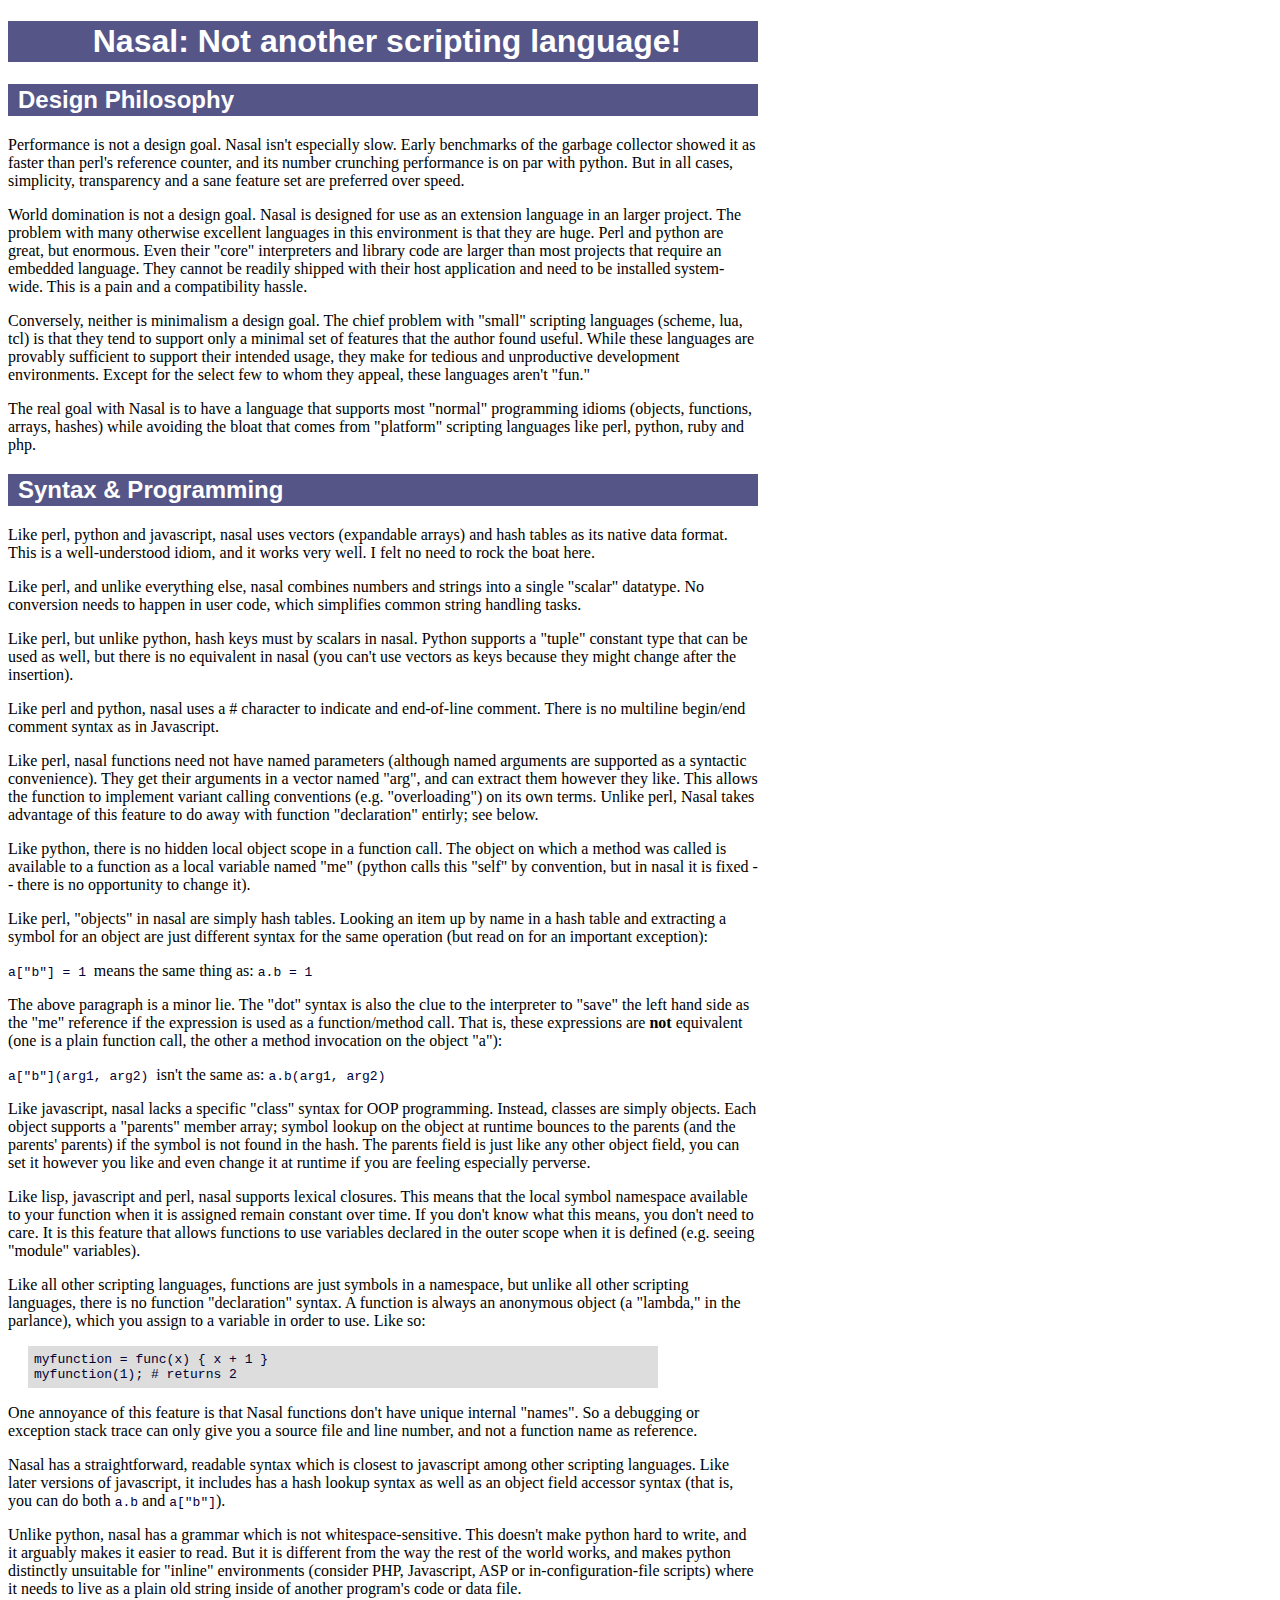
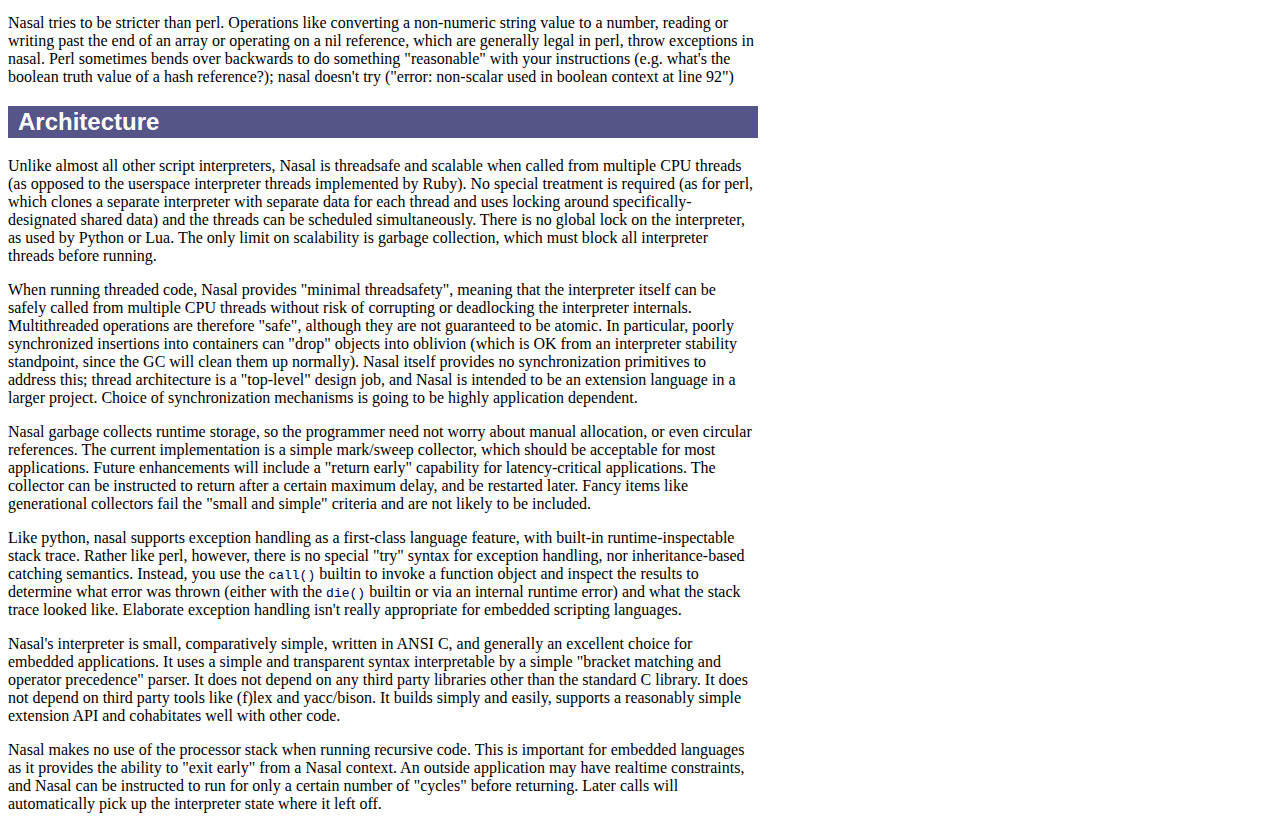
<file: nasal/www/doc.html>
<!DOCTYPE HTML PUBLIC "-//W3C//DTD HTML 4.01//EN" "http://www.w3.org/TR/html4/strict.dtd">
<html>
<head>
<title>Nasal - Not another scripting language</title>
<meta http-equiv="Content-Type" content="text/html; charset=ISO-8859-1">
<link rel="stylesheet" href="nasal.css">
</head>
<body>

<h1>Nasal: Not another scripting language!</h1>
<h2>Design Philosophy</h2>
Performance is not a design goal.  Nasal isn't especially slow.  Early
benchmarks of the garbage collector showed it as faster than perl's
reference counter, and its number crunching performance is on par with
python.  But in all cases, simplicity, transparency and a sane feature
set are preferred over speed.
<p>
World domination is not a design goal.  Nasal is designed for use as an
extension language in an larger project.  The problem with many
otherwise excellent languages in this environment is that they are
huge.  Perl and python are great, but enormous.  Even their "core"
interpreters and library code are larger than most projects that
require an embedded language.  They cannot be readily shipped with
their host application and need to be installed system-wide.  This is
a pain and a compatibility hassle.
<p>
Conversely, neither is minimalism a design goal.  The chief problem
with "small" scripting languages (scheme, lua, tcl) is that they tend
to support only a minimal set of features that the author found
useful.  While these languages are provably sufficient to support
their intended usage, they make for tedious and unproductive
development environments.  Except for the select few to whom they
appeal, these languages aren't "fun."
<p>
The real goal with Nasal is to have a language that supports most
"normal" programming idioms (objects, functions, arrays, hashes) while
avoiding the bloat that comes from "platform" scripting languages like
perl, python, ruby and php.


<h2>Syntax & Programming</h2>
Like perl, python and javascript, nasal uses vectors (expandable
arrays) and hash tables as its native data format.  This is a
well-understood idiom, and it works very well.  I felt no need to rock
the boat here.
<p>
Like perl, and unlike everything else, nasal combines numbers and
strings into a single "scalar" datatype.  No conversion needs to
happen in user code, which simplifies common string handling tasks.
<p>
Like perl, but unlike python, hash keys must by scalars in nasal.
Python supports a "tuple" constant type that can be used as well, but
there is no equivalent in nasal (you can't use vectors as keys because
they might change after the insertion).
<p>
Like perl and python, nasal uses a # character to indicate and
end-of-line comment.  There is no multiline begin/end comment syntax
as in Javascript.
<p>
Like perl, nasal functions need not have named parameters (although
named arguments are supported as a syntactic convenience).  They get
their arguments in a vector named "arg", and can extract them however
they like.  This allows the function to implement variant calling
conventions (e.g. "overloading") on its own terms.  Unlike perl, Nasal
takes advantage of this feature to do away with function "declaration"
entirly; see below.
<p>
Like python, there is no hidden local object scope in a function call.
The object on which a method was called is available to a function as
a local variable named "me" (python calls this "self" by convention,
but in nasal it is fixed -- there is no opportunity to change it).
<p>
Like perl, "objects" in nasal are simply hash tables.  Looking an item
up by name in a hash table and extracting a symbol for an object are
just different syntax for the same operation (but read on for an
important exception):
<p>
   <code> a["b"] = 1 </code> means the same thing as: <code> a.b = 1 </code>
<p>
The above paragraph is a minor lie.  The "dot" syntax is also the clue
to the interpreter to "save" the left hand side as the "me" reference
if the expression is used as a function/method call.  That is, these
expressions are <b>not</b> equivalent (one is a plain function call, the
other a method invocation on the object "a"):
<p>
     <code> a["b"](arg1, arg2) </code> isn't the same as:
     <code> a.b(arg1, arg2) </code>
<p>
Like javascript, nasal lacks a specific "class" syntax for OOP
programming.  Instead, classes are simply objects.  Each object
supports a "parents" member array; symbol lookup on the object at
runtime bounces to the parents (and the parents' parents) if the
symbol is not found in the hash.  The parents field is just like any
other object field, you can set it however you like and even change it
at runtime if you are feeling especially perverse.
<p>
Like lisp, javascript and perl, nasal supports lexical closures.  This
means that the local symbol namespace available to your function when
it is assigned remain constant over time.  If you don't know what this
means, you don't need to care.  It is this feature that allows
functions to use variables declared in the outer scope when it is
defined (e.g. seeing "module" variables).
<p>
Like all other scripting languages, functions are just symbols in a
namespace, but unlike all other scripting languages, there is no
function "declaration" syntax.  A function is always an anonymous
object (a "lambda," in the parlance), which you assign to a variable in
order to use.  Like so:
<p>
<pre>
myfunction = func(x) { x + 1 }
myfunction(1); # returns 2
</pre>
<p>
One annoyance of this feature is that Nasal functions don't have
unique internal "names".  So a debugging or exception stack trace can
only give you a source file and line number, and not a function name
as reference.
<p>
Nasal has a straightforward, readable syntax which is closest to
javascript among other scripting languages.  Like later versions of
javascript, it includes has a hash lookup syntax as well as an object
field accessor syntax (that is, you can do both <code>a.b</code> and
<code>a["b"]</code>).
<p>
Unlike python, nasal has a grammar which is not whitespace-sensitive.
This doesn't make python hard to write, and it arguably makes it
easier to read.  But it is different from the way the rest of the
world works, and makes python distinctly unsuitable for "inline"
environments (consider PHP, Javascript, ASP or in-configuration-file
scripts) where it needs to live as a plain old string inside of
another program's code or data file.
<p>
Nasal tries to be stricter than perl.  Operations like converting a
non-numeric string value to a number, reading or writing past the end
of an array or operating on a nil reference, which are generally legal
in perl, throw exceptions in nasal.  Perl sometimes bends over
backwards to do something "reasonable" with your instructions
(e.g. what's the boolean truth value of a hash reference?); nasal
doesn't try ("error: non-scalar used in boolean context at line 92")

<h2>Architecture</h2>
<p>
Unlike almost all other script interpreters, Nasal is threadsafe and
scalable when called from multiple CPU threads (as opposed to the
userspace interpreter threads implemented by Ruby).  No special
treatment is required (as for perl, which clones a separate
interpreter with separate data for each thread and uses locking around
specifically-designated shared data) and the threads can be scheduled
simultaneously.  There is no global lock on the interpreter, as used
by Python or Lua.  The only limit on scalability is garbage
collection, which must block all interpreter threads before running.
<p>
When running threaded code, Nasal provides "minimal threadsafety",
meaning that the interpreter itself can be safely called from multiple
CPU threads without risk of corrupting or deadlocking the interpreter
internals.  Multithreaded operations are therefore "safe", although
they are not guaranteed to be atomic.  In particular, poorly
synchronized insertions into containers can "drop" objects into
oblivion (which is OK from an interpreter stability standpoint, since
the GC will clean them up normally).  Nasal itself provides no
synchronization primitives to address this; thread architecture is a
"top-level" design job, and Nasal is intended to be an extension
language in a larger project.  Choice of synchronization mechanisms is
going to be highly application dependent.
<p>
Nasal garbage collects runtime storage, so the programmer need not
worry about manual allocation, or even circular references.  The
current implementation is a simple mark/sweep collector, which should
be acceptable for most applications.  Future enhancements will include
a "return early" capability for latency-critical applications.  The
collector can be instructed to return after a certain maximum delay,
and be restarted later.  Fancy items like generational collectors fail
the "small and simple" criteria and are not likely to be included.
<p>
Like python, nasal supports exception handling as a first-class
language feature, with built-in runtime-inspectable stack trace.
Rather like perl, however, there is no special "try" syntax for
exception handling, nor inheritance-based catching semantics.
Instead, you use the <code>call()</code> builtin to invoke a function
object and inspect the results to determine what error was thrown
(either with the <code>die()</code> builtin or via an internal runtime
error) and what the stack trace looked like.  Elaborate exception
handling isn't really appropriate for embedded scripting languages.
<p>
Nasal's interpreter is small, comparatively simple, written in ANSI C,
and generally an excellent choice for embedded applications.  It uses
a simple and transparent syntax interpretable by a simple "bracket
matching and operator precedence" parser.  It does not depend on any
third party libraries other than the standard C library.  It does not
depend on third party tools like (f)lex and yacc/bison.  It builds
simply and easily, supports a reasonably simple extension API and
cohabitates well with other code.
<p>
Nasal makes no use of the processor stack when running recursive code.
This is important for embedded languages as it provides the ability to
"exit early" from a Nasal context.  An outside application may have
realtime constraints, and Nasal can be instructed to run for only a
certain number of "cycles" before returning.  Later calls will
automatically pick up the interpreter state where it left off.

</body>
</html>
</file>
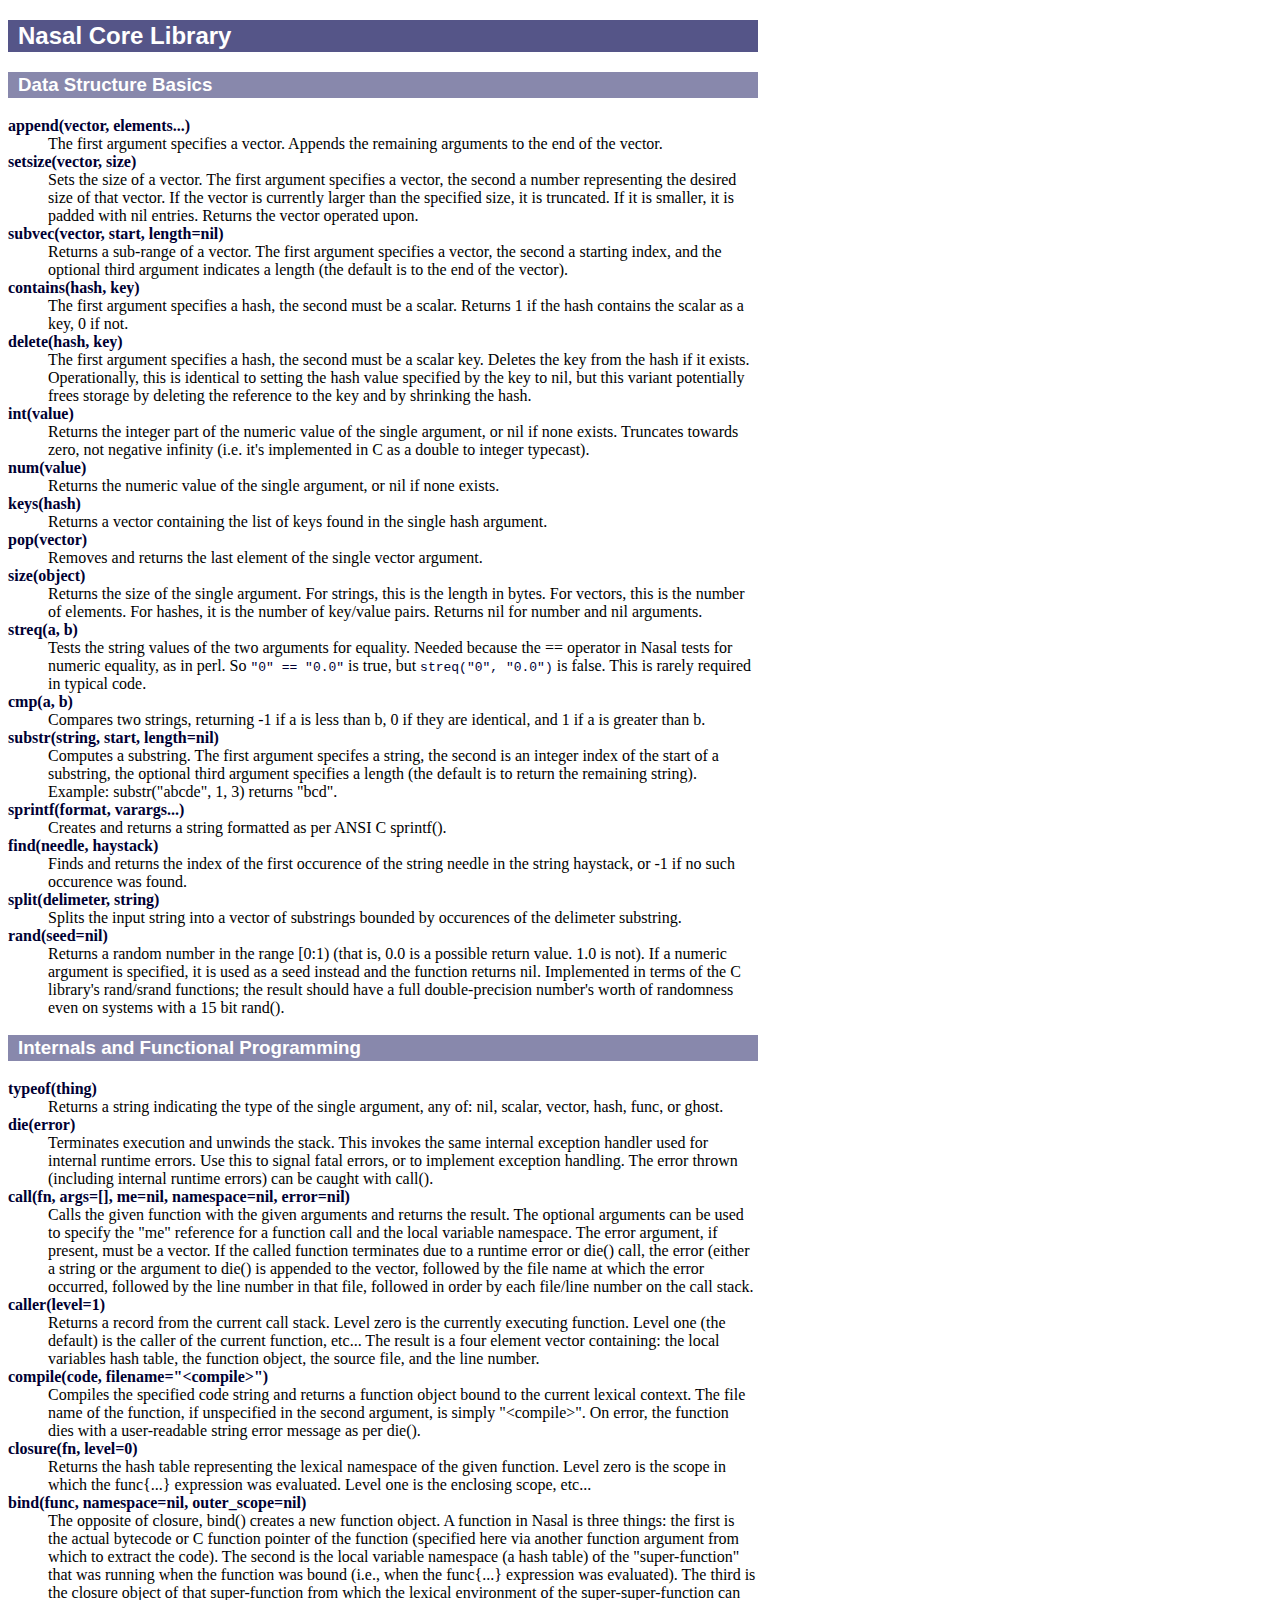
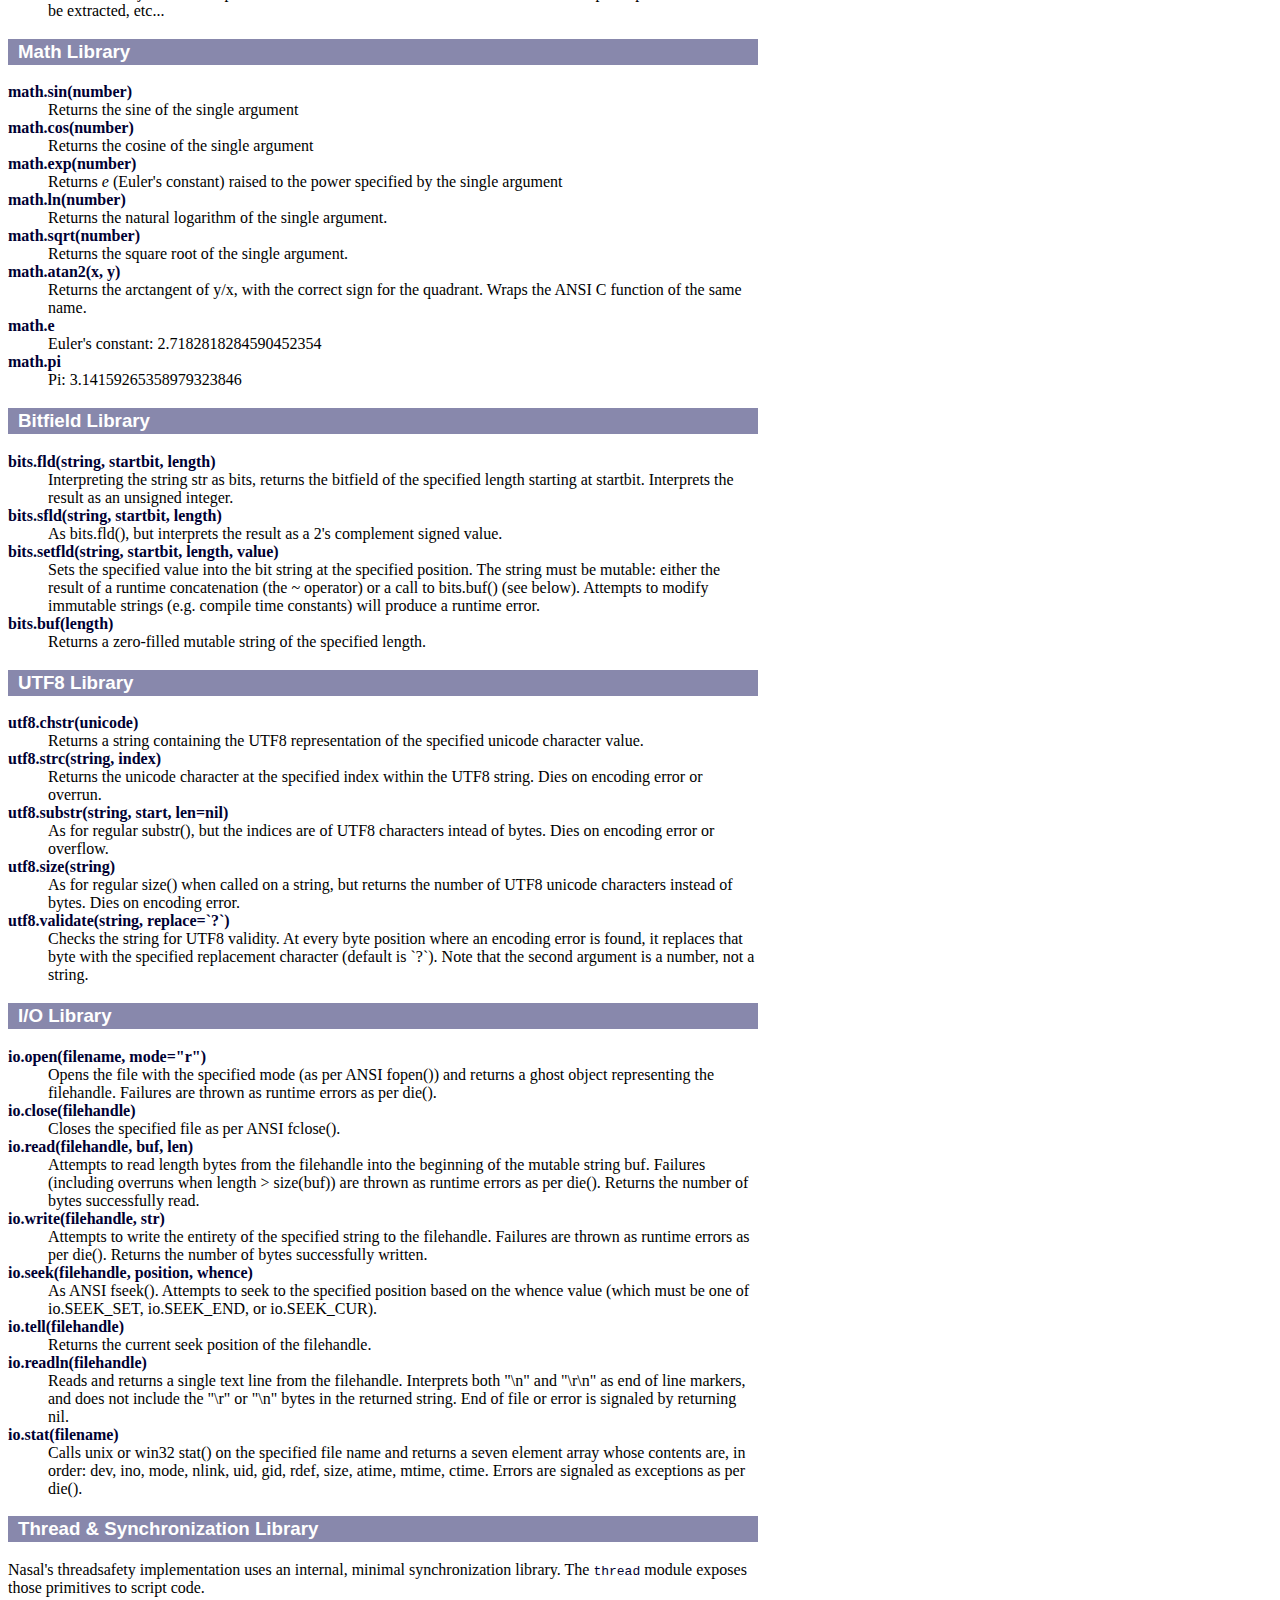
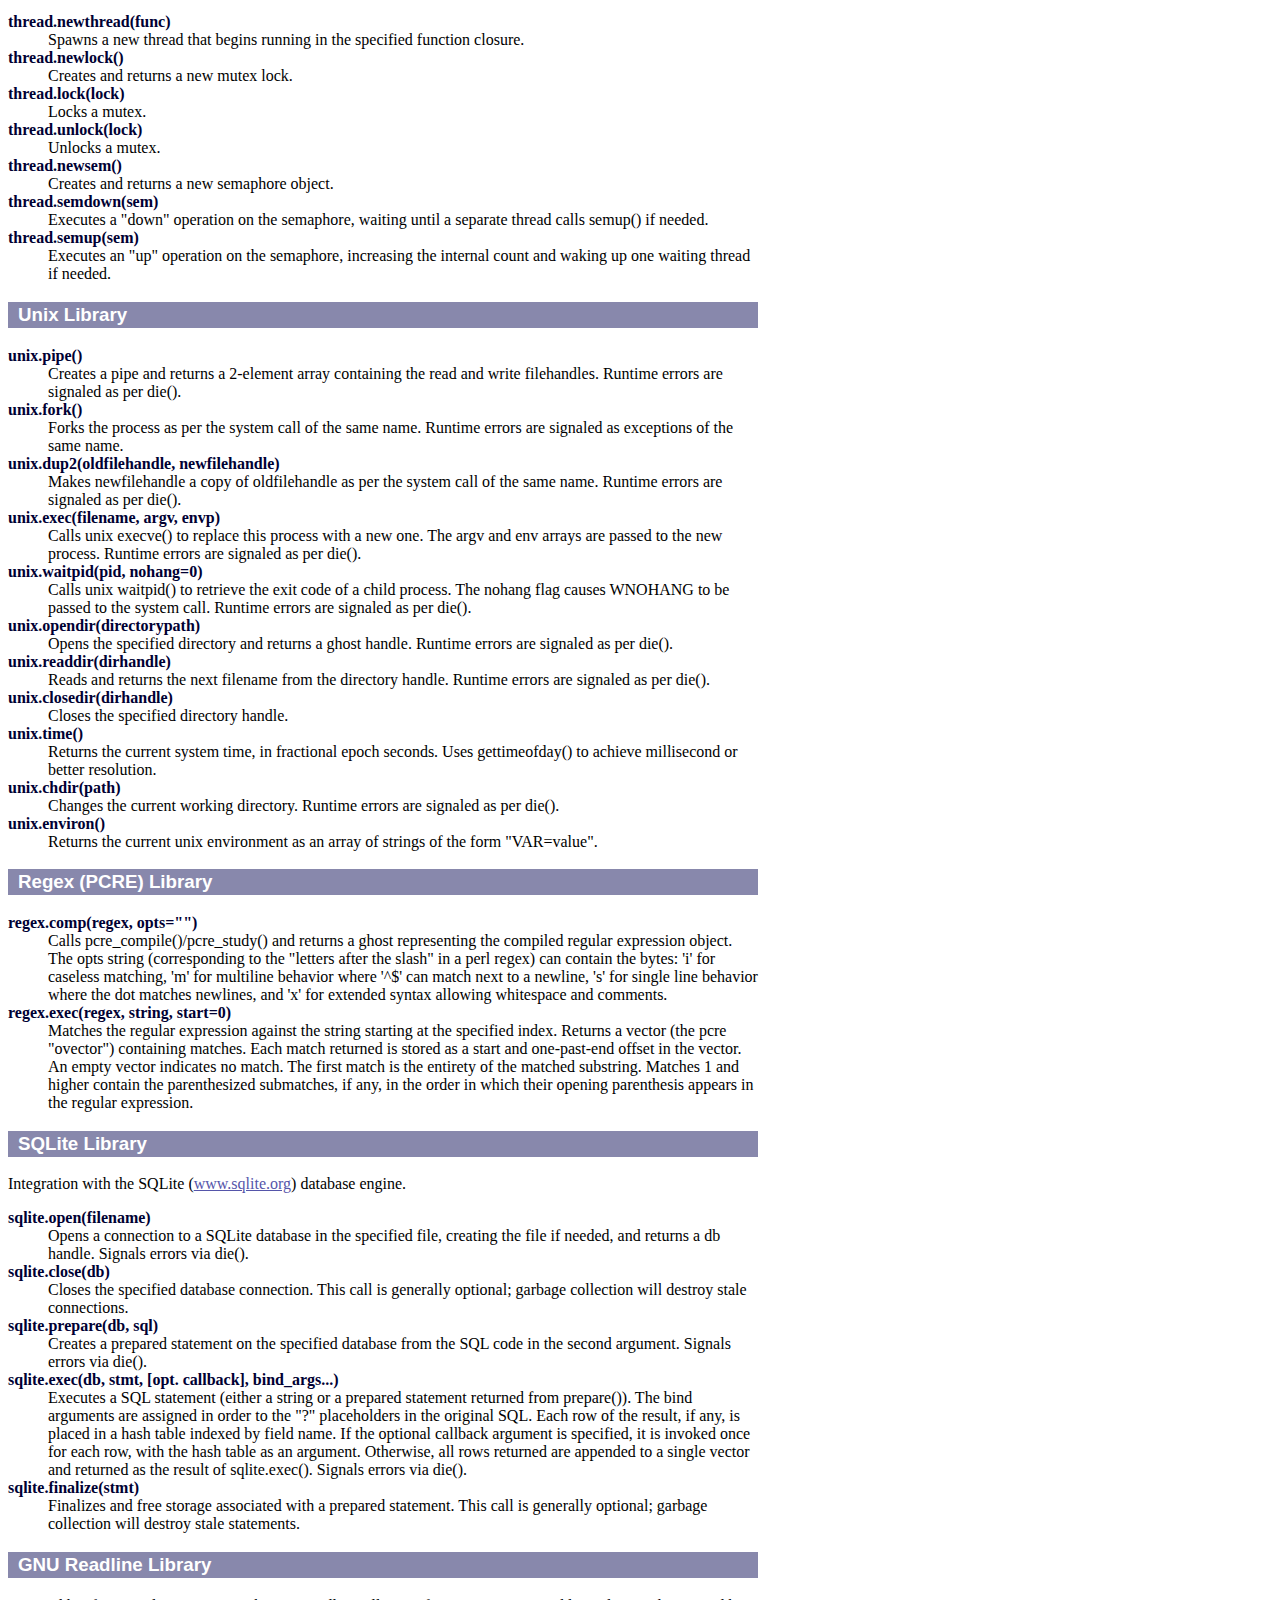
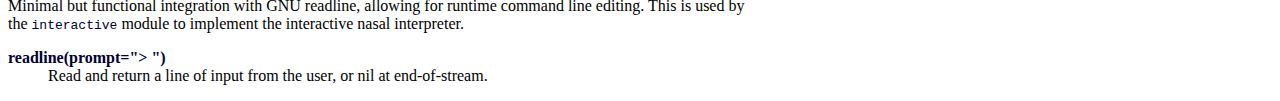
<file: nasal/www/lib.html>
<!DOCTYPE HTML PUBLIC "-//W3C//DTD HTML 4.01//EN" "http://www.w3.org/TR/html4/strict.dtd">
<html>
<head>
<title>Nasal Core Library</title>
<meta http-equiv="Content-Type" content="text/html; charset=ISO-8859-1">
<link rel="stylesheet" href="nasal.css">
</head>
<body>

<h2 id="lib">Nasal Core Library</h2>

<h3>Data Structure Basics</h3>
<p>
<dl>
<dt>append(vector, elements...)
<dd>The first argument specifies a vector.  Appends the remaining
    arguments to the end of the vector.

<dt>setsize(vector, size)
<dd>Sets the size of a vector. The first argument specifies a vector,
    the second a number representing the desired size of that vector.
    If the vector is currently larger than the specified size, it is
    truncated.  If it is smaller, it is padded with nil entries.
    Returns the vector operated upon.

<dt>subvec(vector, start, length=nil)
<dd>Returns a sub-range of a vector.  The first argument specifies a
    vector, the second a starting index, and the optional third
    argument indicates a length (the default is to the end of the
    vector).

<dt>contains(hash, key)
<dd>The first argument specifies a hash, the second must be a
    scalar.  Returns 1 if the hash contains the scalar as a key, 0
    if not.

<dt>delete(hash, key)
<dd>The first argument specifies a hash, the second must be a
    scalar key.  Deletes the key from the hash if it exists.
    Operationally, this is identical to setting the hash value specified
    by the key to nil, but this variant potentially frees
    storage by deleting the reference to the key and by shrinking
    the hash.

<dt>int(value)
<dd>Returns the integer part of the numeric value of the single
    argument, or nil if none exists.  Truncates towards zero, not
    negative infinity (i.e. it's implemented in C as a double to
    integer typecast).

<dt>num(value)
<dd>Returns the numeric value of the single argument, or nil if none
    exists.

<dt>keys(hash)
<dd>Returns a vector containing the list of keys found in the single
    hash argument.

<dt>pop(vector)
<dd>Removes and returns the last element of the single vector argument.

<dt>size(object)
<dd>Returns the size of the single argument.  For strings, this is
    the length in bytes.  For vectors, this is the number of
    elements.  For hashes, it is the number of key/value pairs.  Returns
    nil for number and nil arguments.

<dt>streq(a, b)
<dd>Tests the string values of the two arguments for equality.  Needed
    because the == operator in Nasal tests for numeric equality, as in
    perl.  So <code>"0"&nbsp;==&nbsp"0.0"</code> is true,
    but <code>streq("0",&nbsp;"0.0")</code> is false.  This is rarely
    required in typical code.

<dt>cmp(a, b)
<dd>Compares two strings, returning -1 if a is less than b, 0 if they
    are identical, and 1 if a is greater than b.

<dt>substr(string, start, length=nil)
<dd>Computes a substring.  The first argument specifes a string, the
    second is an integer index of the start of a substring, the
    optional third argument specifies a length (the default is to
    return the remaining string).  Example: substr("abcde", 1, 3)
    returns "bcd".

<dt>sprintf(format, varargs...)
<dd>Creates and returns a string formatted as per ANSI C sprintf().

<dt>find(needle, haystack)
<dd>Finds and returns the index of the first occurence of the string
    needle in the string haystack, or -1 if no such occurence was found.

<dt>split(delimeter, string)
<dd>Splits the input string into a vector of substrings bounded by
    occurences of the delimeter substring.

<dt>rand(seed=nil)
<dd>Returns a random number in the range [0:1) (that is, 0.0 is a
  possible return value.  1.0 is not).  If a numeric argument is
  specified, it is used as a seed instead and the function returns
  nil.  Implemented in terms of the C library's rand/srand functions;
  the result should have a full double-precision number's worth of
  randomness even on systems with a 15 bit rand().

</dl><h3>Internals and Functional Programming</h3><dl>

<dt>typeof(thing)
<dd>Returns a string indicating the type of the single argument, any
    of: nil, scalar, vector, hash, func, or ghost.

<dt>die(error)
<dd>Terminates execution and unwinds the stack.  This invokes the same
    internal exception handler used for internal runtime errors. Use
    this to signal fatal errors, or to implement exception handling.
    The error thrown (including internal runtime errors) can be caught
    with call().

<dt>call(fn, args=[], me=nil, namespace=nil, error=nil)
<dd>Calls the given function with the given arguments and returns the
    result.  The optional arguments can be used to specify the "me"
    reference for a function call and the local variable namespace.  The
    error argument, if present, must be a vector.  If the called
    function terminates due to a runtime error or die() call, the error
    (either a string or the argument to die() is appended to the vector,
    followed by the file name at which the error occurred, followed by
    the line number in that file, followed in order by each file/line
    number on the call stack.

<dt>caller(level=1)
<dd>Returns a record from the current call stack.  Level zero is the
    currently executing function.  Level one (the default) is the caller
    of the current function, etc... The result is a four element vector
    containing: the local variables hash table, the function object, the
    source file, and the line number.

<dt>compile(code, filename="&lt;compile&gt;")
<dd>Compiles the specified code string and returns a function object
    bound to the current lexical context.  The file name of the
    function, if unspecified in the second argument, is simply
    "&lt;compile&gt;".  On error, the function dies with a
    user-readable string error message as per die().

<dt>closure(fn, level=0)
<dd>Returns the hash table representing the lexical namespace of the
    given function.  Level zero is the scope in which the func{...}
    expression was evaluated.  Level one is the enclosing scope, etc...

<dt>bind(func, namespace=nil, outer_scope=nil)
<dd>The opposite of closure, bind() creates a new function object.  A
    function in Nasal is three things: the first is the actual
    bytecode or C function pointer of the function (specified here via
    another function argument from which to extract the code).  The
    second is the local variable namespace (a hash table) of the
    "super-function" that was running when the function was bound
    (i.e., when the func{...} expression was evaluated).  The third is
    the closure object of that super-function from which the lexical
    environment of the super-super-function can be extracted, etc...

</dl><h3>Math Library</h3><dl>

<dt>math.sin(number)
<dd>Returns the sine of the single argument

<dt>math.cos(number)
<dd>Returns the cosine of the single argument

<dt>math.exp(number)
<dd>Returns <i>e</i> (Euler's constant) raised to the power
    specified by the single argument

<dt>math.ln(number)
<dd>Returns the natural logarithm of the single argument.

<dt>math.sqrt(number)
<dd>Returns the square root of the single argument.

<dt>math.atan2(x, y)
<dd>Returns the arctangent of y/x, with the correct sign for the
    quadrant.  Wraps the ANSI C function of the same name.

<dt>math.e
<dd>Euler's constant: 2.7182818284590452354

<dt>math.pi
<dd>Pi: 3.14159265358979323846

</dl><h3>Bitfield Library</h3><dl>

<dt>bits.fld(string, startbit, length)
<dd>Interpreting the string str as bits, returns the bitfield of the
    specified length starting at startbit.  Interprets the result as
    an unsigned integer.

<dt>bits.sfld(string, startbit, length)
<dd>As bits.fld(), but interprets the result as a 2's complement
    signed value.

<dt>bits.setfld(string, startbit, length, value)
<dd>Sets the specified value into the bit string at the specified
    position.  The string must be mutable: either the result of a
    runtime concatenation (the ~ operator) or a call to bits.buf()
    (see below).  Attempts to modify immutable strings (e.g. compile
    time constants) will produce a runtime error.

<dt>bits.buf(length)
<dd>Returns a zero-filled mutable string of the specified length.

</dl><h3>UTF8 Library</h3><dl>

<dt>utf8.chstr(unicode)
<dd>Returns a string containing the UTF8 representation of the
    specified unicode character value.
    
<dt>utf8.strc(string, index)
<dd>Returns the unicode character at the specified index within the UTF8
    string.  Dies on encoding error or overrun.

<dt>utf8.substr(string, start, len=nil)
<dd>As for regular substr(), but the indices are of UTF8 characters
    intead of bytes.  Dies on encoding error or overflow.

<dt>utf8.size(string)
<dd>As for regular size() when called on a string, but returns the
    number of UTF8 unicode characters instead of bytes.  Dies on
    encoding error.

<dt>utf8.validate(string, replace=`?`)
<dd>Checks the string for UTF8 validity.  At every byte position where
    an encoding error is found, it replaces that byte with the
    specified replacement character (default is `?`).  Note that the
    second argument is a number, not a string.

</dl><h3>I/O Library</h3><dl>

<dt>io.open(filename, mode="r")
<dd>Opens the file with the specified mode (as per ANSI fopen()) and
    returns a ghost object representing the filehandle.  Failures are
    thrown as runtime errors as per die().

<dt>io.close(filehandle)
<dd>Closes the specified file as per ANSI fclose().

<dt>io.read(filehandle, buf, len)
<dd>Attempts to read length bytes from the filehandle into the
    beginning of the mutable string buf.  Failures (including overruns
    when length &gt; size(buf)) are thrown as runtime errors as per
    die().  Returns the number of bytes successfully read.

<dt>io.write(filehandle, str)
<dd>Attempts to write the entirety of the specified string to the
    filehandle.  Failures are thrown as runtime errors as per die().
    Returns the number of bytes successfully written.

<dt>io.seek(filehandle, position, whence)
<dd>As ANSI fseek().  Attempts to seek to the specified position based
    on the whence value (which must be one of io.SEEK_SET,
    io.SEEK_END, or io.SEEK_CUR).

<dt>io.tell(filehandle)
<dd>Returns the current seek position of the filehandle.

<dt>io.readln(filehandle)
<dd>Reads and returns a single text line from the filehandle.
   Interprets both "\n" and "\r\n" as end of line markers, and does
   not include the "\r" or "\n" bytes in the returned string.  End of
   file or error is signaled by returning nil.

<dt>io.stat(filename)
<dd>Calls unix or win32 stat() on the specified file name and returns
    a seven element array whose contents are, in order: dev, ino, mode,
    nlink, uid, gid, rdef, size, atime, mtime, ctime.  Errors are
    signaled as exceptions as per die().

</dl><h3>Thread & Synchronization Library</h3><dl>

<p>Nasal's threadsafety implementation uses an internal, minimal
synchronization library.  The <code>thread</code> module exposes those
primitives to script code.

<dt>thread.newthread(func)
<dd>Spawns a new thread that begins running in the specified function closure.

<dt>thread.newlock()
<dd>Creates and returns a new mutex lock.

<dt>thread.lock(lock)
<dd>Locks a mutex.

<dt>thread.unlock(lock)
<dd>Unlocks a mutex.

<dt>thread.newsem()
<dd>Creates and returns a new semaphore object.

<dt>thread.semdown(sem)
<dd>Executes a "down" operation on the semaphore, waiting until a
    separate thread calls semup() if needed.

<dt>thread.semup(sem)
<dd>Executes an "up" operation on the semaphore, increasing the
    internal count and waking up one waiting thread if needed.

</dl><h3>Unix Library</h3><dl>

<dt>unix.pipe()
<dd>Creates a pipe and returns a 2-element array containing the read
    and write filehandles.  Runtime errors are signaled as per die().

<dt>unix.fork()
<dd>Forks the process as per the system call of the same name.
    Runtime errors are signaled as exceptions of the same name.

<dt>unix.dup2(oldfilehandle, newfilehandle)
<dd>Makes newfilehandle a copy of oldfilehandle as per the system call
    of the same name.  Runtime errors are signaled as per die().

<dt>unix.exec(filename, argv, envp)
<dd>Calls unix execve() to replace this process with a new one.  The
    argv and env arrays are passed to the new process.  Runtime errors
    are signaled as per die().

<dt>unix.waitpid(pid, nohang=0)
<dd>Calls unix waitpid() to retrieve the exit code of a child
    process.  The nohang flag causes WNOHANG to be passed to the
    system call.  Runtime errors are signaled as per die().

<dt>unix.opendir(directorypath)
<dd>Opens the specified directory and returns a ghost handle.  Runtime
    errors are signaled as per die().

<dt>unix.readdir(dirhandle)
<dd>Reads and returns the next filename from the directory handle.
    Runtime errors are signaled as per die().

<dt>unix.closedir(dirhandle)
<dd>Closes the specified directory handle.

<dt>unix.time()
<dd>Returns the current system time, in fractional epoch seconds.
    Uses gettimeofday() to achieve millisecond or better resolution.

<dt>unix.chdir(path)
<dd>Changes the current working directory.  Runtime errors are
     signaled as per die().

<dt>unix.environ()
<dd>Returns the current unix environment as an array of strings of the
    form "VAR=value".

</dl><h3>Regex (PCRE) Library</h3><dl>

<dt>regex.comp(regex, opts="")
<dd>Calls pcre_compile()/pcre_study() and returns a ghost representing
    the compiled regular expression object.  The opts string
    (corresponding to the "letters after the slash" in a perl regex)
    can contain the bytes: 'i' for caseless matching, 'm' for
    multiline behavior where '^$' can match next to a newline, 's' for
    single line behavior where the dot matches newlines, and 'x' for
    extended syntax allowing whitespace and comments.

<dt>regex.exec(regex, string, start=0)
<dd>Matches the regular expression against the string starting at the
    specified index.  Returns a vector (the pcre "ovector") containing
    matches.  Each match returned is stored as a start and
    one-past-end offset in the vector.  An empty vector indicates no
    match.  The first match is the entirety of the matched substring.
    Matches 1 and higher contain the parenthesized submatches, if any,
    in the order in which their opening parenthesis appears in the
    regular expression.

</dl><h3>SQLite Library</h3><dl>
<p>Integration with the SQLite
    (<a href=http://www.sqlite.org>www.sqlite.org</a>) database
    engine.

<dt>sqlite.open(filename)
<dd>Opens a connection to a SQLite database in the specified file,
    creating the file if needed, and returns a db handle.  Signals
    errors via die().

<dt>sqlite.close(db)
<dd>Closes the specified database connection.  This call is generally
    optional; garbage collection will destroy stale connections.


<dt>sqlite.prepare(db, sql)
<dd>Creates a prepared statement on the specified database from the
    SQL code in the second argument.  Signals errors via die().


<dt>sqlite.exec(db, stmt, [opt. callback], bind_args...)
<dd>Executes a SQL statement (either a string or a prepared statement
    returned from prepare()).  The bind arguments are assigned in
    order to the "?" placeholders in the original SQL.  Each row of
    the result, if any, is placed in a hash table indexed by field
    name.  If the optional callback argument is specified, it is
    invoked once for each row, with the hash table as an argument.
    Otherwise, all rows returned are appended to a single vector and
    returned as the result of sqlite.exec().  Signals errors via die().

<dt>sqlite.finalize(stmt)
<dd>Finalizes and free storage associated with a prepared statement.
    This call is generally optional; garbage collection will destroy
    stale statements.

</dl><h3>GNU Readline Library</h3><dl>
<p>Minimal but functional integration with GNU readline, allowing for
runtime command line editing.  This is used by
the <code>interactive</code> module to implement the interactive nasal
interpreter.
<dt>readline(prompt="> ")
<dd>Read and return a line of input from the user, or nil at end-of-stream.

</dl>

</body>
</html>
</file>
<file: stylesheets/styles.css>
@import url(https://fonts.googleapis.com/css?family=Lato:300italic,700italic,300,700);

body {
  padding:50px;
  font:14px/1.5 Lato, "Helvetica Neue", Helvetica, Arial, sans-serif;
  color:#777;
  font-weight:300;
}

h1, h2, h3, h4, h5, h6 {
  color:#222;
  margin:0 0 20px;
}

p, ul, ol, table, pre, dl {
  margin:0 0 20px;
}

h1, h2, h3 {
  line-height:1.1;
}

h1 {
  font-size:28px;
}

h2 {
  color:#393939;
}

h3, h4, h5, h6 {
  color:#494949;
}

a {
  color:#39c;
  font-weight:400;
  text-decoration:none;
}

a small {
  font-size:11px;
  color:#777;
  margin-top:-0.6em;
  display:block;
}

.wrapper {
  width:860px;
  margin:0 auto;
}

blockquote {
  border-left:1px solid #e5e5e5;
  margin:0;
  padding:0 0 0 20px;
  font-style:italic;
}

code, pre {
  font-family:Monaco, Bitstream Vera Sans Mono, Lucida Console, Terminal;
  color:#333;
  font-size:12px;
}

pre {
  padding:8px 15px;
  background: #f8f8f8;  
  border-radius:5px;
  border:1px solid #e5e5e5;
  overflow-x: auto;
}

table {
  width:100%;
  border-collapse:collapse;
}

th, td {
  text-align:left;
  padding:5px 10px;
  border-bottom:1px solid #e5e5e5;
}

dt {
  color:#444;
  font-weight:700;
}

th {
  color:#444;
}

img {
  max-width:100%;
}

header {
  width:270px;
  float:left;
  position:fixed;
}

header ul {
  list-style:none;
  height:40px;
  
  padding:0;
  
  background: #eee;
  background: -moz-linear-gradient(top, #f8f8f8 0%, #dddddd 100%);
  background: -webkit-gradient(linear, left top, left bottom, color-stop(0%,#f8f8f8), color-stop(100%,#dddddd));
  background: -webkit-linear-gradient(top, #f8f8f8 0%,#dddddd 100%);
  background: -o-linear-gradient(top, #f8f8f8 0%,#dddddd 100%);
  background: -ms-linear-gradient(top, #f8f8f8 0%,#dddddd 100%);
  background: linear-gradient(top, #f8f8f8 0%,#dddddd 100%);
  
  border-radius:5px;
  border:1px solid #d2d2d2;
  box-shadow:inset #fff 0 1px 0, inset rgba(0,0,0,0.03) 0 -1px 0;
  width:270px;
}

header li {
  width:89px;
  float:left;
  border-right:1px solid #d2d2d2;
  height:40px;
}

header ul a {
  line-height:1;
  font-size:11px;
  color:#999;
  display:block;
  text-align:center;
  padding-top:6px;
  height:40px;
}

strong {
  color:#222;
  font-weight:700;
}

header ul li + li {
  width:88px;
  border-left:1px solid #fff;
}

header ul li + li + li {
  border-right:none;
  width:89px;
}

header ul a strong {
  font-size:14px;
  display:block;
  color:#222;
}

section {
  width:500px;
  float:right;
  padding-bottom:50px;
}

small {
  font-size:11px;
}

hr {
  border:0;
  background:#e5e5e5;
  height:1px;
  margin:0 0 20px;
}

footer {
  width:270px;
  float:left;
  position:fixed;
  bottom:50px;
}

@media print, screen and (max-width: 960px) {
  
  div.wrapper {
    width:auto;
    margin:0;
  }
  
  header, section, footer {
    float:none;
    position:static;
    width:auto;
  }
  
  header {
    padding-right:320px;
  }
  
  section {
    border:1px solid #e5e5e5;
    border-width:1px 0;
    padding:20px 0;
    margin:0 0 20px;
  }
  
  header a small {
    display:inline;
  }
  
  header ul {
    position:absolute;
    right:50px;
    top:52px;
  }
}

@media print, screen and (max-width: 720px) {
  body {
    word-wrap:break-word;
  }
  
  header {
    padding:0;
  }
  
  header ul, header p.view {
    position:static;
  }
  
  pre, code {
    word-wrap:normal;
  }
}

@media print, screen and (max-width: 480px) {
  body {
    padding:15px;
  }
  
  header ul {
    display:none;
  }
}

@media print {
  body {
    padding:0.4in;
    font-size:12pt;
    color:#444;
  }
}
</file>
<file: stylesheets/pygment_trac.css>
.highlight  { background: #ffffff; }
.highlight .c { color: #999988; font-style: italic } /* Comment */
.highlight .err { color: #a61717; background-color: #e3d2d2 } /* Error */
.highlight .k { font-weight: bold } /* Keyword */
.highlight .o { font-weight: bold } /* Operator */
.highlight .cm { color: #999988; font-style: italic } /* Comment.Multiline */
.highlight .cp { color: #999999; font-weight: bold } /* Comment.Preproc */
.highlight .c1 { color: #999988; font-style: italic } /* Comment.Single */
.highlight .cs { color: #999999; font-weight: bold; font-style: italic } /* Comment.Special */
.highlight .gd { color: #000000; background-color: #ffdddd } /* Generic.Deleted */
.highlight .gd .x { color: #000000; background-color: #ffaaaa } /* Generic.Deleted.Specific */
.highlight .ge { font-style: italic } /* Generic.Emph */
.highlight .gr { color: #aa0000 } /* Generic.Error */
.highlight .gh { color: #999999 } /* Generic.Heading */
.highlight .gi { color: #000000; background-color: #ddffdd } /* Generic.Inserted */
.highlight .gi .x { color: #000000; background-color: #aaffaa } /* Generic.Inserted.Specific */
.highlight .go { color: #888888 } /* Generic.Output */
.highlight .gp { color: #555555 } /* Generic.Prompt */
.highlight .gs { font-weight: bold } /* Generic.Strong */
.highlight .gu { color: #800080; font-weight: bold; } /* Generic.Subheading */
.highlight .gt { color: #aa0000 } /* Generic.Traceback */
.highlight .kc { font-weight: bold } /* Keyword.Constant */
.highlight .kd { font-weight: bold } /* Keyword.Declaration */
.highlight .kn { font-weight: bold } /* Keyword.Namespace */
.highlight .kp { font-weight: bold } /* Keyword.Pseudo */
.highlight .kr { font-weight: bold } /* Keyword.Reserved */
.highlight .kt { color: #445588; font-weight: bold } /* Keyword.Type */
.highlight .m { color: #009999 } /* Literal.Number */
.highlight .s { color: #d14 } /* Literal.String */
.highlight .na { color: #008080 } /* Name.Attribute */
.highlight .nb { color: #0086B3 } /* Name.Builtin */
.highlight .nc { color: #445588; font-weight: bold } /* Name.Class */
.highlight .no { color: #008080 } /* Name.Constant */
.highlight .ni { color: #800080 } /* Name.Entity */
.highlight .ne { color: #990000; font-weight: bold } /* Name.Exception */
.highlight .nf { color: #990000; font-weight: bold } /* Name.Function */
.highlight .nn { color: #555555 } /* Name.Namespace */
.highlight .nt { color: #000080 } /* Name.Tag */
.highlight .nv { color: #008080 } /* Name.Variable */
.highlight .ow { font-weight: bold } /* Operator.Word */
.highlight .w { color: #bbbbbb } /* Text.Whitespace */
.highlight .mf { color: #009999 } /* Literal.Number.Float */
.highlight .mh { color: #009999 } /* Literal.Number.Hex */
.highlight .mi { color: #009999 } /* Literal.Number.Integer */
.highlight .mo { color: #009999 } /* Literal.Number.Oct */
.highlight .sb { color: #d14 } /* Literal.String.Backtick */
.highlight .sc { color: #d14 } /* Literal.String.Char */
.highlight .sd { color: #d14 } /* Literal.String.Doc */
.highlight .s2 { color: #d14 } /* Literal.String.Double */
.highlight .se { color: #d14 } /* Literal.String.Escape */
.highlight .sh { color: #d14 } /* Literal.String.Heredoc */
.highlight .si { color: #d14 } /* Literal.String.Interpol */
.highlight .sx { color: #d14 } /* Literal.String.Other */
.highlight .sr { color: #009926 } /* Literal.String.Regex */
.highlight .s1 { color: #d14 } /* Literal.String.Single */
.highlight .ss { color: #990073 } /* Literal.String.Symbol */
.highlight .bp { color: #999999 } /* Name.Builtin.Pseudo */
.highlight .vc { color: #008080 } /* Name.Variable.Class */
.highlight .vg { color: #008080 } /* Name.Variable.Global */
.highlight .vi { color: #008080 } /* Name.Variable.Instance */
.highlight .il { color: #009999 } /* Literal.Number.Integer.Long */

.type-csharp .highlight .k { color: #0000FF }
.type-csharp .highlight .kt { color: #0000FF }
.type-csharp .highlight .nf { color: #000000; font-weight: normal }
.type-csharp .highlight .nc { color: #2B91AF }
.type-csharp .highlight .nn { color: #000000 }
.type-csharp .highlight .s { color: #A31515 }
.type-csharp .highlight .sc { color: #A31515 }
</file>
<file: www/nasal.css>
body { width:750px }

h1, h2, h3, h4 { padding:2px; font-family:helvetica,arial,sans-serif }
h1 { text-align:center }
h1, h2 { background-color:#555588 }
h1, h2, h3 { color:white; padding-left:10px }
h3 { background-color:#8888ac }
h4 { border-bottom:1px solid #000033; color:#000033 }

pre { background-color:#dddddd; margin-left:20px; margin-right:100px; padding:6px }
pre, code { color:#000033; }

dt { font-weight:bold; color:#000033 }

a { color:#5555aa }
a:hover { color:#0000033; background-color:#eeeeff; text-decoration:none }

/* Stuff for the highlight-generated sample.html file: */

pre.hlgt { color:#000000; background-color:#ffffff;
                font-size:10pt; font-family:Courier;}
pre.hlgt .key { color:#000080; font-weight:bold; }
pre.hlgt .num { color:#0000ff; }
pre.hlgt .typ { color:#000080; }
pre.hlgt .esc { color:#0000ff; }
pre.hlgt .str { color:#0000ff; }
pre.hlgt .dstr { color:#0000ff; }
pre.hlgt .com { color:#008000; font-style:italic; }
pre.hlgt .dir { color:#008000; }
pre.hlgt .line { color:#008000; }
</file>
<file: nasal/www/nasal.css>
body { width:750px }

h1, h2, h3, h4 { padding:2px; font-family:helvetica,arial,sans-serif }
h1 { text-align:center }
h1, h2 { background-color:#555588 }
h1, h2, h3 { color:white; padding-left:10px }
h3 { background-color:#8888ac }
h4 { border-bottom:1px solid #000033; color:#000033 }

pre { background-color:#dddddd; margin-left:20px; margin-right:100px; padding:6px }
pre, code { color:#000033; }

dt { font-weight:bold; color:#000033 }

a { color:#5555aa }
a:hover { color:#0000033; background-color:#eeeeff; text-decoration:none }
</file>
<file: contrib/SWIG/doc/deb_fam.css>
@charset "shift-jis";
/* this @charset is for mozilla's bug */

/* #C6D3FF #8B94B3 #FFFFFF #B3B3B3 #000000 #FFFFFF  */


pre, dl, ol, p, blockquote
{
	line-height:130%; 
}


blockquote
{
	margin-left:20px; 
padding-left:10px;
/*	background-color:#FFF7EB;
border-top:1px solid #B3A8A1;
border-bottom:1px solid #B3A8A1;
*/
background-color:#F0F3FF;
border:0;
border-bottom:3px double #8B94B3;
border-top:3px double #8B94B3;

}

body,td
{
	color:black;
	background-color:white;
	margin-left:2%;
	margin-right:2%;
	font-size:90%;
	font-family:verdana, arial, helvetica, Sans-Serif;
margin:0;
padding:0;
}

hr{
display:none;
}

p{
margin:10px;
}

a:link
{
	color:#40349B;
	text-decoration:underline;
}

a:active
{
	color:#31407B;
	text-decoration:none;
}

a:visited
{
	color:#837EA5;
	text-decoration:none;
}

a:hover
{
	color:#E1743E;
	text-decoration:underline;
}

h1, h2, h3, h4, h5, h6
{
	font-family:verdana, arial, helvetica, Sans-Serif;
	color:#2E396F;
	background-color:#E9EEFF;
	padding:.3em;
	border:0px;
	margin:0px 0px .5em 0px;
border:1px solid #8B94B3;
}

h3{
/*	color:#2E396F;
	background-color:#E9FBE6;
border:1px solid #A2ADA0;
*/
	color:#2E396F;
background:none;
border:0;
border-left:10px solid #8B94B3;
}

h4{
/*	color:#2E396F;
	background-color:#FFFFE4;
border:1px solid #B3A59F;
*/
	color:#2E396F;
background:none;
border:0;
border-left:5px double #8B94B3;

}


h1.title
{
	font-size: 30px;
	font-weight:bold;
	background-color:transparent;
	padding: 0px 0px 0px 0px;
	border: 0px;
	margin: 0px 0px 0px 0px;
text-align:right;
color:white;
}

dt
{
	font-weight:bold;
	margin-top:1em;
	margin-left:1em;
}

pre
{
	padding:.5em;
	margin-left:1em;
	margin-right:2em;
	white-space:pre;
	color:black;
	background-color:#F0F3FF;
border:0;
border:1px solid #8B94B3;
border-left:5px solid #8B94B3;
padding-left:10px;
}

img
{
	border:none;
	vertical-align:middle;
}

ul
{
	margin-top:.5em;
	margin-bottom:.5em;
	line-height:130%;
}

em
{
	font-style:italic;
}

strong
{
	font-weight:bold;
}

.noexists
{
	color:inherit;
	background-color:#FFFACC;
}

thead td.style_td,
tfoot td.style_td
{
	color:inherit;
	background-color:#D0D8E0;
}

thead th.style_th,
tfoot th.style_th
{
	color:inherit;
	background-color:#E0E8F0;
}

.style_table
{
	padding:0px;
	border:0px;
	margin:auto;
	text-align:left;
	color:inherit;
	background-color:#ccd5dd;
}

.style_th
{
	padding:5px;
	margin:1px;
	text-align:center;
	color:inherit;
	background-color:#EEEEEE;
}

.style_td
{
	padding:5px;
	margin:1px;
	color:inherit;
	background-color:#EEF5FF;
}

.style_calendar
{
	padding:0px;
	border:0px;
	margin:3px;
	color:inherit;
	background-color:#CCD5DD;
	text-align:center;
}

.style_td_caltop
{
	padding:5px;
	margin:1px;
	color:inherit;
	background-color:#EEF5FF;
	font-size:80%;
	text-align:center;
}

.style_td_today
{
	padding:5px;
	margin:1px;
	color:inherit;
	background-color:#FFFFDD;
	text-align:center;
}

.style_td_sat
{
	padding:5px;
	margin:1px;
	color:inherit;
	background-color:#DDE5FF;
	text-align:center;
}

.style_td_sun
{
	padding:5px;
	margin:1px;
	color:inherit;
	background-color:#FFEEEE;
	text-align:center;
}

.style_td_blank
{
	padding:5px;
	margin:1px;
	color:inherit;
	background-color:#EEF5FF;
	text-align:center;
}

.style_td_day
{
	padding:5px;
	margin:1px;
	color:inherit;
	background-color:#EEF5FF;
	text-align:center;
}

.style_td_week
{
	padding:5px;
	margin:1px;
	color:inherit;
	background-color:#DDE5EE;
	font-size:80%;
	font-weight:bold;
	text-align:center;
}

.small
{
	font-size:80%;
}

.super_index
{
	color:#DD3333;
	background-color:inherit;
	font-weight:bold;
	font-size:60%;
	vertical-align:super;
}

.note_super
{
	color:#DD3333;
	background-color:inherit;
	font-weight:bold;
	font-size:60%;
	vertical-align:super;
}

.full_hr
{
	border-style:ridge;
	border-color:#333333;
	border-width:1px 0px;
}

.note_hr
{
	width:90%;
	border-style:ridge;
	border-color:#333333;
	border-width:1px 0px;
	text-align:center;
	margin:1em auto 0em auto;
}

.side_label
{
	text-align:center;
}

.counter
{
	font-size:70%;
}

.vote_label{
	color:inherit;
	background-color:#FFCCCC;
}

.vote_td1{
	color:inherit;
	background-color:#DDE5FF;
}

.vote_td2{
	color:inherit;
	background-color:#EEF5FF;
}

.recent_list{
/*
	padding:0px;
	border:0px;
	margin:0px 0px 0px 1em;
	word-wrap:break-word;
	word-break:break-all;
*/
}

.side_label{
/*
	margin:0px auto .5em auto;
*/
}

span.diff_added
{
	color:blue;
	background-color:inherit;
}

span.diff_removed
{
	color:red;
	background-color:inherit;
text-decoration:line-through ;
}

.ie5
{
	text-align:center;
}

.size1{
	font-size:xx-small;
	line-height:130%;
	text-indent:0px;
	display:inline;
}

.size2{
	font-size:x-small;
	line-height:130%;
	text-indent:0px;
	display:inline;
}

.size3{
	font-size:small;
	line-height:130%;
	text-indent:0px;
	display:inline;
}

.size4{
	font-size:medium;
	line-height:130%;
	text-indent:0px;
	display:inline;
}

.size5{
	font-size:large;
	line-height:130%;
	text-indent:0px;
	display:inline;
}

.size6{
	font-size:x-large;
	line-height:130%;
	text-indent:0px;
	display:inline;
}

.size7{
	font-size:xx-large;
	line-height:130%;
	text-indent:0px;
	display:inline;
}

.img_margin{
	margin-left:32px;
	margin-right:32px;
}

ul.list1 {
	list-style-type:disc;
}

ul.list2 {
	list-style-type:circle;
}

ul.list3 {
	list-style-type:square;
}

ol.list1 {
	list-style-type:decimal;
}

ol.list2 {
	list-style-type:lower-roman;
}

ol.list3 {
	list-style-type:lower-alpha;
}

/* navi.inc.php */
ul.navi
{
	margin:0px;
	padding:0px;
	text-align:center;
}

li.navi_none
{
	display:inline;
	float:none;
}

li.navi_left
{
	display:inline;
	float:left;
	text-align:left;
}

li.navi_right
{
	display:inline;
	float:right;
	text-align:right;
}


/* pukiwiki.skin.ja.php */

div#header
{
	padding:0px;
	margin:0px;
background:#8B94B3;
text-align:right;
border-bottom:1px solid #707898;
border-top:1px solid #A8B0CD;
padding-right:10px;
color:white;
}

*{

}


div#header a:link
{
	color:#fff;
	text-decoration:none;
}

div#header a:active
{
	color:#fff;
	text-decoration:none;
}

div#header a:visited
{
	color:#fff;
	text-decoration:none;
}

div#header a:hover
{
	color:#C6D3FF;
	text-decoration:none;
}

div#stylemain{
padding:0;
margin:0;
}

div#navigator
{
	clear:both;
	padding:3px;
	margin:0px;
background:#C6D3FF;
text-align:right;
color:#2E396F;
border-top:1px solid #E2E9FF;
border-bottom:1px solid #8B94B3;
}


div#navigator a:link
{
color:#2E396F;
	text-decoration:none;
}

div#navigator a:active
{
color:#2E396F;
	text-decoration:none;
}

div#navigator a:visited
{
color:#2E396F;
	text-decoration:none;
}

div#navigator a:hover
{
color:#3C497B;
	text-decoration:underline;
}

div#footbanner{
text-align:right;
margin-top:20px;
}

div#footbanner img{
margin-right:15px;
}


div#menubar
{
	float:left;
	width:150px;
	padding:0px;
	margin:0px;
	word-break:break-all;
	font-size:90%;
	overflow:hidden;
border-right:1px solid #B3B3B3;
border-bottom:1px solid #B3B3B3;
padding-bottom:5px;
}

div#menubar ul
{
	margin:0px 0px 0px .5em;
	padding:0px 0px 0px .5em;
}

div#menubar ul li {
	line-height:130%;
}
div#menubar ul li ul{
	margin:0px 0px 0px .5em;
	padding:0px 0px 0px .5em;
	font-size:80%;
	line-height:150%;
}
div#menubar ul li ul li{
	margin:0px 0px 0px 0px;
	padding:0px 0px 0px 0px;
}

div#menubar strong{
font-weight:normal;
/*border-bottom:1px dotted #B3B3B3;*/
padding-left:5px;
width:100%;
}

div#menubar li{
margin-left:10px;
list-style-type :square  ;
color:#8B94B3;
}

div#menubar h3 {
	font-size:110%;
background:none;
font-weight:normal;
border:0;
border-bottom:1px dotted #B3B3B3;
}

div#menubar h4 {
	font-size:110%;
background:none;
font-weight:normal;
border:0;
border-top:1px solid #B3B3B3;
border-bottom:1px dotted #B3B3B3;
margin-top:8px;
}

div#menubar h5 {
background:none;
font-weight:normal;
border:0;
border-top:1px solid #B3B3B3;
border-bottom:1px dotted #B3B3B3;
margin-top:8px;
}



div#bodywithmenu
{
	padding:0px;
	margin-left:130px;
}

div#mainbody
{
	padding:0px;
	margin:0px;
margin-left:160px;
padding:3px;
margin-top:10px;
margin-right:10px;
}


div#body
{
	padding:0px;
	margin:10px;
}

div#note
{
	clear:both;
	padding:0px;
	margin:0px;
margin-right:10px;
margin-left:160px;
}

div#attach
{
	clear:both;
	padding:0px;
	margin:0px;
margin-right:10px;
margin-left:160px;
}

div#toolbar
{
	clear:both;
	padding:0px;
	margin:0px;
	text-align:right;
margin-right:10px;
margin-left:160px;
border-top:1px solid #8B94B3;
padding-right:15px;
padding-bottom:10px;
}

div#lastmodified
{
	font-size:80%;
	padding:0px;
	margin:0px;
	text-align:right;
margin-right:20px;
}

div#related
{
	font-size:80%;
	padding:0px;
	margin:16px 0px 0px 0px;
	text-align:right;
margin-right:20px;
}

div#footer
{
	font-size:70%;
	padding:0px;
	margin:16px 0px 0px 0px;
	text-align:right;
margin-right:20px;
}

div#preview
{
	background-color:#F5F8FF;
}

img#logo
{
	float:left;
	margin-right:20px;
}

strong.word0 {
	background-color:#FFFF66;
	color:black;
}

strong.word1 {
	background-color:#A0FFFF;
	color:black;
}

strong.word2 {
	background-color:#99FF99;
	color:black;
}

strong.word3 {
	background-color:#FF9999;
	color:black;
}

strong.word4 {
	background-color:#FF66FF;
	color:black;
}

strong.word5 {
	background-color:#880000;
	color:white;
}

strong.word6 {
	background-color:#00AA00;
	color:white;
}

strong.word7 {
	background-color:#886800;
	color:white;
}

strong.word8 {
	background-color:#004699;
	color:white;
}

strong.word9 {
	background-color:#990099;
	color:white;
}
div.jumpmenu{
	font-size:60%;
	text-align:right;
}
span.jumpmenu{ 
	font-size:60%;
	text-align:right;
	float:right;
}

/* new.inc.php */
.comment_date
{
	font-size:x-small;
}
.new1
{
	color:red;
	background-color:transparent;
	font-size:x-small;
}
.new5
{
	color:green;
	background-color:transparent;
	font-size:xx-small;
}

/* aname.inc.php */
.anchor
{
}
.anchor_super
{
	font-size:xx-small;
	vertical-align:super;
}

span.paraedit{
	text-align: left;
	font-size: x-small;
	margin-right:2px;
	margin-top:2px;
	padding: 0px;
	float:right;
	background:#E9EEFF;
	border:1px solid #8B94B3;
}
</file>
